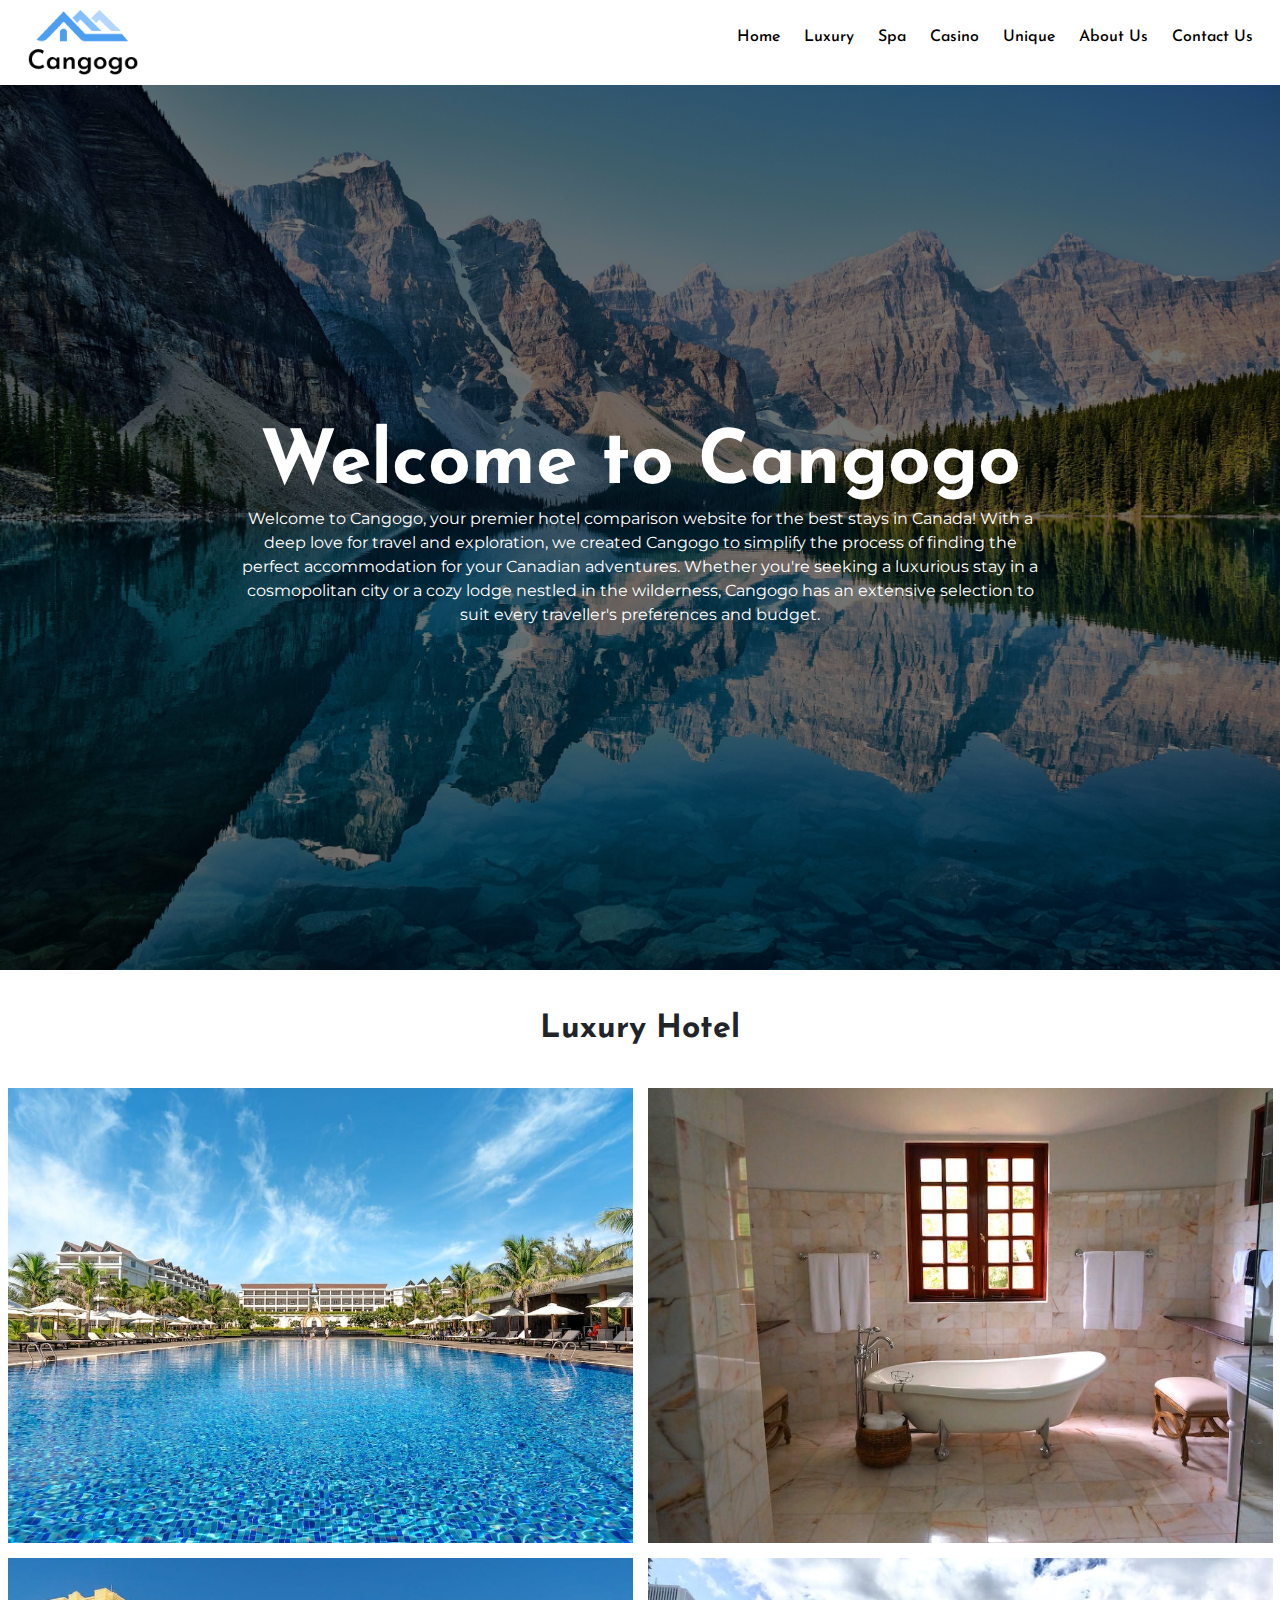
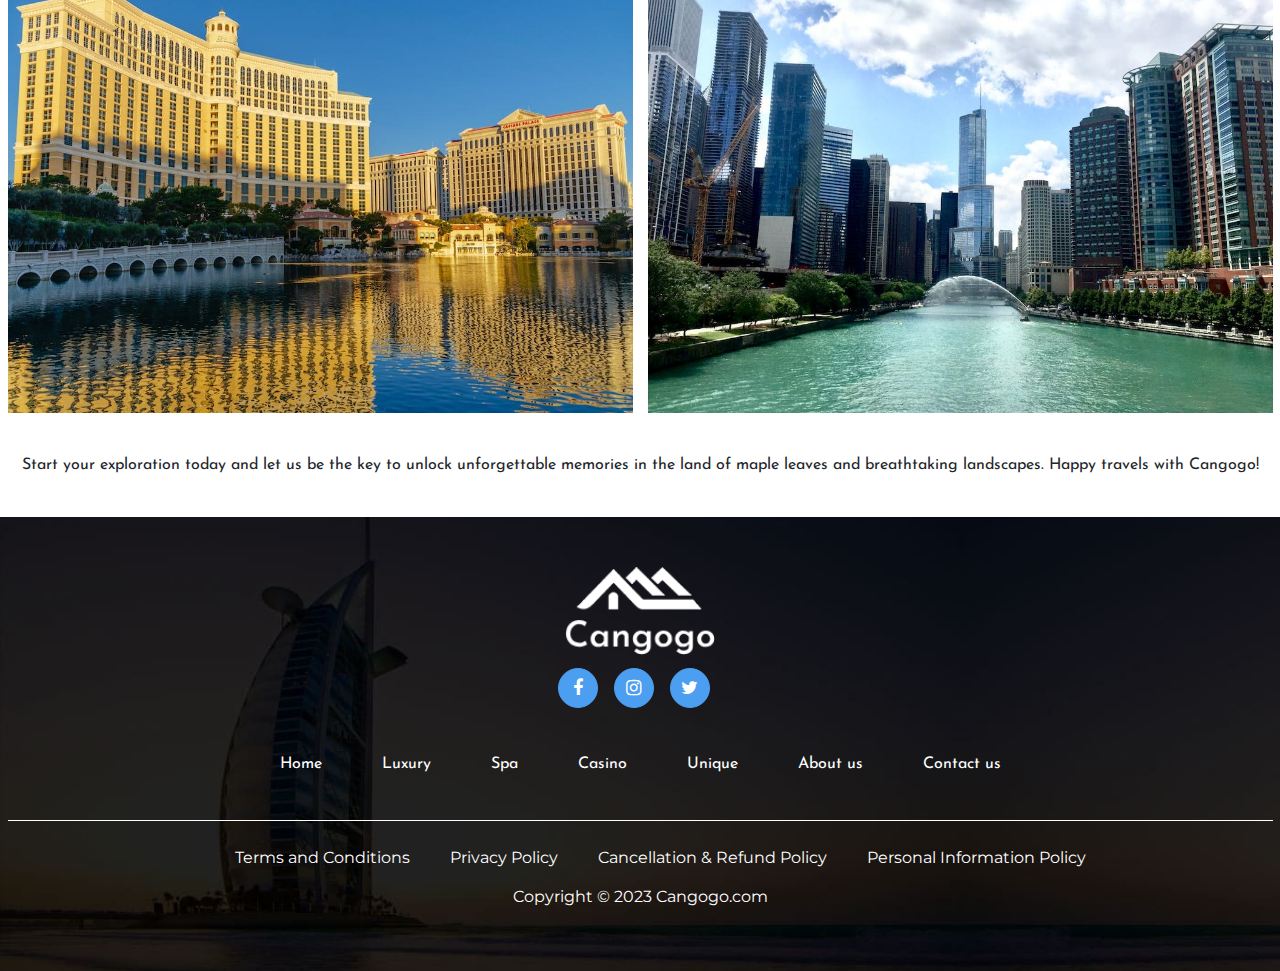
<file: index.html>
<!DOCTYPE html>
<html lang="en">

<head>
    <meta charset="UTF-8">
    <meta name="viewport" content="width=device-width, initial-scale=1.0">
    <meta name="robots" content="index, follow" />
    <title>Home</title>
    <link rel="icon" href="img/favicon.png" type="image/x-icon">
    <link rel="stylesheet" href="css/style.css">
    <link rel="stylesheet" href="css/bootstrap.css">
    <link rel="stylesheet" href="font-awsome/font-awesome-4.7.0/css/font-awesome.css">
</head>
<body id="home-page">
    <header class="site-header">
        <div class="container">
            <div class="header-wrapper">
                <div class="site-logo">
                    <a href="index.html"><img src="img/logo.png" alt="site-logo"></a>
                </div>
                <nav class="site-nav">
                    <ul>
                        <li><a href="index.html" class=" menu active">Home</a></li>
                        <li><a href="luxury-hotels.html">Luxury</a></li>
                        <li><a href="spa-hotels.html">Spa </a></li>
                        <li><a href="casino-hotels.html">Casino</a></li>
                        <li><a href="unique.html">Unique</a></li>
                        <li><a href="about.html" >About us</a></li>
                        <li><a href="contact-us.html">Contact Us </a></li>
                        <div class="closed-menu">
                            <span>×</span>
                        </div>
                    </ul>
                </nav>
                <div class="menu-toggle">
                    <div class="bar-1"></div>
                    <div class="bar-2"></div>
                    <div class="bar-3"></div>
                </div>
            </div>
        </div>
    </header>
    <section class="banner">
        <div class="container">
            <div class="bnr-text">
                <h1>Welcome to Cangogo</h1>
                <p>Welcome to Cangogo, your premier hotel comparison website for the best stays in Canada! With a deep
                    love for travel and exploration, we created Cangogo to simplify the process of finding the perfect
                    accommodation for your Canadian adventures. Whether you're seeking a luxurious stay in a
                    cosmopolitan city or a cozy lodge nestled in the
                    wilderness, Cangogo has an extensive selection to suit every traveller's preferences and budget.
                </p>
            </div>
        </div>
    </section>
    <section class="luxurious">
        <div class="container">
            <div class="pages-link">
                <h2>Luxury Hotel</h2>
					<!-- <script src="https://cpa.zenhotels.com/static/widget/scripts/207fe6445aac47c49a727998ea16f6ef.js" type="text/javascript" async></script> -->
                    <script src="js/hotel.js" type="text/javascript" async></script>
                <div class="row">
                    <div class="col-lg-6">
                        <div class="luxury-hotel">
                            <div class="content">
                                <a href="luxury-hotels.html">
                                    <div class="content-overlay"></div>
                                    <img class="content-image" src="img/Luxury.jpeg" alt="">
                                    <div class="content-details fadeIn-bottom">
                                        <h3 class="content-title">Luxury Hotel</h3>
                                    </div>
                                </a>
                            </div>
                        </div>
                    </div>
                    <div class="col-lg-6">
                        <div class="luxury-hotel seconds">
                            <div class="content">
                                <a href="spa-hotels.html">
                                    <div class="content-overlay"></div>
                                    <img class="content-image" src="img/spa.jpeg" alt="">
                                    <div class="content-details fadeIn-bottom">
                                        <h3 class="content-title">Spa Hotels
                                        </h3>
                                    </div>
                                </a>
                            </div>
                        </div>
                    </div>
                </div>
                <div class="second">
                    <div class="row">
                        <div class="col-lg-6">
                            <div class="luxury-hotel">
                                <div class="content">
                                    <a href="casino-hotels.html">
                                        <div class="content-overlay"></div>
                                        <img class="content-image" src="img/Casino-Hotels.jpeg" alt="">
                                        <div class="content-details fadeIn-bottom">
                                            <h3 class="content-title">Casino Hotels
                                            </h3>
                                        </div>
                                    </a>
                                </div>
                            </div>
                        </div>
                        <div class="col-lg-6">
                            <div class="luxury-hotel seconds">
                                <div class="content">
                                    <a href="unique.html">
                                        <div class="content-overlay"></div>
                                        <img class="content-image" src="img/Unique.jpeg" alt="">
                                        <div class="content-details fadeIn-bottom">
                                            <h3 class="content-title">Unique Stays
                                            </h3>
                                        </div>
                                    </a>
                                </div>
                            </div>
                        </div>
                    </div>
                </div>
            </div>
        </div>
    </section>
    <div class="dis-home">
        <div class="container">
            <p>Start your exploration today and let us be the key to unlock unforgettable memories in the land of maple
                leaves and breathtaking landscapes. Happy travels with Cangogo!
            </p>
        </div>
    </div>
    <footer>
        <div class="container">
            <div class="footer-inner">
                <div class="row">
                    <div class="col-md-12">
                        <div class="footer-logo">
                            <a href="index.html">
                                <img src="img/footer-logo.png" alt="">
                            </a>
                            <ul>
                                <a href="#"><i class="fa fa-facebook" aria-hidden="true"></i></a>
                                <a href="#"><i class="fa fa-instagram" aria-hidden="true"></i></a>
                                <a href="#"><i class="fa fa-twitter" aria-hidden="true"></i>
                                </a>
                            </ul>
                        </div>
                    </div>
                    <div class="col-md-12">
                        <div class="Useful_link">
                            <ul>
                                <li><a href="index.html">Home</a></li>
                                <li><a href="luxury-hotels.html">Luxury </a></li>
                                <li><a href="spa-hotels.html">Spa</a></li>
                                <li><a href="casino-hotels.html">Casino</a></li>
                                <li><a href="unique.html">Unique</a></li>
                                <li><a href="about.html">About us</a></li>
                                <li><a href="contact-us.html">Contact us</a></li>
                            </ul>
                        </div>
                    </div>
                </div>
            </div>
            <div class="copyright">
                <div class="row">
                    <div class="col-md-6">
                        <div class="copyrights">
                            <p>Copyright © 2023 Cangogo.com</p>
                        </div>
                    </div>
                    <div class="col-md-6">
                        <div class="policey">
                            <ul>
                                <li><a href="terms-and-conditions.html">Terms and Conditions</a></li>
                                <li><a href="privacy.html">Privacy Policy</a></li>
                                <li><a href="cancellation.html"> Cancellation & Refund Policy</a></li>
                                <li><a href="personal-Information-policy.html"> Personal Information Policy</a></li>

                            </ul>
                        </div>
                    </div>
                </div>
            </div>
        </div>
    </footer>
    <!-- footer section -->
    <script src="js/jquery.min.js"></script>
    <script src="js/custom.js"></script>
</body>
</html>
</file>
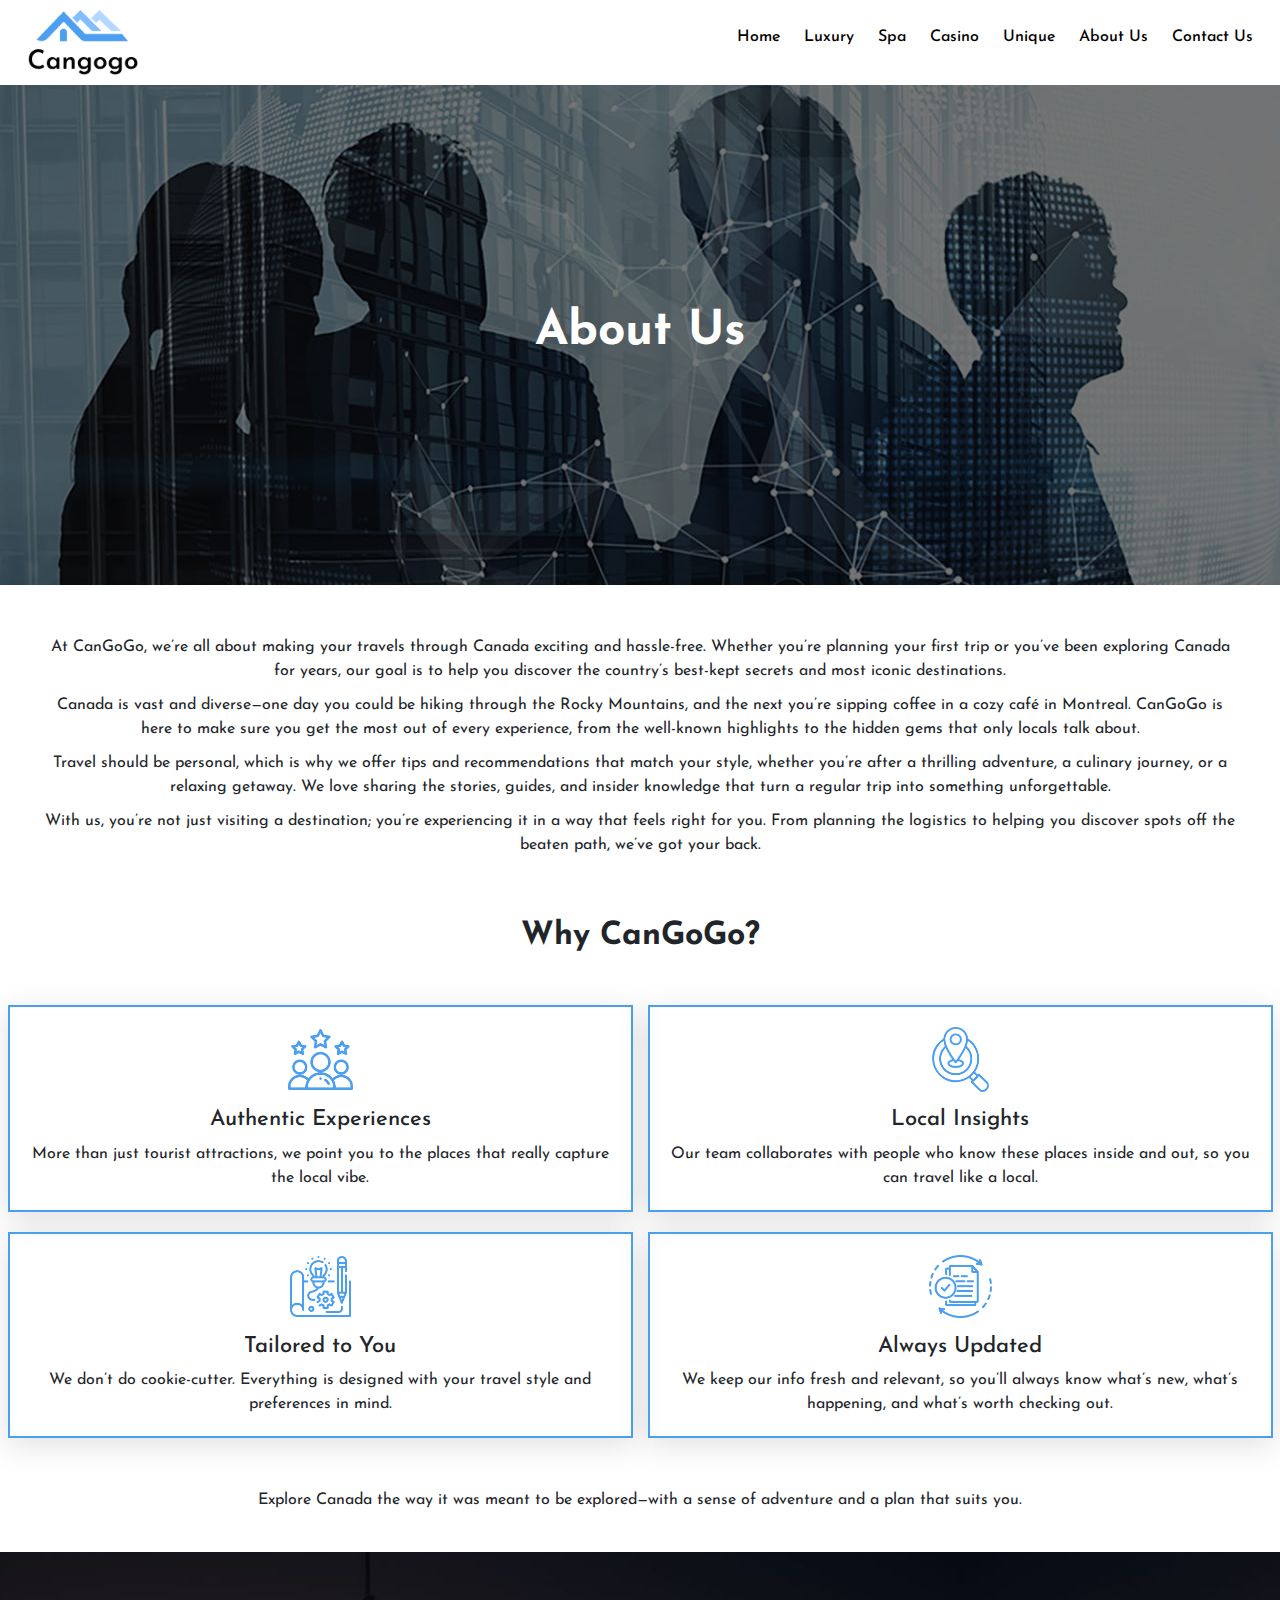
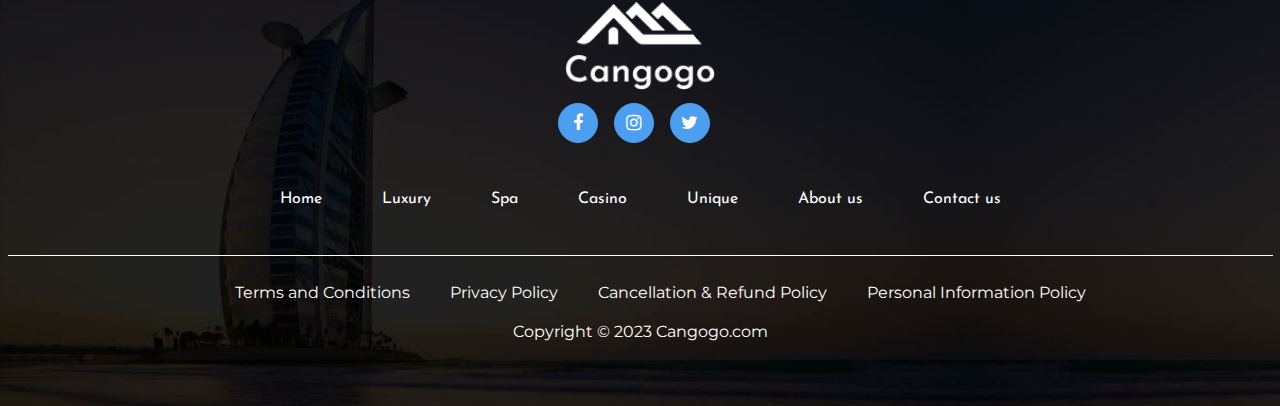
<file: about.html>
<!DOCTYPE html>
<html lang="en">

<head>
    <meta charset="UTF-8">
    <meta name="viewport" content="width=device-width, initial-scale=1.0">
    <meta name="robots" content="index, follow" />
    <title>About Us</title>
    <link rel="icon" href="img/favicon.png" type="image/x-icon">
    <link rel="stylesheet" href="css/style.css">
    <link rel="stylesheet" href="css/bootstrap.css">
     <link rel="stylesheet" href="font-awsome/font-awesome-4.7.0/css/font-awesome.css">
</head>

<body id="luxury">
    <header class="site-header">
        <div class="container">
            <div class="header-wrapper">
                <div class="site-logo">
                    <a href="index.html"><img src="img/logo.png" alt="site-logo"></a>
                </div>
                <nav class="site-nav">
                    <ul>
                        <li><a href="index.html" >Home</a></li>
                        <li><a href="luxury-hotels.html">Luxury</a></li>
                        <li><a href="spa-hotels.html">Spa </a></li>
                        <li><a href="casino-hotels.html">Casino</a></li>
                        <li><a href="unique.html">Unique</a></li>
                        <li><a href="about.html" class=" menu active">About us</a></li>
                        <li><a href="contact-us.html">Contact Us </a></li>
                        <div class="closed-menu">
                            <span>×</span>
                        </div>
                    </ul>
                </nav>
                <div class="menu-toggle">
                    <div class="bar-1"></div>
                    <div class="bar-2"></div>
                    <div class="bar-3"></div>
                </div>
            </div>
        </div>
    </header>
    <section class="banner luxury-hotels abt-bnr" >
        <div class="container">
            <div class="bnr-text hotel">
                <h1>About Us
                </h1>
            </div>
        </div>
    </section>
    <div class="banner-discri abt-disc">
        <div class="container">
            <div class="banner-discri-text">
                <p>
                    At CanGoGo, we’re all about making your travels through Canada exciting and hassle-free. Whether you’re planning your first trip or you’ve been exploring Canada for years, our goal is to help you discover the country’s best-kept secrets and most iconic destinations.
                </p>
                <p>
                    Canada is vast and diverse—one day you could be hiking through the Rocky Mountains, and the next you’re sipping coffee in a cozy café in Montreal. CanGoGo is here to make sure you get the most out of every experience, from the well-known highlights to the hidden gems that only locals talk about.
                </p>
                <p>
                    Travel should be personal, which is why we offer tips and recommendations that match your style, whether you’re after a thrilling adventure, a culinary journey, or a relaxing getaway. We love sharing the stories, guides, and insider knowledge that turn a regular trip into something unforgettable.
                </p>
                <p>
                    With us, you’re not just visiting a destination; you’re experiencing it in a way that feels right for you. From planning the logistics to helping you discover spots off the beaten path, we’ve got your back.
                </p>
            </div>
        </div>
    </div>
        <div class="why-choose">
            <div class="container">
                <div class="site-heading">
                    <h2>
                        Why CanGoGo?
                    </h2>
                </div>
                <div class="row">
                    <div class=" col-md-6">
                        <div class="choose-wrap">
                           <div class="choose-img">
                                <img src="img/rating.png" alt="">
                           </div>
                           <div class="choose-text">
                            <h4>
                                Authentic Experiences
                            </h4>
                            <p>
                                More than just tourist attractions, we point you to the places that really capture the local vibe.
                            </p>
                           </div>
                        </div>
                    </div>
                    <div class=" col-md-6">
                        <div class="choose-wrap">
                           <div class="choose-img">
                                <img src="img/seo.png" alt="">
                           </div>
                           <div class="choose-text">
                            <h4>
                                Local Insights
                            </h4>
                            <p>
                                Our team collaborates with people who know these places inside and out, so you can travel like a local.
                            </p>
                           </div>
                        </div>
                    </div>
                    <div class=" col-md-6">
                        <div class="choose-wrap">
                           <div class="choose-img">
                                <img src="img/prototype.png" alt="">
                           </div>
                           <div class="choose-text">
                            <h4>
                                Tailored to You
                            </h4>
                            <p>
                                We don’t do cookie-cutter. Everything is designed with your travel style and preferences in mind.
                            </p>
                           </div>
                        </div>
                    </div>
                    <div class=" col-md-6">
                        <div class="choose-wrap">
                           <div class="choose-img">
                                <img src="img/data-processing.png" alt="">
                           </div>
                           <div class="choose-text">
                            <h4>
                                Always Updated
                            </h4>
                            <p>
                                We keep our info fresh and relevant, so you’ll always know what’s new, what’s happening, and what’s worth checking out.
                            </p>
                           </div>
                        </div>
                    </div>
                </div>
                <div class="why-txt">
                    <p>
                        Explore Canada the way it was meant to be explored—with a sense of adventure and
                        a plan that suits you.
                    </p>
                </div>
            </div>
        </div>
    <footer>
        <div class="container">
            <div class="footer-inner">
                <div class="row">
                    <div class="col-md-12">
                        <div class="footer-logo">
                            <a href="index.html">
                                <img src="img/footer-logo.png" alt="">
                            </a>
                            <ul>
                                <a href="#"><i class="fa fa-facebook" aria-hidden="true"></i></a>
                                <a href="#"><i class="fa fa-instagram" aria-hidden="true"></i></a>
                                <a href="#"><i class="fa fa-twitter" aria-hidden="true"></i>
                                </a>
                            </ul>
                        </div>
                    </div>
                    <div class="col-md-12">
                        <div class="Useful_link">
                            <ul>
                                <li><a href="index.html">Home</a></li>
                                <li><a href="luxury-hotels.html">Luxury </a></li>
                                <li><a href="spa-hotels.html">Spa</a></li>
                                <li><a href="casino-hotels.html">Casino</a></li>
                                <li><a href="unique.html">Unique</a></li>
                                <li><a href="about.html">About us</a></li>
                                <li><a href="contact-us.html">Contact us</a></li>
                            </ul>
                        </div>
                    </div>
                </div>
            </div>
            <div class="copyright">
                <div class="row">
                    <div class="col-md-6">
                        <div class="copyrights">
                            <p>Copyright © 2023 Cangogo.com</p>
                        </div>
                    </div>
                    <div class="col-md-6">
                        <div class="policey">
                            <ul>
                                <li><a href="terms-and-conditions.html">Terms and Conditions</a></li>
                                <li><a href="privacy.html">Privacy Policy</a></li>
                                <li><a href="cancellation.html"> Cancellation & Refund Policy</a></li>
                                <li><a href="personal-Information-policy.html"> Personal Information Policy</a></li>
                            </ul>
                        </div>
                    </div>
                </div>
            </div>
        </div>
    </footer>
     <script src="js/jquery.min.js"></script>
    <script src="js/custom.js"></script>
</body>

</html>
</file>
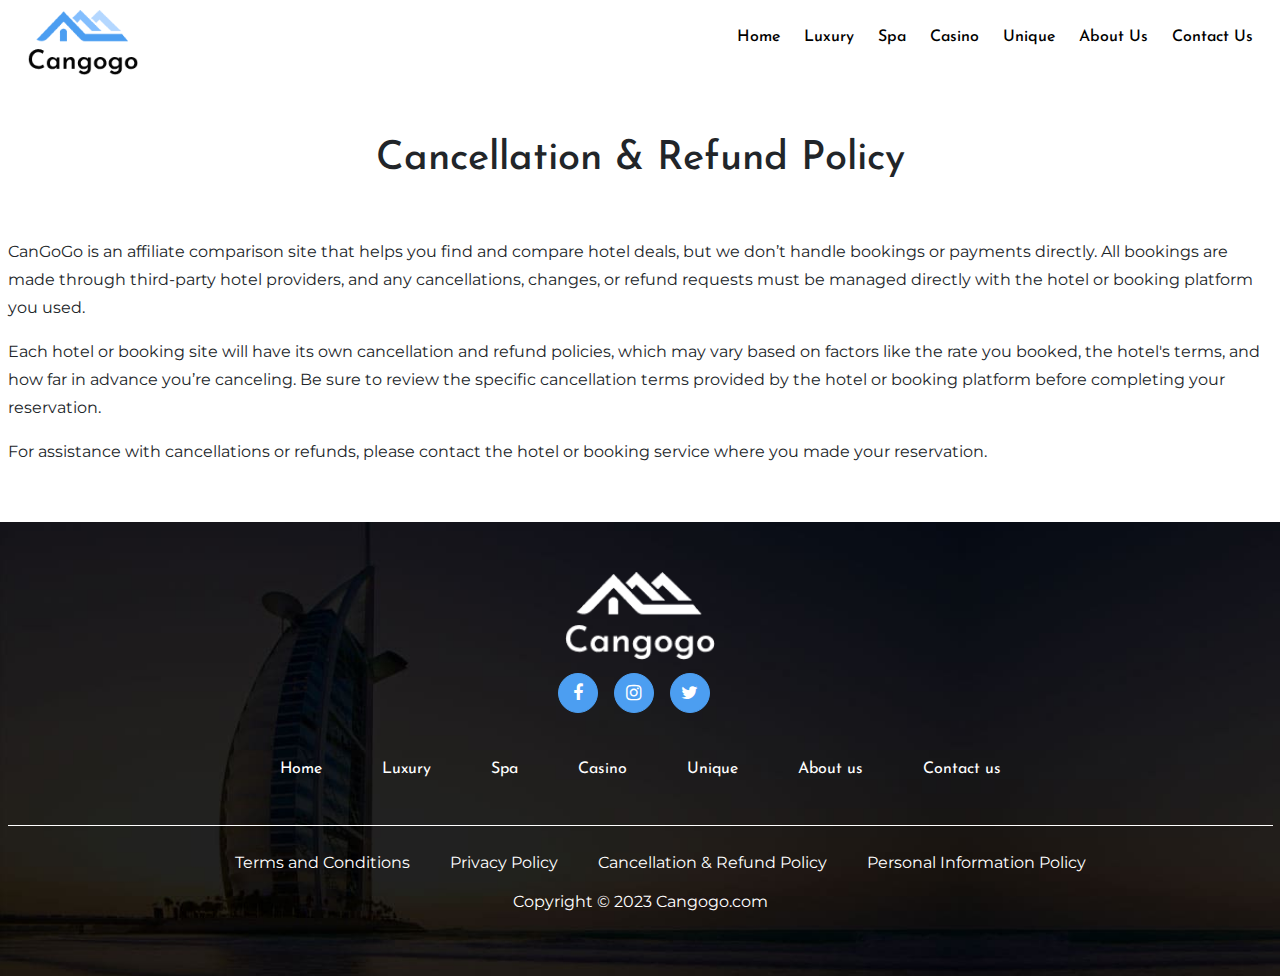
<file: cancellation.html>
<!DOCTYPE html>
<html lang="en">

<head>
    <meta charset="UTF-8">
    <meta name="viewport" content="width=device-width, initial-scale=1.0">
    <meta name="robots" content="index, follow" />
    <title>Cancellation & Refund Policy</title>
    <link rel="icon" href="img/favicon.png" type="image/x-icon">
    <link rel="stylesheet" href="css/style.css">
    <link rel="stylesheet" href="css/bootstrap.css">
    <link rel="stylesheet" href="font-awsome/font-awesome-4.7.0/css/font-awesome.css">
</head>
<body>
    <header class="site-header">
        <div class="container">
            <div class="header-wrapper">
                <div class="site-logo">
                    <a href="index.html"><img src="img/logo.png" alt="site-logo"></a>
                </div>
                <nav class="site-nav">
                    <ul>
                        <li><a href="index.html" class=" menu active">Home</a></li>
                        <li><a href="luxury-hotels.html">Luxury</a></li>
                        <li><a href="spa-hotels.html">Spa </a></li>
                        <li><a href="casino-hotels.html">Casino</a></li>
                        <li><a href="unique.html">Unique</a></li>
                        <li><a href="about.html" >About us</a></li>
                        <li><a href="contact-us.html">Contact Us </a></li>
                        <div class="closed-menu">
                            <span>×</span>
                        </div>
                    </ul>
                </nav>
                <div class="menu-toggle">
                    <div class="bar-1"></div>
                    <div class="bar-2"></div>
                    <div class="bar-3"></div>
                </div>
            </div>
        </div>
    </header>
    <section class="privacy">
        <div class="container">
            <div class="privacy-heading">
                <h1>Cancellation & Refund Policy</h1>
            </div>
        </div>
    </section>
    <section class="privacy-text">
        <div class="container">
          <div class="text-inner">
            <p>
                CanGoGo is an affiliate comparison site that helps you find and compare hotel deals, but we
don’t handle bookings or payments directly. All bookings are made through third-party hotel
providers, and any cancellations, changes, or refund requests must be managed directly with
the hotel or booking platform you used.
            </p>
            <p>
                Each hotel or booking site will have its own cancellation and refund policies, which may vary
based on factors like the rate you booked, the hotel's terms, and how far in advance you’re
canceling. Be sure to review the specific cancellation terms provided by the hotel or booking
platform before completing your reservation.
            </p>
            <p>
                For assistance with cancellations or refunds, please contact the hotel or booking service
where you made your reservation.
            </p>
          </div>
        </div>
    </section>
    <footer>
        <div class="container">
            <div class="footer-inner">
                <div class="row">
                    <div class="col-md-12">
                        <div class="footer-logo">
                            <a href="index.html">
                                <img src="img/footer-logo.png" alt="">
                            </a>
                            <ul>
                                <a href="#"><i class="fa fa-facebook" aria-hidden="true"></i></a>
                                <a href="#"><i class="fa fa-instagram" aria-hidden="true"></i></a>
                                <a href="#"><i class="fa fa-twitter" aria-hidden="true"></i>

                                </a>
                            </ul>
                        </div>
                    </div>
                    <div class="col-md-12">
                        <div class="Useful_link">
                            <ul>
                                <li><a href="index.html">Home</a></li>
                                <li><a href="luxury-hotels.html">Luxury </a></li>
                                <li><a href="spa-hotels.html">Spa</a></li>
                                <li><a href="casino-hotels.html">Casino</a></li>
                                <li><a href="unique.html">Unique</a></li>
                                <li><a href="about.html">About us</a></li>
                                <li><a href="contact-us.html">Contact us</a></li>
                            </ul>
                        </div>
                    </div>
                </div>
            </div>
            <div class="copyright">
                <div class="row">
                    <div class="col-md-6">
                        <div class="copyrights">
                            <p>Copyright © 2023 Cangogo.com</p>
                        </div>
                    </div>
                    <div class="col-md-6">
                        <div class="policey">
                            <ul>
                                <li><a href="terms-and-conditions.html">Terms and Conditions</a></li>
                                <li><a href="privacy.html">Privacy Policy</a></li>
                                <li><a href="cancellation.html"> Cancellation & Refund Policy</a></li>
                                <li><a href="personal-Information-policy.html"> Personal Information Policy</a></li>
                            </ul>
                        </div>
                    </div>
                </div>
            </div>
        </div>
    </footer>
    <script src="js/jquery.min.js"></script>
    <script src="js/custom.js"></script>
</body>
</html>
</file>
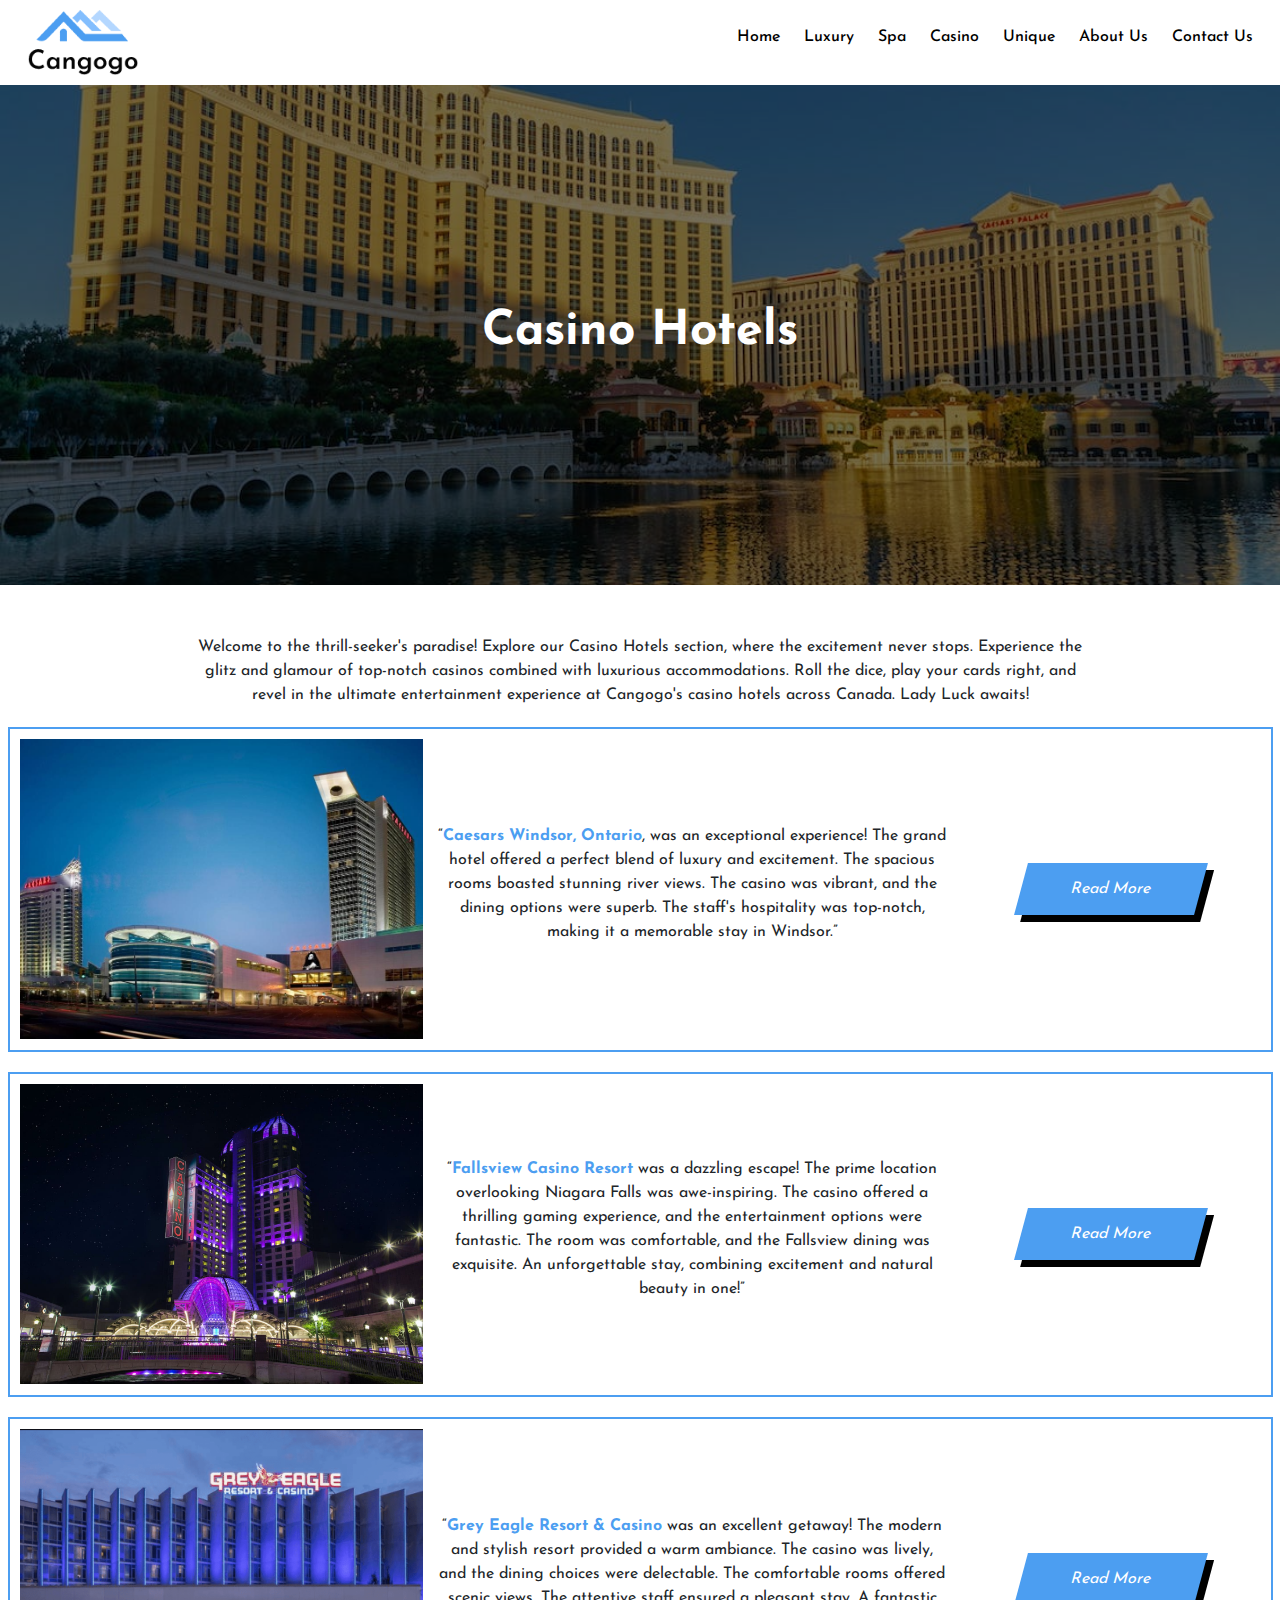
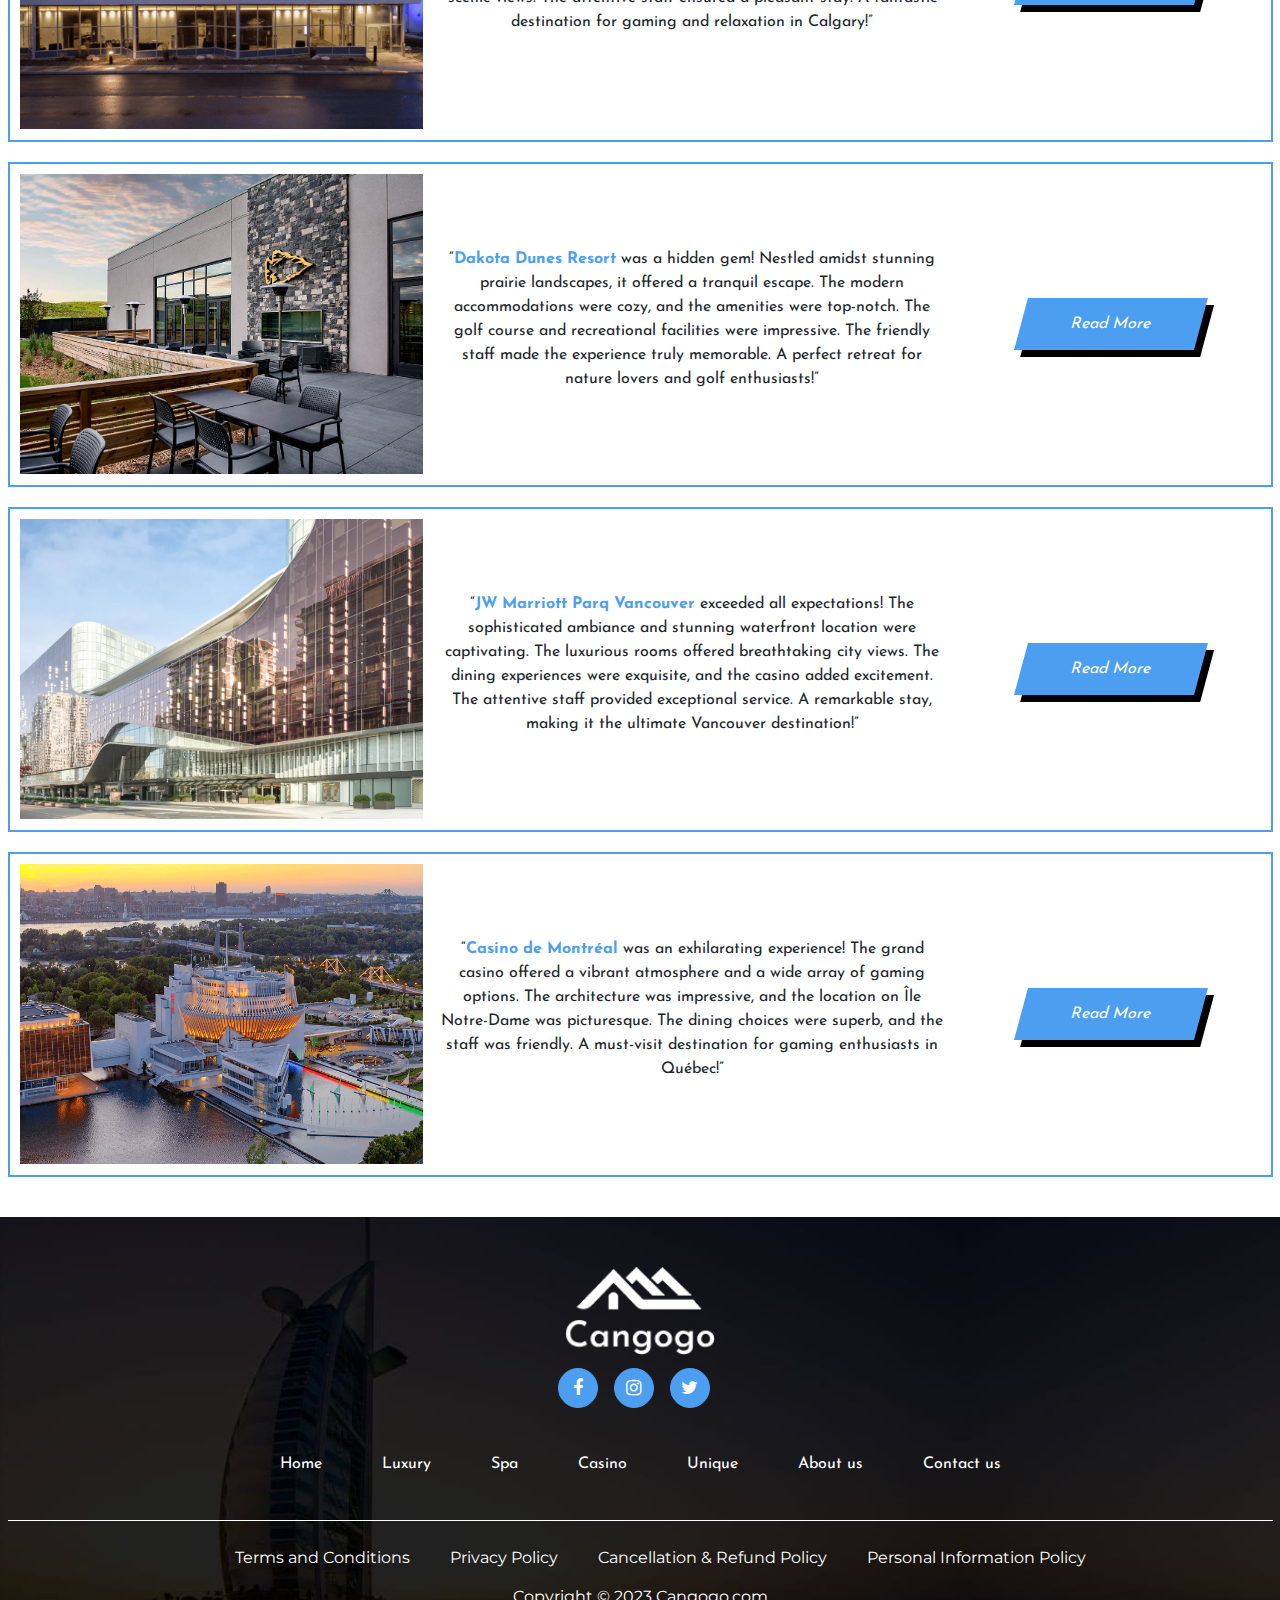
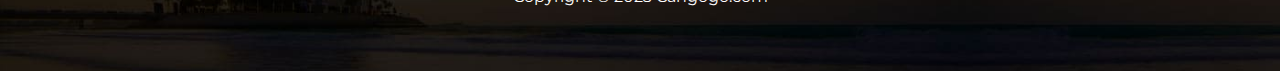
<file: casino-hotels.html>
<!DOCTYPE html>
<html lang="en">

<head>
    <meta charset="UTF-8">
    <meta name="viewport" content="width=device-width, initial-scale=1.0">
    <meta name="robots" content="index, follow" />
    <title>Casino Hotels</title>
    <link rel="icon" href="img/favicon.png" type="image/x-icon">
    <link rel="stylesheet" href="css/style.css">
    <link rel="stylesheet" href="css/bootstrap.css">
    <link rel="stylesheet" href="font-awsome/font-awesome-4.7.0/css/font-awesome.css">
</head>
<style>
    .beting_logo.tonybet {
        width: 100% !important;
    }
    @media(max-width:575px) {
        .start_line {
            box-shadow: none;
        }
        .desktop-view {
            display: block;
        }

        .mobile-view-design {
            display: none !important;
        }
    }
</style>

<body id="luxury">
    <header class="site-header">
        <div class="container">
            <div class="header-wrapper">
                <div class="site-logo">
                    <a href="index.html"><img src="img/logo.png" alt="site-logo"></a>
                </div>
                <nav class="site-nav">
                    <ul>
                        <li><a href="index.html" class=" menu active">Home</a></li>
                        <li><a href="luxury-hotels.html">Luxury</a></li>
                        <li><a href="spa-hotels.html">Spa </a></li>
                        <li><a href="casino-hotels.html">Casino</a></li>
                        <li><a href="unique.html">Unique</a></li>
                        <li><a href="about.html" >About us</a></li>
                        <li><a href="contact-us.html">Contact Us </a></li>
                        <div class="closed-menu">
                            <span>×</span>
                        </div>
                    </ul>
                </nav>
                <div class="menu-toggle">
                    <div class="bar-1"></div>
                    <div class="bar-2"></div>
                    <div class="bar-3"></div>
                </div>
            </div>
        </div>
    </header>
    <div class="desktop-view">
        <section class="banner luxury-hotels casino">
            <div class="container">
                <div class="bnr-text hotel">
                    <h1>Casino Hotels
                    </h1>
                </div>
            </div>
        </section>
        <div class="banner-discri">
            <div class="container">
                <div class="banner-discri-text">
                    <p>Welcome to the thrill-seeker's paradise! Explore our Casino Hotels section, where the excitement
                        never stops. Experience the glitz and glamour of top-notch casinos combined with luxurious
                        accommodations. Roll the dice, play your cards right, and revel in the ultimate entertainment
                        experience at Cangogo's casino hotels across Canada. Lady Luck awaits!
                    </p>
                </div>
            </div>
        </div>
        <div class="cards">
            <div class="container">
                <script src="https://cpa.zenhotels.com/static/widget/scripts/207fe6445aac47c49a727998ea16f6ef.js"
                    type="text/javascript" async></script>
                <div class="romaner-card-inner">
                    <div class="row">
                        <div class="col-lg-4">
                            <div class="author-img">
                                <div class="container1">
                                    <div class="content">
                                        <a href="https://www.caesars.com/caesars-windsor" target="_blank">
                                            <div class="content-overlay"></div>
                                            <img class="content-image" src="img/Caesars.jpg" alt="">
                                            <div class="content-details fadeIn-bottom">
                                                <h3 class="content-title">Caesars Windsor, Ontario
                                                </h3>
                                            </div>
                                        </a>
                                    </div>
                                </div>
                            </div>
                        </div>
                        <div class="col-lg-5">
                            <div class="author">
                                <p>“<span>Caesars Windsor, Ontario</span>, was an exceptional experience! The grand
                                    hotel
                                    offered a
                                    perfect blend of luxury and excitement. The spacious rooms boasted stunning river
                                    views.
                                    The casino was vibrant, and the dining options were superb. The staff's hospitality
                                    was
                                    top-notch, making it a memorable stay in Windsor.”
                                </p>
                            </div>
                        </div>
                        <div class="col-lg-3">
                            <div class="hotel-btn">
                                <a href="https://www.caesars.com/caesars-windsor" target="_blank">Read More</a>
                            </div>
                        </div>
                    </div>
                </div>
                <div class="romaner-card-inner main">
                    <div class="row">
                        <div class="col-lg-4">
                            <div class="author-img">
                                <div class="container1">
                                    <div class="content">
                                        <a href="https://www.zenhotels.com/rooms/marriott_niagara_falls_fallsview_hotel__spa/?cur=CAD&lang=en&partner_extra=None&partner_slug=138441.affiliate.4763&utm_campaign=en-en%2C+deeplink%2C+affiliate&utm_medium=api2&utm_source=138441.affiliate.4763&utm_term=None"
                                            target="_blank">
                                            <div class="content-overlay"></div>
                                            <img class="content-image" src="img/Fallsview-Casino.jpg" alt="">
                                            <div class="content-details fadeIn-bottom">
                                                <h3 class="content-title">Fallsview Casino Resort</h3>
                                            </div>
                                        </a>
                                    </div>
                                </div>
                            </div>
                        </div>
                        <div class="col-lg-5">
                            <div class="author">
                                <p>“<span>Fallsview Casino Resort</span> was a dazzling escape! The prime location
                                    overlooking Niagara
                                    Falls was awe-inspiring. The casino offered a thrilling gaming experience, and the
                                    entertainment options were fantastic. The room was comfortable, and the Fallsview
                                    dining
                                    was exquisite. An unforgettable stay, combining excitement and natural beauty in
                                    one!”
                                </p>
                            </div>
                        </div>
                        <div class="col-lg-3">
                            <div class="hotel-btn">
                                <a href="https://www.zenhotels.com/rooms/marriott_niagara_falls_fallsview_hotel__spa/?cur=CAD&lang=en&partner_extra=None&partner_slug=138441.affiliate.4763&utm_campaign=en-en%2C+deeplink%2C+affiliate&utm_medium=api2&utm_source=138441.affiliate.4763&utm_term=None"
                                    target="_blank">Read More</a>
                            </div>
                        </div>
                    </div>
                </div>
                <div class="romaner-card-inner main">
                    <div class="row">
                        <div class="col-lg-4">
                            <div class="author-img">
                                <div class="container1">
                                    <div class="content">
                                        <a href="https://www.zenhotels.com/rooms/grey_eagle_resort_and_casino/?cur=CAD&lang=en&partner_extra=None&partner_slug=138441.affiliate.4763&utm_campaign=en-en%2C+deeplink%2C+affiliate&utm_medium=api2&utm_source=138441.affiliate.4763&utm_term=None
" target="_blank">
                                            <div class="content-overlay"></div>
                                            <img class="content-image" src="img/Grey.png" alt="">
                                            <div class="content-details fadeIn-bottom">
                                                <h3 class="content-title">Grey Eagle Resort & Casino
                                                </h3>
                                            </div>
                                        </a>
                                    </div>
                                </div>
                            </div>
                        </div>
                        <div class="col-lg-5">
                            <div class="author">
                                <p>
                                    “<span>Grey Eagle Resort & Casino</span> was an excellent getaway! The modern and
                                    stylish resort
                                    provided a warm ambiance. The casino was lively, and the dining choices were
                                    delectable.
                                    The comfortable rooms offered scenic views. The attentive staff ensured a pleasant
                                    stay.
                                    A fantastic destination for gaming and relaxation in Calgary!”
                                </p>
                            </div>
                        </div>
                        <div class="col-lg-3">
                            <div class="hotel-btn">
                                <a href="https://www.zenhotels.com/rooms/grey_eagle_resort_and_casino/?cur=CAD&lang=en&partner_extra=None&partner_slug=138441.affiliate.4763&utm_campaign=en-en%2C+deeplink%2C+affiliate&utm_medium=api2&utm_source=138441.affiliate.4763&utm_term=None
" target="_blank">Read More</a>
                            </div>
                        </div>
                    </div>
                </div>
                <div class="romaner-card-inner main">
                    <div class="row">
                        <div class="col-lg-4">
                            <div class="author-img">
                                <div class="container1">
                                    <div class="content">
                                        <a href="https://www.zenhotels.com/rooms/dakota_dunes_resort/?cur=CAD&lang=en&partner_extra=None&partner_slug=138441.affiliate.4763&utm_campaign=en-en%2C+deeplink%2C+affiliate&utm_medium=api2&utm_source=138441.affiliate.4763&utm_term=None"
                                            target="_blank">
                                            <div class="content-overlay"></div>
                                            <img class="content-image" src="img/Dakota.jpg" alt="">
                                            <div class="content-details fadeIn-bottom">
                                                <h3 class="content-title">Dakota Dunes Resort
                                                </h3>
                                            </div>
                                        </a>
                                    </div>
                                </div>
                            </div>
                        </div>
                        <div class="col-lg-5">
                            <div class="author">
                                <p>
                                    “<span>Dakota Dunes Resort</span> was a hidden gem! Nestled amidst stunning prairie
                                    landscapes, it
                                    offered a tranquil escape. The modern accommodations were cozy, and the amenities
                                    were
                                    top-notch. The golf course and recreational facilities were impressive. The friendly
                                    staff made the experience truly memorable. A perfect retreat for nature lovers and
                                    golf
                                    enthusiasts!”
                                </p>
                            </div>
                        </div>
                        <div class="col-lg-3">
                            <div class="hotel-btn">
                                <a href="https://www.zenhotels.com/rooms/dakota_dunes_resort/?cur=CAD&lang=en&partner_extra=None&partner_slug=138441.affiliate.4763&utm_campaign=en-en%2C+deeplink%2C+affiliate&utm_medium=api2&utm_source=138441.affiliate.4763&utm_term=None
                            " target="_blank">Read More</a>
                            </div>
                        </div>
                    </div>
                </div>
                <div class="romaner-card-inner main">
                    <div class="row">
                        <div class="col-lg-4">
                            <div class="author-img">
                                <div class="container1">
                                    <div class="content">
                                        <a href="https://www.zenhotels.com/rooms/jw_marriott_parq_vancouver/?cur=CAD&lang=en&partner_extra=None&partner_slug=138441.affiliate.4763&utm_campaign=en-en%2C+deeplink%2C+affiliate&utm_medium=api2&utm_source=138441.affiliate.4763&utm_term=None
" target="_blank">
                                            <div class="content-overlay"></div>
                                            <img class="content-image" src="img/JW.webp" alt="">
                                            <div class="content-details fadeIn-bottom">
                                                <h3 class="content-title">JW Marriott Parq Vanucover
                                                </h3>
                                            </div>
                                        </a>
                                    </div>
                                </div>
                            </div>
                        </div>
                        <div class="col-lg-5">
                            <div class="author">
                                <p>
                                    “<span>JW Marriott Parq Vancouver</span> exceeded all expectations! The
                                    sophisticated
                                    ambiance and
                                    stunning waterfront location were captivating. The luxurious rooms offered
                                    breathtaking
                                    city views. The dining experiences were exquisite, and the casino added excitement.
                                    The
                                    attentive staff provided exceptional service. A remarkable stay, making it the
                                    ultimate
                                    Vancouver destination!”
                                </p>
                            </div>
                        </div>
                        <div class="col-lg-3">
                            <div class="hotel-btn">
                                <a href="https://www.zenhotels.com/rooms/jw_marriott_parq_vancouver/?cur=CAD&lang=en&partner_extra=None&partner_slug=138441.affiliate.4763&utm_campaign=en-en%2C+deeplink%2C+affiliate&utm_medium=api2&utm_source=138441.affiliate.4763&utm_term=None
" target="_blank">Read
                                    More</a>
                            </div>
                        </div>
                    </div>
                </div>
                <div class="romaner-card-inner main">
                    <div class="row">
                        <div class="col-lg-4">
                            <div class="author-img">
                                <div class="container1">
                                    <div class="content">
                                        <a href="https://casinos.lotoquebec.com/fr/montreal/accueil" target="_blank">
                                            <div class="content-overlay"></div>
                                            <img class="content-image" src="img/Casino-de.png" alt="">
                                            <div class="content-details fadeIn-bottom">
                                                <h3 class="content-title">Casino de Montréal, Québec</h3>
                                            </div>
                                        </a>
                                    </div>
                                </div>
                            </div>
                        </div>
                        <div class="col-lg-5">
                            <div class="author">
                                <p>
                                    “<span>Casino de Montréal</span> was an exhilarating experience! The grand casino
                                    offered a vibrant
                                    atmosphere and a wide array of gaming options. The architecture was impressive, and
                                    the
                                    location on Île Notre-Dame was picturesque. The dining choices were superb, and the
                                    staff was friendly. A must-visit destination for gaming enthusiasts in Québec!”
                                </p>
                            </div>
                        </div>
                        <div class="col-lg-3">
                            <div class="hotel-btn">
                                <a href="https://casinos.lotoquebec.com/fr/montreal/accueil" target="_blank">Read
                                    More</a>
                            </div>
                        </div>
                    </div>
                </div>
            </div>
        </div>
    </div>


    <!-- Mobile view design -->
    <div class="mobile-view-design">
        <section class="mobile-view">
            <div class="container">
                <h1 class="beste">Best Betting Sites Canada</h1>
                <!-- Betplays -->
                <div class="warapper one">
                    <a href="https://go.aff.betplays.com/2xpmbq7o?campaign_id=18624" target="_blank"></a>
                    <div class="main_box">
                        <div class="beting_logo">
                            <span>
                                <a href="https://go.aff.betplays.com/2xpmbq7o?campaign_id=18624" target="_blank"><img
                                        src="img/Betplays.png" alt="tony_tuf"></a>
                            </span>
                        </div>
                        <div class="one_o">
                            <span>

                                <h6 class="heading_main">
                                    Welcome Bonus</h6>
                                <p>$2000 Welcome Bonus + $200 in Free Bets</p>
                            </span>
                        </div>
                    </div>
                    <div class="start_line">
                        <div class="rate ">
                            <p class="rating-text">Comments <b>9.9</b></p>
                            <p></p>
                        </div>
                        <div class="rate notpad">
                            <p>Voice(795)</p>

                        </div>
                        <div class="main-rate-star">
                            <p class="rated-star"><i class="fa fa-star" aria-hidden="true"></i></p>
                            <p class="rated-star"><i class="fa fa-star" aria-hidden="true"></i></p>
                            <p class="rated-star"><i class="fa fa-star" aria-hidden="true"></i></p>
                            <p class="rated-star"><i class="fa fa-star" aria-hidden="true"></i></p>
                            <p class="rated-star"><i class="fa fa-star" aria-hidden="true"></i></p>
                        </div>
                    </div>
                    <div class="awesome">
                        <a href="https://go.aff.betplays.com/2xpmbq7o?campaign_id=18624" target="_blank"><span>sign
                                up</span></a>
                    </div>
                </div>
                <!-- Betplays -->
                <!-- 20bet -->
                <div class="warapper one">
                    <a href="https://promo.20bet.partners/redirect.aspx?pid=228308&bid=1971&lpid=570" target="_blank">
                        <div class="main_box">
                            <div class="beting_logo">
                                <span><img src="img/20bet.png" alt="20bet.png"></span>
                            </div>
                            <div class="one_o">
                                <span>
                                    <h6 class="heading_main">
                                        Welcome Bonus</h6>
                                    <p>100% up to $150
                                    </p>
                                </span>
                            </div>
                        </div>
                        <div class="start_line">
                            <div class="rate ">
                                <p class="rating-text">Comments <b>9.9</b></p>
                                <p></p>
                            </div>
                            <div class="rate notpad">
                                <p>Voice(795)</p>
                            </div>
                            <div class="main-rate-star">
                                <p class="rated-star"><i class="fa fa-star" aria-hidden="true"></i></p>
                                <p class="rated-star"><i class="fa fa-star" aria-hidden="true"></i></p>
                                <p class="rated-star"><i class="fa fa-star" aria-hidden="true"></i></p>
                                <p class="rated-star"><i class="fa fa-star" aria-hidden="true"></i></p>
                                <p class="rated-star"><i class="fa fa-star" aria-hidden="true"></i></p>
                            </div>
                        </div>
                        <div class="awesome">
                            <span>sign up</span>
                        </div>
                    </a>
                </div>
                <!-- 20bet -->
                <!-- Tonybet -->
                <div class="warapper one">
                    <a href="https://media.affiliatestonybet.com/redirect.aspx?pid=168514&bid=1986&lpid=971">
                        <div class="main_box">
                            <div class="beting_logo tonybet">
                                <span><img src="img/tony_tuf.png" alt="tony_tuf"></span>
                            </div>
                            <div class="one_o">
                                <span>
                                    <a
                                        href="https://media.affiliatestonybet.com/redirect.aspx?pid=168514&bid=1986&lpid=971">
                                        <h6 class="heading_main">
                                            Welcome Bonus</h6>
                                    </a>
                                    <p>$350 Bonus for new Customers
                                    </p>
                                </span>
                            </div>
                        </div>
                        <div class="start_line">
                            <div class="rate ">
                                <p class="rating-text">Comments <b>9.8</b></p>
                                <p></p>
                            </div>
                            <div class="rate notpad">
                                <p>Voice(795)</p>
                            </div>
                            <div class="main-rate-star">
                                <p class="rated-star"><i class="fa fa-star" aria-hidden="true"></i></p>
                                <p class="rated-star"><i class="fa fa-star" aria-hidden="true"></i></p>
                                <p class="rated-star"><i class="fa fa-star" aria-hidden="true"></i></p>
                                <p class="rated-star"><i class="fa fa-star" aria-hidden="true"></i></p>
                                <p class="rated-star"><i class="fa fa-star" aria-hidden="true"></i></p>
                            </div>
                        </div>
                        <div class="awesome">
                            <a href="https://media.affiliatestonybet.com/redirect.aspx?pid=168514&bid=1986&lpid=971"><span>sign
                                    up
                                </span>
                            </a>
                        </div>
                    </a>
                </div>
                <!-- Tonybet -->
                <!-- Casinia -->
                <div class="warapper one">
                    <a href="https://csn.servclick1move.com/?mid=72961_947725" target="_blank">
                        <div class="main_box">
                            <div class="beting_logo">
                                <span><img src="img/casinia.svg" alt="tony_tuf"></span>
                            </div>
                            <div class="one_o">
                                <span>
                                    <h6 class="heading_main">
                                        Welcome Bonus</h6>
                                    <p>100% up to C$150</p>
                                </span>
                            </div>
                        </div>
                        <div class="start_line">
                            <div class="rate ">
                                <p class="rating-text">Comments <b>9.8</b></p>
                                <p></p>
                            </div>
                            <div class="rate notpad">
                                <p>Voice(795)</p>

                            </div>
                            <div class="main-rate-star">
                                <p class="rated-star"><i class="fa fa-star" aria-hidden="true"></i></p>
                                <p class="rated-star"><i class="fa fa-star" aria-hidden="true"></i></p>
                                <p class="rated-star"><i class="fa fa-star" aria-hidden="true"></i></p>
                                <p class="rated-star"><i class="fa fa-star" aria-hidden="true"></i></p>
                                <p class="rated-star"><i class="fa fa-star" aria-hidden="true"></i></p>
                            </div>
                        </div>
                        <div class="awesome">
                            <span>sign up</span>
                        </div>
                    </a>
                </div>
                <!-- Casinia -->
                <!-- Bankonbet -->
                <div class="warapper one">
                    <a href="https://bnkw.servclick1move.com/?mid=110221_1081205" target="_blank">
                        <div class="main_box">
                            <div class="beting_logo">
                                <span><img src="img/bankonbet.svg" alt="bankonbet"></span>
                            </div>
                            <div class="one_o">
                                <span>
                                    <h6 class="heading_main">
                                        Welcome Bonus</h6>
                                    <p>$150 New Customer Bonus
                                    </p>
                                </span>
                            </div>
                        </div>
                        <div class="start_line">
                            <div class="rate ">
                                <p class="rating-text">Comments <b>9.7</b></p>
                                <p></p>
                            </div>
                            <div class="rate notpad">
                                <p>Voice(795)</p>

                            </div>
                            <div class="main-rate-star">
                                <p class="rated-star"><i class="fa fa-star" aria-hidden="true"></i></p>
                                <p class="rated-star"><i class="fa fa-star" aria-hidden="true"></i></p>
                                <p class="rated-star"><i class="fa fa-star" aria-hidden="true"></i></p>
                                <p class="rated-star"><i class="fa fa-star" aria-hidden="true"></i></p>
                                <p class="rated-star"><i class="fa fa-star" aria-hidden="true"></i></p>
                            </div>
                        </div>
                        <div class="awesome">
                            <span>sign up</span>
                        </div>
                    </a>
                </div>
                <!-- Bankonbet -->
                <!-- Cashed -->
                <div class="warapper one">
                    <a href="https://cshd.servclick1move.com/?mid=144521_1247629">
                        <div class="main_box">
                            <div class="beting_logo tonybet">
                                <span><img src="img/cashed.svg" alt="tony_tuf"></span>
                            </div>
                            <div class="one_o">
                                <span>
                                    <a href="https://cshd.servclick1move.com/?mid=144521_1247629">
                                        <h6 class="heading_main">
                                            Welcome Bonus</h6>
                                    </a>
                                    <p>100% up to $150</p>
                                </span>
                            </div>
                        </div>
                        <div class="start_line">
                            <div class="rate ">
                                <p class="rating-text">Comments <b>9.7</b></p>
                                <p></p>
                            </div>
                            <div class="rate notpad">
                                <p>Voice(795)</p>

                            </div>
                            <div class="main-rate-star">
                                <p class="rated-star"><i class="fa fa-star" aria-hidden="true"></i></p>
                                <p class="rated-star"><i class="fa fa-star" aria-hidden="true"></i></p>
                                <p class="rated-star"><i class="fa fa-star" aria-hidden="true"></i></p>
                                <p class="rated-star"><i class="fa fa-star" aria-hidden="true"></i></p>
                                <p class="rated-star"><i class="fa fa-star" aria-hidden="true"></i></p>
                            </div>
                        </div>
                        <div class="awesome">
                            <a href="https://cshd.servclick1move.com/?mid=144521_1247629"><span>sign
                                    up
                                </span></a>
                        </div>
                    </a>
                </div>
                <!-- Cashed -->
                <!-- Ivibet -->
                <div class="warapper one">
                    <a href="https://media.hellpartners.com/redirect.aspx?pid=19717&bid=1478&lpid=52">
                        <div class="main_box">
                            <div class="beting_logo tonybet">
                                <span><img src="img/ivibet.png" alt="tony_tuf"></span>
                            </div>
                            <div class="one_o">
                                <span>
                                    <a href="https://media.hellpartners.com/redirect.aspx?pid=19717&bid=1478&lpid=52">
                                        <h6 class="heading_main">
                                            Welcome Bonus</h6>
                                    </a>
                                    <p>Up to $230 Bonus</p>
                                </span>
                            </div>
                        </div>
                        <div class="start_line">
                            <div class="rate ">
                                <p class="rating-text">Comments <b>9.6</b></p>
                                <p></p>
                            </div>
                            <div class="rate notpad">
                                <p>Voice(795)</p>
                            </div>
                            <div class="main-rate-star">
                                <p class="rated-star"><i class="fa fa-star" aria-hidden="true"></i></p>
                                <p class="rated-star"><i class="fa fa-star" aria-hidden="true"></i></p>
                                <p class="rated-star"><i class="fa fa-star" aria-hidden="true"></i></p>
                                <p class="rated-star"><i class="fa fa-star" aria-hidden="true"></i></p>
                                <p class="rated-star"><i class="fa fa-star" aria-hidden="true"></i></p>
                            </div>
                        </div>
                        <div class="awesome">
                            <a href="https://media.hellpartners.com/redirect.aspx?pid=19717&bid=1478&lpid=52"><span>sign
                                    up
                                </span></a>
                        </div>
                    </a>
                </div>
                <!-- Ivibet -->
                 <!-- 888 -->
                <div class="warapper one">
                    <a href="https://ic.aff-handler.com/C/48132?sr=1837337">
                        <div class="main_box">
                            <div class="beting_logo tonybet">
                                <span><img src="img/888sport.png" alt="tony_tuf"></span>
                            </div>
                            <div class="one_o">
                                <span>
                                    <a href="https://ic.aff-handler.com/C/48132?sr=1837337">
                                        <h6 class="heading_main">
                                            Welcome Bonus</h6>
                                    </a>
                                    <p>100% up to $500</p>
                                </span>
                            </div>
                        </div>
                        <div class="start_line">
                            <div class="rate ">
                                <p class="rating-text">Comments <b>9.6</b></p>
                                <p></p>
                            </div>
                            <div class="rate notpad">
                                <p>Voice(795)</p>

                            </div>
                            <div class="main-rate-star">
                                <p class="rated-star"><i class="fa fa-star" aria-hidden="true"></i></p>
                                <p class="rated-star"><i class="fa fa-star" aria-hidden="true"></i></p>
                                <p class="rated-star"><i class="fa fa-star" aria-hidden="true"></i></p>
                                <p class="rated-star"><i class="fa fa-star" aria-hidden="true"></i></p>
                                <p class="rated-star"><i class="fa fa-star" aria-hidden="true"></i></p>
                            </div>
                        </div>
                        <div class="awesome">
                            <a href="https://ic.aff-handler.com/C/48132?sr=1837337"><span>sign
                                    up
                                </span></a>
                        </div>
                    </a>
                </div>
                <!-- 888 -->
                <h1 class="beste " style="margin-top: 70px;">Best Betting Casinos Canada</h1>
                    <!--legiano-->
                    <div class="warapper one">
                        <a href="https://lgno.servclick1move.com/?mid=110221_1341908" target="_blank"></a>
                        <div class="main_box">
                            <div class="beting_logo">
                                <span>
                                    <a href="https://lgno.servclick1move.com/?mid=110221_1341908" target="_blank"><img
                                            src="img/legiano.webp" alt="tony_tuf"></a>
                                </span>
                            </div>
                            <div class="one_o">
                                <span>
                                    <h6 class="heading_main">
                                        Welcome Bonus</h6>
                                    <p>$750  + 250 Free spins </p>
                                </span>
                            </div>
                        </div>
                        <div class="start_line">
                            <div class="rate ">
                                <p class="rating-text">Comments <b>9.9</b></p>
                                <p></p>
                            </div>
                            <div class="rate notpad">
                                <p>Voice(795)</p>
                            </div>
                            <div class="main-rate-star">
                                <p class="rated-star"><i class="fa fa-star" aria-hidden="true"></i></p>
                                <p class="rated-star"><i class="fa fa-star" aria-hidden="true"></i></p>
                                <p class="rated-star"><i class="fa fa-star" aria-hidden="true"></i></p>
                                <p class="rated-star"><i class="fa fa-star" aria-hidden="true"></i></p>
                                <p class="rated-star"><i class="fa fa-star" aria-hidden="true"></i></p>
                            </div>
                        </div>
                        <div class="awesome">
                            <a href="https://lgno.servclick1move.com/?mid=110221_1341908" target="_blank"><span>sign
                                    up</span></a>
                        </div>
                    </div>
                    <!-- legiano-->
     <!-- Cashed -->
     <div class="warapper one">
        <a href="https://cshd.servclick1move.com/?mid=144521_1338479" target="_blank"></a>
        <div class="main_box">
            <div class="beting_logo">
                <span>
                    <a href="https://cshd.servclick1move.com/?mid=144521_1338479" target="_blank"><img
                            src="img/cashed.svg" alt="tony_tuf"></a>
                </span>
            </div>
            <div class="one_o">
                <span>
                    <h6 class="heading_main">
                        Welcome Bonus</h6>
                    <p>$750 + 250 Free Spins</p>
                </span>
            </div>
        </div>
        <div class="start_line">
            <div class="rate ">
                <p class="rating-text">Comments <b>9.8</b></p>
                <p></p>
            </div>
            <div class="rate notpad">
                <p>Voice(795)</p>
            </div>
            <div class="main-rate-star">
                <p class="rated-star"><i class="fa fa-star" aria-hidden="true"></i></p>
                <p class="rated-star"><i class="fa fa-star" aria-hidden="true"></i></p>
                <p class="rated-star"><i class="fa fa-star" aria-hidden="true"></i></p>
                <p class="rated-star"><i class="fa fa-star" aria-hidden="true"></i></p>
                <p class="rated-star"><i class="fa fa-star" aria-hidden="true"></i></p>
            </div>
        </div>
        <div class="awesome">
            <a href="https://cshd.servclick1move.com/?mid=144521_1338479" target="_blank"><span>sign
                    up</span></a>
        </div>

    </div>
    <!-- Cashed -->
                <!-- Woo -->
                <div class="warapper one">
                    <a href="https://media.toxtren.com/redirect.aspx?pid=281516&bid=1964&lpid=180" target="_blank"></a>
                    <div class="main_box">
                        <div class="beting_logo">
                            <span>
                                <a href="https://media.toxtren.com/redirect.aspx?pid=281516&bid=1964&lpid=180"
                                    target="_blank"><img src="img/woocasino.png" alt="tony_tuf"></a>
                            </span>
                        </div>
                        <div class="one_o">
                            <span>
                                <h6 class="heading_main">
                                    Welcome Bonus</h6>
                                <p>$1500 Bonus + 200 FS </p>
                            </span>
                        </div>
                    </div>
                    <div class="start_line">
                        <div class="rate ">
                            <p class="rating-text">Comments <b>9.7</b></p>
                            <p></p>
                        </div>
                        <div class="rate notpad">
                            <p>Voice(795)</p>
                        </div>
                        <div class="main-rate-star">
                            <p class="rated-star"><i class="fa fa-star" aria-hidden="true"></i></p>
                            <p class="rated-star"><i class="fa fa-star" aria-hidden="true"></i></p>
                            <p class="rated-star"><i class="fa fa-star" aria-hidden="true"></i></p>
                            <p class="rated-star"><i class="fa fa-star" aria-hidden="true"></i></p>
                            <p class="rated-star"><i class="fa fa-star" aria-hidden="true"></i></p>
                        </div>
                    </div>
                    <div class="awesome">
                        <a href="https://media.toxtren.com/redirect.aspx?pid=281516&bid=1964&lpid=180"
                            target="_blank"><span>sign
                                up</span></a>
                    </div>

                </div>
                <!-- Woo -->
                <div class="text_auality">
                    <p>Our expert reviews cut through the clutter, offering crucial insights into each site's features,
                        bonuses, and overall user experience. From sportsbooks with the latest odds on hockey and
                        football to casinos featuring a diverse array of games, Cangogo equips you with the knowledge
                        needed to make informed decisions.
                    </p>
                    <p>Navigating the dynamic landscape of online gambling can be daunting, but with Cangogo, you can
                        confidently navigate the choices and embark on an exhilarating betting journey. Whether you're
                        in pursuit of the best odds, exclusive promotions, or a high-energy poker room, trust Cangogo to
                        lead you to the premier online betting experiences in Canada. Your next significant win is just
                        a click away!</p>
                </div>
            </div>
        </section>
    </div>
    <!-- footer section -->
    <footer>
        <div class="container">
            <div class="footer-inner">
                <div class="row">
                    <div class="col-md-12">
                        <div class="footer-logo">
                            <a href="index.html">
                                <img src="img/footer-logo.png" alt="">
                            </a>
                            <ul>
                                <a href="#"><i class="fa fa-facebook" aria-hidden="true"></i></a>
                                <a href="#"><i class="fa fa-instagram" aria-hidden="true"></i></a>
                                <a href="#"><i class="fa fa-twitter" aria-hidden="true"></i>
                                </a>
                            </ul>
                        </div>
                    </div>
                    <div class="col-md-12">
                        <div class="Useful_link">
                            <ul>
                                <li><a href="index.html">Home</a></li>
                                <li><a href="luxury-hotels.html">Luxury </a></li>
                                <li><a href="spa-hotels.html">Spa</a></li>
                                <li><a href="casino-hotels.html">Casino</a></li>
                                <li><a href="unique.html">Unique</a></li>
                                <li><a href="about.html">About us</a></li>
                                <li><a href="contact-us.html">Contact us</a></li>
                            </ul>
                        </div>
                    </div>
                </div>
            </div>
            <div class="copyright">
                <div class="row">
                    <div class="col-md-6">
                        <div class="copyrights">
                            <p>Copyright © 2023 Cangogo.com</p>
                        </div>
                    </div>
                    <div class="col-md-6">
                        <div class="policey">
                            <ul>
                                <li><a href="terms-and-conditions.html">Terms and Conditions</a></li>
                                <li><a href="privacy.html">Privacy Policy</a></li>
                                <li><a href="cancellation.html"> Cancellation & Refund Policy</a></li>
                                <li><a href="personal-Information-policy.html"> Personal Information Policy</a></li>
                            </ul>
                        </div>
                    </div>
                </div>
            </div>
        </div>
    </footer>
    <!-- footer section -->
    <script src="js/jquery.min.js"></script>
    <script src="js/custom.js"></script>
</body>

</html>
</file>
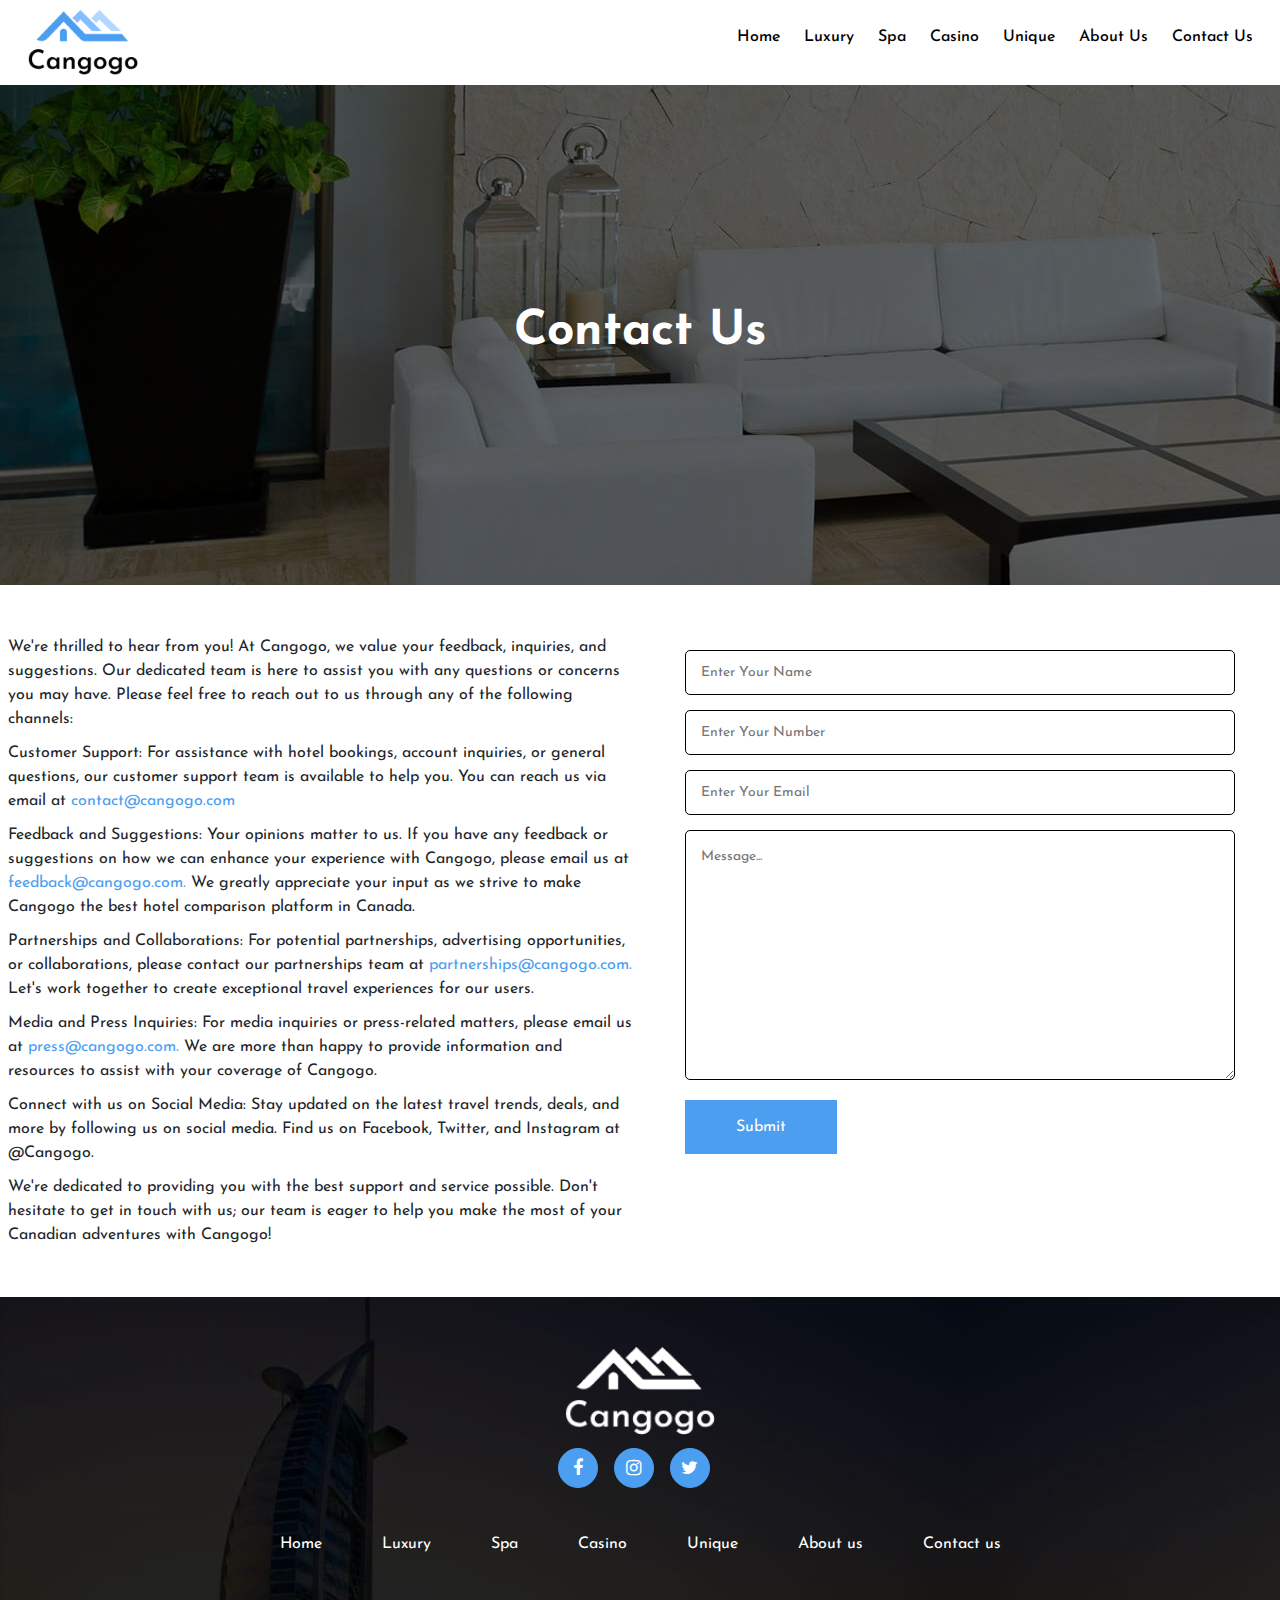
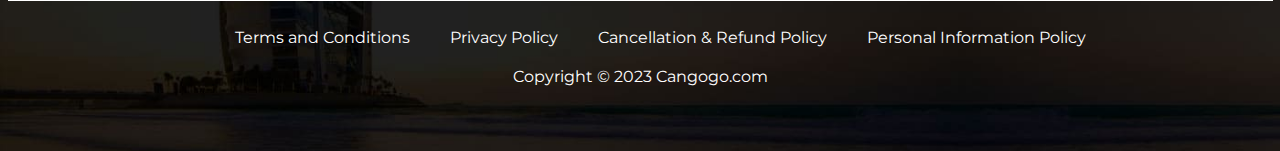
<file: contact-us.html>
<!DOCTYPE html>
<html lang="en">

<head>
    <meta charset="UTF-8">
    <meta name="viewport" content="width=device-width, initial-scale=1.0">
    <meta name="robots" content="index, follow" />
    <title>Contact Us</title>
    <link rel="icon" href="img/favicon.png" type="image/x-icon">
    <link rel="stylesheet" href="css/style.css">
    <link rel="stylesheet" href="css/bootstrap.css">
    <link rel="stylesheet" href="font-awsome/font-awesome-4.7.0/css/font-awesome.css">
</head>

<body id="luxury">
    <header class="site-header">
        <div class="container">
            <div class="header-wrapper">
                <div class="site-logo">
                    <a href="index.html"><img src="img/logo.png" alt="site-logo"></a>
                </div>
                <nav class="site-nav">
                    <ul>
                        <li><a href="index.html" class=" menu active">Home</a></li>
                        <li><a href="luxury-hotels.html">Luxury</a></li>
                        <li><a href="spa-hotels.html">Spa </a></li>
                        <li><a href="casino-hotels.html">Casino</a></li>
                        <li><a href="unique.html">Unique</a></li>
                        <li><a href="about.html" >About us</a></li>
                        <li><a href="contact-us.html">Contact Us </a></li>
                        <div class="closed-menu">
                            <span>×</span>
                        </div>
                    </ul>
                </nav>
                <div class="menu-toggle">
                    <div class="bar-1"></div>
                    <div class="bar-2"></div>
                    <div class="bar-3"></div>
                </div>
            </div>
        </div>
    </header>
    <section class="banner luxury-hotels contact">
        <div class="container">
            <div class="bnr-text hotel">
                <h1>Contact Us
                </h1>
            </div>
        </div>
    </section>
    <div class="banner-discri contact-main">
        <div class="container">
           <div class="row">
            <div class="col-md-6">
                <div class="banner-discri-text">
                    <p>We're thrilled to hear from you! At Cangogo, we value your feedback, inquiries, and suggestions. Our
                        dedicated team is here to assist you with any questions or concerns you may have. Please feel free
                        to reach out to us through any of the following channels:
                    </p>
                    <p>Customer Support: For assistance with hotel bookings, account inquiries, or general questions, our
                        customer support team is available to help you. You can reach us via email at <a
                            href="mailto:contact@cangogo.com">contact@cangogo.com</a>
                    </p>
                    <p>Feedback and Suggestions: Your opinions matter to us. If you have any feedback or suggestions on how
                        we can enhance your experience with Cangogo, please email us at <a
                            href="mailto:feedback@cangogo.com.">feedback@cangogo.com.</a> We greatly
                        appreciate your input as we strive to make Cangogo the best hotel comparison platform in Canada.
                    </p>
                    <p>Partnerships and Collaborations: For potential partnerships, advertising opportunities, or
                        collaborations, please contact our partnerships team at <a
                            href="mailto: partnerships@cangogo.com.">partnerships@cangogo.com.</a> Let's work
                        together to create exceptional travel experiences for our users.
                    </p>
                    <p>Media and Press Inquiries: For media inquiries or press-related matters, please email us at
                        <a href="mailto: press@cangogo.com."> press@cangogo.com.</a> We are more than happy to provide
                        information and resources to
                        assist with your
                        coverage of Cangogo.
                    </p>
                    <p>Connect with us on Social Media: Stay updated on the latest travel trends, deals, and more by
                        following us on social media. Find us on Facebook, Twitter, and Instagram at @Cangogo.
                    </p>
                    <p>We're dedicated to providing you with the best support and service possible. Don't hesitate to get in
                        touch with us; our team is eager to help you make the most of your Canadian adventures with Cangogo!
                    </p>
                </div>
            </div>
            <div class="col-md-6">
                <div class="contact-form">
                    <form >
                        <div class="form-group">
                            <input type="text" placeholder="Enter Your Name">
                        </div>
                        <div class="form-group">
                            <input type="text" placeholder="Enter Your Number">
                        </div>
                        <div class="form-group">
                            <input type="email" placeholder="Enter Your Email" >
                        </div>
                        <div class="form-group">
                            <textarea placeholder="Message..."></textarea>
                        </div>
                        <button>Submit</button>
                    </form>
                </div>
            </div>  
           </div>
        </div>
    </div>
    <footer>
        <div class="container">
            <div class="footer-inner">
                <div class="row">
                    <div class="col-md-12">
                        <div class="footer-logo">
                            <a href="index.html">
                                <img src="img/footer-logo.png" alt="">
                            </a>
                            <ul>
                                <a href="#"><i class="fa fa-facebook" aria-hidden="true"></i></a>
                                <a href="#"><i class="fa fa-instagram" aria-hidden="true"></i></a>
                                <a href="#"><i class="fa fa-twitter" aria-hidden="true"></i>
                                </a>
                            </ul>
                        </div>
                    </div>
                    <div class="col-md-12">
                        <div class="Useful_link">
                            <ul>
                                <li><a href="index.html">Home</a></li>
                                <li><a href="luxury-hotels.html">Luxury </a></li>
                                <li><a href="spa-hotels.html">Spa</a></li>
                                <li><a href="casino-hotels.html">Casino</a></li>
                                <li><a href="unique.html">Unique</a></li>
                                <li><a href="about.html">About us</a></li>
                                <li><a href="contact-us.html">Contact us</a></li>
                            </ul>
                        </div>
                    </div>
                </div>
            </div>
            <div class="copyright">
                <div class="row">
                    <div class="col-md-6">
                        <div class="copyrights">
                            <p>Copyright © 2023 Cangogo.com</p>
                        </div>
                    </div>
                    <div class="col-md-6">
                        <div class="policey">
                            <ul>
                                <li><a href="terms-and-conditions.html">Terms and Conditions</a></li>
                                <li><a href="privacy.html">Privacy Policy</a></li>
                                <li><a href="cancellation.html"> Cancellation & Refund Policy</a></li>
                                <li><a href="personal-Information-policy.html"> Personal Information Policy</a></li>
                            </ul>
                        </div>
                    </div>
                </div>
            </div>
        </div>
    </footer>
    <!-- footer section -->
    <script src="js/jquery.min.js"></script>
    <script src="js/custom.js"></script>
</body>
</html>
</file>
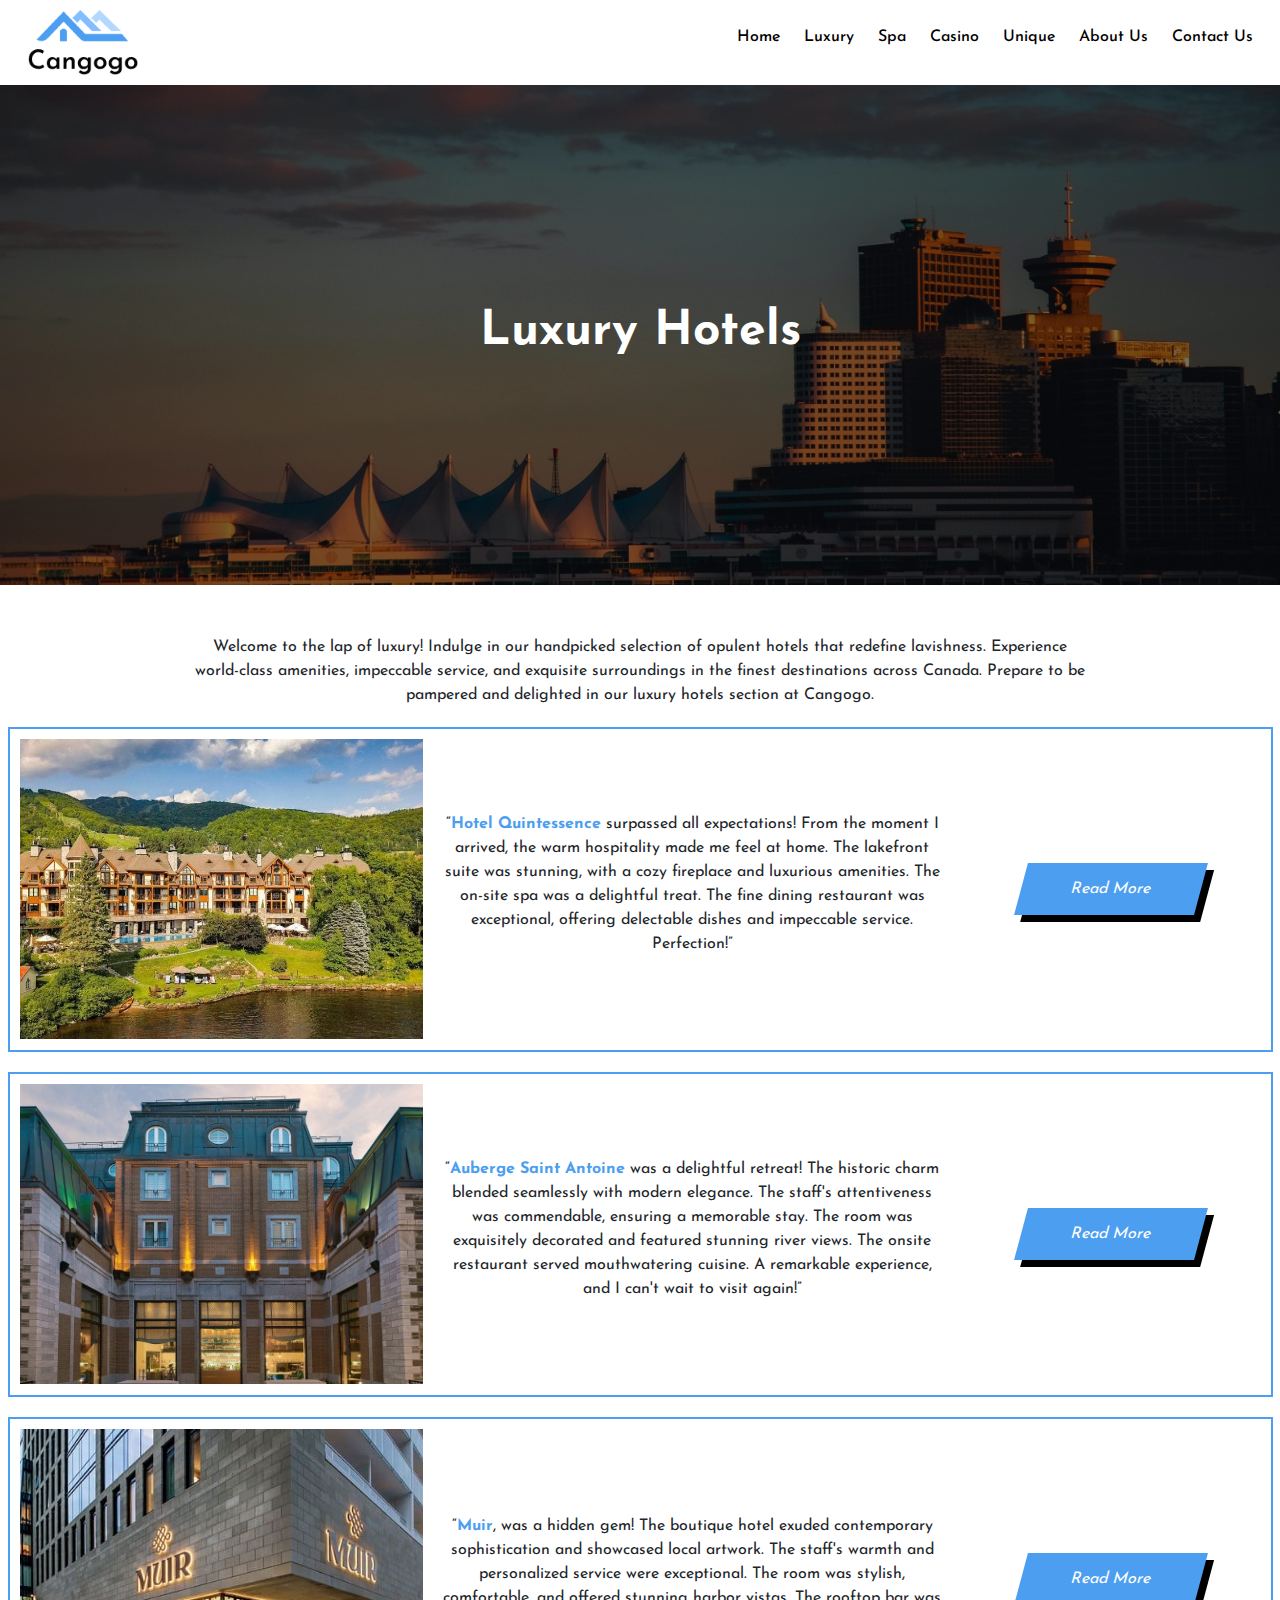
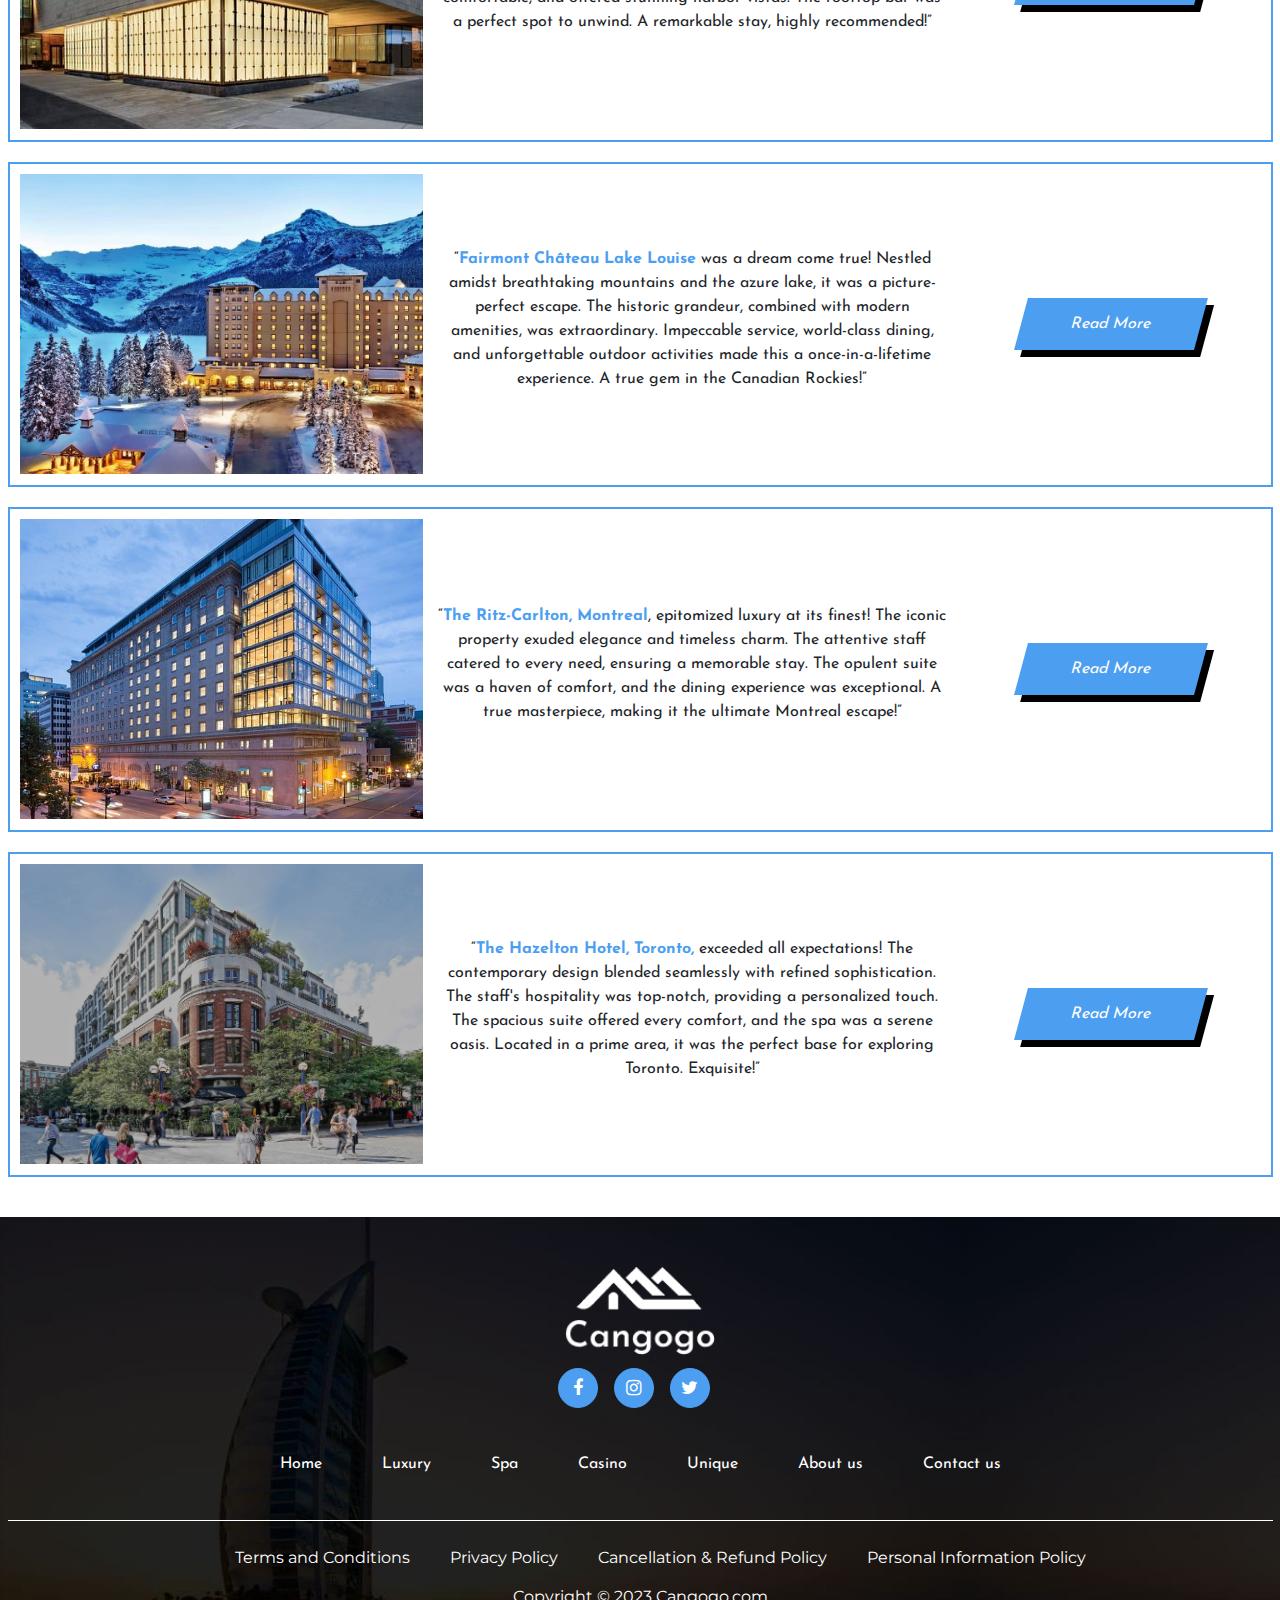
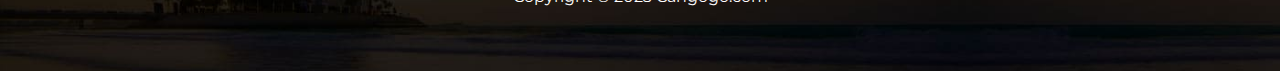
<file: luxury-hotels.html>
<!DOCTYPE html>
<html lang="en">

<head>
    <meta charset="UTF-8">
    <meta name="viewport" content="width=device-width, initial-scale=1.0">
    <meta name="robots" content="index, follow" />
    <title>Luxury Hotels</title>
    <link rel="icon" href="img/favicon.png" type="image/x-icon">
    <link rel="stylesheet" href="css/style.css">
    <link rel="stylesheet" href="css/bootstrap.css">
    <link rel="stylesheet" href="font-awsome/font-awesome-4.7.0/css/font-awesome.css">
</head>

<body id="luxury">
    <header class="site-header">
        <div class="container">
            <div class="header-wrapper">
                <div class="site-logo">
                    <a href="index.html"><img src="img/logo.png" alt="site-logo"></a>
                </div>
                <nav class="site-nav">
                    <ul>
                        <li><a href="index.html" class=" menu active">Home</a></li>
                        <li><a href="luxury-hotels.html">Luxury</a></li>
                        <li><a href="spa-hotels.html">Spa </a></li>
                        <li><a href="casino-hotels.html">Casino</a></li>
                        <li><a href="unique.html">Unique</a></li>
                        <li><a href="about.html" >About us</a></li>
                        <li><a href="contact-us.html">Contact Us </a></li>
                        <div class="closed-menu">
                            <span>×</span>
                        </div>
                    </ul>
                </nav>
                <div class="menu-toggle">
                    <div class="bar-1"></div>
                    <div class="bar-2"></div>
                    <div class="bar-3"></div>
                </div>
            </div>
        </div>
    </header>
    <section class="banner luxury-hotels">
        <div class="container">
            <div class="bnr-text hotel">
                <h1>Luxury Hotels
                </h1>
            </div>
        </div>
    </section>
    <div class="banner-discri">
        <div class="container">
            <div class="banner-discri-text">
                <p>Welcome to the lap of luxury! Indulge in our handpicked selection of opulent hotels that redefine
                    lavishness. Experience world-class amenities, impeccable service, and exquisite surroundings in the
                    finest destinations across Canada. Prepare to be pampered and delighted in our luxury hotels section
                    at Cangogo.
                </p>
            </div>
        </div>
    </div>
    <div class="cards">
        <div class="container">
            <script src="js/hotel.js" type="text/javascript" async></script>
            <div class="romaner-card-inner">
                <div class="row">
                    <div class="col-lg-4">
                        <div class="author-img">
                            <div class="container1">
                                <div class="content">
                                    <a href="https://www.zenhotels.com/rooms/hotel_quintessence/?cur=CAD&lang=en&partner_extra=None&partner_slug=138441.affiliate.4763&utm_campaign=en-en%2C+deeplink%2C+affiliate&utm_medium=api2&utm_source=138441.affiliate.4763&utm_term=None"
                                        target="_blank">
                                        <div class="content-overlay"></div>
                                        <img class="content-image" src="img/Hotel-Quintessence.jpg" alt="">
                                        <div class="content-details fadeIn-bottom">
                                            <h3 class="content-title">Hotel Quintessence
                                            </h3>
                                        </div>
                                    </a>
                                </div>
                            </div>
                        </div>
                    </div>
                    <div class="col-lg-5">
                        <div class="author">
                            <p>“<span>Hotel Quintessence</span> surpassed all expectations! From the moment I arrived,
                                the warm
                                hospitality made me feel at home. The lakefront suite was stunning, with a cozy
                                fireplace and luxurious amenities. The on-site spa was a delightful treat. The fine
                                dining restaurant was exceptional, offering delectable dishes and impeccable service.
                                Perfection!”
                            </p>
                        </div>
                    </div>
                    <div class="col-lg-3">
                        <div class="hotel-btn">
                            <a href="https://www.zenhotels.com/rooms/hotel_quintessence/?cur=CAD&lang=en&partner_extra=None&partner_slug=138441.affiliate.4763&utm_campaign=en-en%2C+deeplink%2C+affiliate&utm_medium=api2&utm_source=138441.affiliate.4763&utm_term=None"
                                target="_blank">Read
                                More</a>
                        </div>
                    </div>
                </div>
            </div>
            <div class="romaner-card-inner main">
                <div class="row">
                    <div class="col-lg-4">
                        <div class="author-img">
                            <div class="container1">
                                <div class="content">
                                    <a href="https://www.zenhotels.com/rooms/auberge_stantoine_by_relais__chateaux/?cur=CAD&lang=en&partner_extra=None&partner_slug=138441.affiliate.4763&utm_campaign=en-en%2C+deeplink%2C+affiliate&utm_medium=api2&utm_source=138441.affiliate.4763&utm_term=None"
                                        target="_blank">
                                        <div class="content-overlay"></div>
                                        <img class="content-image" src="img/Auberge-Saint-Antoine.jpg" alt="">
                                        <div class="content-details fadeIn-bottom">
                                            <h3 class="content-title">Auberge Saint Antoine
                                            </h3>
                                        </div>
                                    </a>
                                </div>
                            </div>
                        </div>
                    </div>
                    <div class="col-lg-5">
                        <div class="author">
                            <p>“<span>Auberge Saint Antoine</span> was a delightful retreat! The historic charm blended
                                seamlessly
                                with modern elegance. The staff's attentiveness was commendable, ensuring a memorable
                                stay. The room was exquisitely decorated and featured stunning river views. The onsite
                                restaurant served mouthwatering cuisine. A remarkable experience, and I can't wait to
                                visit again!”
                            </p>
                        </div>
                    </div>
                    <div class="col-lg-3">
                        <div class="hotel-btn">
                            <a href="https://www.zenhotels.com/rooms/auberge_stantoine_by_relais__chateaux/?cur=CAD&lang=en&partner_extra=None&partner_slug=138441.affiliate.4763&utm_campaign=en-en%2C+deeplink%2C+affiliate&utm_medium=api2&utm_source=138441.affiliate.4763&utm_term=None"
                                target="_blank">Read More</a>
                        </div>
                    </div>
                </div>
            </div>
            <div class="romaner-card-inner main">
                <div class="row">
                    <div class="col-lg-4">
                        <div class="author-img">
                            <div class="container1">
                                <div class="content">
                                    <a href="https://www.zenhotels.com/rooms/muir_autograph_collection/?cur=CAD&lang=en&partner_extra=None&partner_slug=138441.affiliate.4763&utm_campaign=en-en%2C+deeplink%2C+affiliate&utm_medium=api2&utm_source=138441.affiliate.4763&utm_term=None"
                                        target="_blank">
                                        <div class="content-overlay"></div>
                                        <img class="content-image" src="img/Muir.jpg" alt="">
                                        <div class="content-details fadeIn-bottom">
                                            <h3 class="content-title">Muir, Autograph Collection, Halifax
                                            </h3>
                                        </div>
                                    </a>
                                </div>
                            </div>
                        </div>
                    </div>
                    <div class="col-lg-5">
                        <div class="author">
                            <p>
                                “<span>Muir</span>, was a hidden gem! The boutique hotel exuded contemporary
                                sophistication and
                                showcased local artwork. The staff's warmth and personalized service were exceptional.
                                The room was stylish, comfortable, and offered stunning harbor vistas. The rooftop bar
                                was a perfect spot to unwind. A remarkable stay, highly recommended!”

                            </p>
                        </div>
                    </div>
                    <div class="col-lg-3">
                        <div class="hotel-btn">
                            <a href="https://www.zenhotels.com/rooms/muir_autograph_collection/?cur=CAD&lang=en&partner_extra=None&partner_slug=138441.affiliate.4763&utm_campaign=en-en%2C+deeplink%2C+affiliate&utm_medium=api2&utm_source=138441.affiliate.4763&utm_term=None"
                                target="_blank">Read More</a>
                        </div>
                    </div>
                </div>

            </div>
            <div class="romaner-card-inner main">
                <div class="row">
                    <div class="col-lg-4">
                        <div class="author-img">
                            <div class="container1">
                                <div class="content">
                                    <a href="https://www.zenhotels.com/rooms/fairmont_le_chateau_frontenac/?cur=CAD&lang=en&partner_extra=None&partner_slug=138441.affiliate.4763&utm_campaign=en-en%2C+deeplink%2C+affiliate&utm_medium=api2&utm_source=138441.affiliate.4763&utm_term=None"
                                        target="_blank">
                                        <div class="content-overlay"></div>
                                        <img class="content-image" src="img/Fairmont.jpg" alt="">
                                        <div class="content-details fadeIn-bottom">
                                            <h3 class="content-title">Fairmont Château Lake Louise
                                            </h3>
                                        </div>
                                    </a>
                                </div>
                            </div>
                        </div>
                    </div>
                    <div class="col-lg-5">
                        <div class="author">
                            <p>“<span>Fairmont Château Lake Louise</span> was a dream come true! Nestled amidst
                                breathtaking
                                mountains and the azure lake, it was a picture-perfect escape. The historic grandeur,
                                combined with modern amenities, was extraordinary. Impeccable service, world-class
                                dining, and unforgettable outdoor activities made this a once-in-a-lifetime experience.
                                A true gem in the Canadian Rockies!”
                            </p>
                        </div>
                    </div>
                    <div class="col-lg-3">
                        <div class="hotel-btn">
                            <a href="https://www.zenhotels.com/rooms/fairmont_le_chateau_frontenac/?cur=CAD&lang=en&partner_extra=None&partner_slug=138441.affiliate.4763&utm_campaign=en-en%2C+deeplink%2C+affiliate&utm_medium=api2&utm_source=138441.affiliate.4763&utm_term=None"
                                target="_blank">Read More</a>
                        </div>
                    </div>
                </div>
            </div>
            <div class="romaner-card-inner main">
                <div class="row">
                    <div class="col-lg-4">
                        <div class="author-img">
                            <div class="container1">
                                <div class="content">
                                    <a href="https://www.zenhotels.com/rooms/ritzcarlton_montreal/?cur=CAD&lang=en&partner_extra=None&partner_slug=138441.affiliate.4763&utm_campaign=en-en%2C+deeplink%2C+affiliate&utm_medium=api2&utm_source=138441.affiliate.4763&utm_term=None"
                                        target="_blank">
                                        <div class="content-overlay"></div>
                                        <img class="content-image" src="img/The-Ritz.jpg" alt="">
                                        <div class="content-details fadeIn-bottom">
                                            <h3 class="content-title">The-Ritz-Carlton, Montreal
                                            </h3>
                                        </div>
                                    </a>
                                </div>
                            </div>
                        </div>
                    </div>
                    <div class="col-lg-5">
                        <div class="author">
                            <p>
                                “<span>The Ritz-Carlton, Montreal</span>, epitomized luxury at its finest! The iconic
                                property exuded
                                elegance and timeless charm. The attentive staff catered to every need, ensuring a
                                memorable stay. The opulent suite was a haven of comfort, and the dining experience was
                                exceptional. A true masterpiece, making it the ultimate Montreal escape!”
                            </p>
                        </div>
                    </div>
                    <div class="col-lg-3">
                        <div class="hotel-btn">
                            <a href="https://www.zenhotels.com/rooms/ritzcarlton_montreal/?cur=CAD&lang=en&partner_extra=None&partner_slug=138441.affiliate.4763&utm_campaign=en-en%2C+deeplink%2C+affiliate&utm_medium=api2&utm_source=138441.affiliate.4763&utm_term=None"
                                target="_blank">Read More</a>
                        </div>
                    </div>
                </div>
            </div>
            <div class="romaner-card-inner main">
                <div class="row">
                    <div class="col-lg-4">
                        <div class="author-img">
                            <div class="container1">
                                <div class="content">
                                    <a href="https://www.zenhotels.com/rooms/the_hazelton_hotel_toronto/?cur=CAD&lang=en&partner_extra=None&partner_slug=138441.affiliate.4763&utm_campaign=en-en%2C+deeplink%2C+affiliate&utm_medium=api2&utm_source=138441.affiliate.4763&utm_term=None"
                                        target="_blank">
                                        <div class="content-overlay"></div>
                                        <img class="content-image" src="img/The-Hazelto.jpg" alt="">
                                        <div class="content-details fadeIn-bottom">
                                            <h3 class="content-title">The Hazelton Hotel, Toronto
                                            </h3>
                                        </div>
                                    </a>
                                </div>
                            </div>
                        </div>
                    </div>
                    <div class="col-lg-5">
                        <div class="author">
                            <p>“<span>The Hazelton Hotel, Toronto,</span> exceeded all expectations! The contemporary
                                design blended
                                seamlessly with refined sophistication. The staff's hospitality was top-notch, providing
                                a personalized touch. The spacious suite offered every comfort, and the spa was a serene
                                oasis. Located in a prime area, it was the perfect base for exploring Toronto.
                                Exquisite!”
                            </p>
                        </div>
                    </div>
                    <div class="col-lg-3">
                        <div class="hotel-btn">
                            <a href="https://www.zenhotels.com/rooms/the_hazelton_hotel_toronto/?cur=CAD&lang=en&partner_extra=None&partner_slug=138441.affiliate.4763&utm_campaign=en-en%2C+deeplink%2C+affiliate&utm_medium=api2&utm_source=138441.affiliate.4763&utm_term=None"
                                target="_blank">Read More</a>
                        </div>
                    </div>
                </div>

            </div>
        </div>
    </div>
    <footer>
        <div class="container">
            <div class="footer-inner">
                <div class="row">
                    <div class="col-md-12">
                        <div class="footer-logo">
                            <a href="index.html">
                                <img src="img/footer-logo.png" alt="">
                            </a>
                            <ul>
                                <a href="#"><i class="fa fa-facebook" aria-hidden="true"></i></a>
                                <a href="#"><i class="fa fa-instagram" aria-hidden="true"></i></a>
                                <a href="#"><i class="fa fa-twitter" aria-hidden="true"></i>

                                </a>
                            </ul>
                        </div>
                    </div>
                    <div class="col-md-12">
                        <div class="Useful_link">
                            <ul>
                                <li><a href="index.html">Home</a></li>
                                <li><a href="luxury-hotels.html">Luxury </a></li>
                                <li><a href="spa-hotels.html">Spa</a></li>
                                <li><a href="casino-hotels.html">Casino</a></li>
                                <li><a href="unique.html">Unique</a></li>
                                <li><a href="about.html">About us</a></li>
                                <li><a href="contact-us.html">Contact us</a></li>
                            </ul>
                        </div>
                    </div>
                </div>
            </div>
            <div class="copyright">
                <div class="row">
                    <div class="col-md-6">
                        <div class="copyrights">
                            <p>Copyright © 2023 Cangogo.com</p>
                        </div>
                    </div>
                    <div class="col-md-6">
                        <div class="policey">
                            <ul>
                                <li><a href="terms-and-conditions.html">Terms and Conditions</a></li>
                                <li><a href="privacy.html">Privacy Policy</a></li>
                                <li><a href="cancellation.html"> Cancellation & Refund Policy</a></li>
                                <li><a href="personal-Information-policy.html"> Personal Information Policy</a></li>
                            </ul>
                        </div>
                    </div>
                </div>
            </div>
        </div>
    </footer>
    <script src="js/jquery.min.js"></script>
    <script src="js/custom.js"></script>
</body>
</html>
</file>
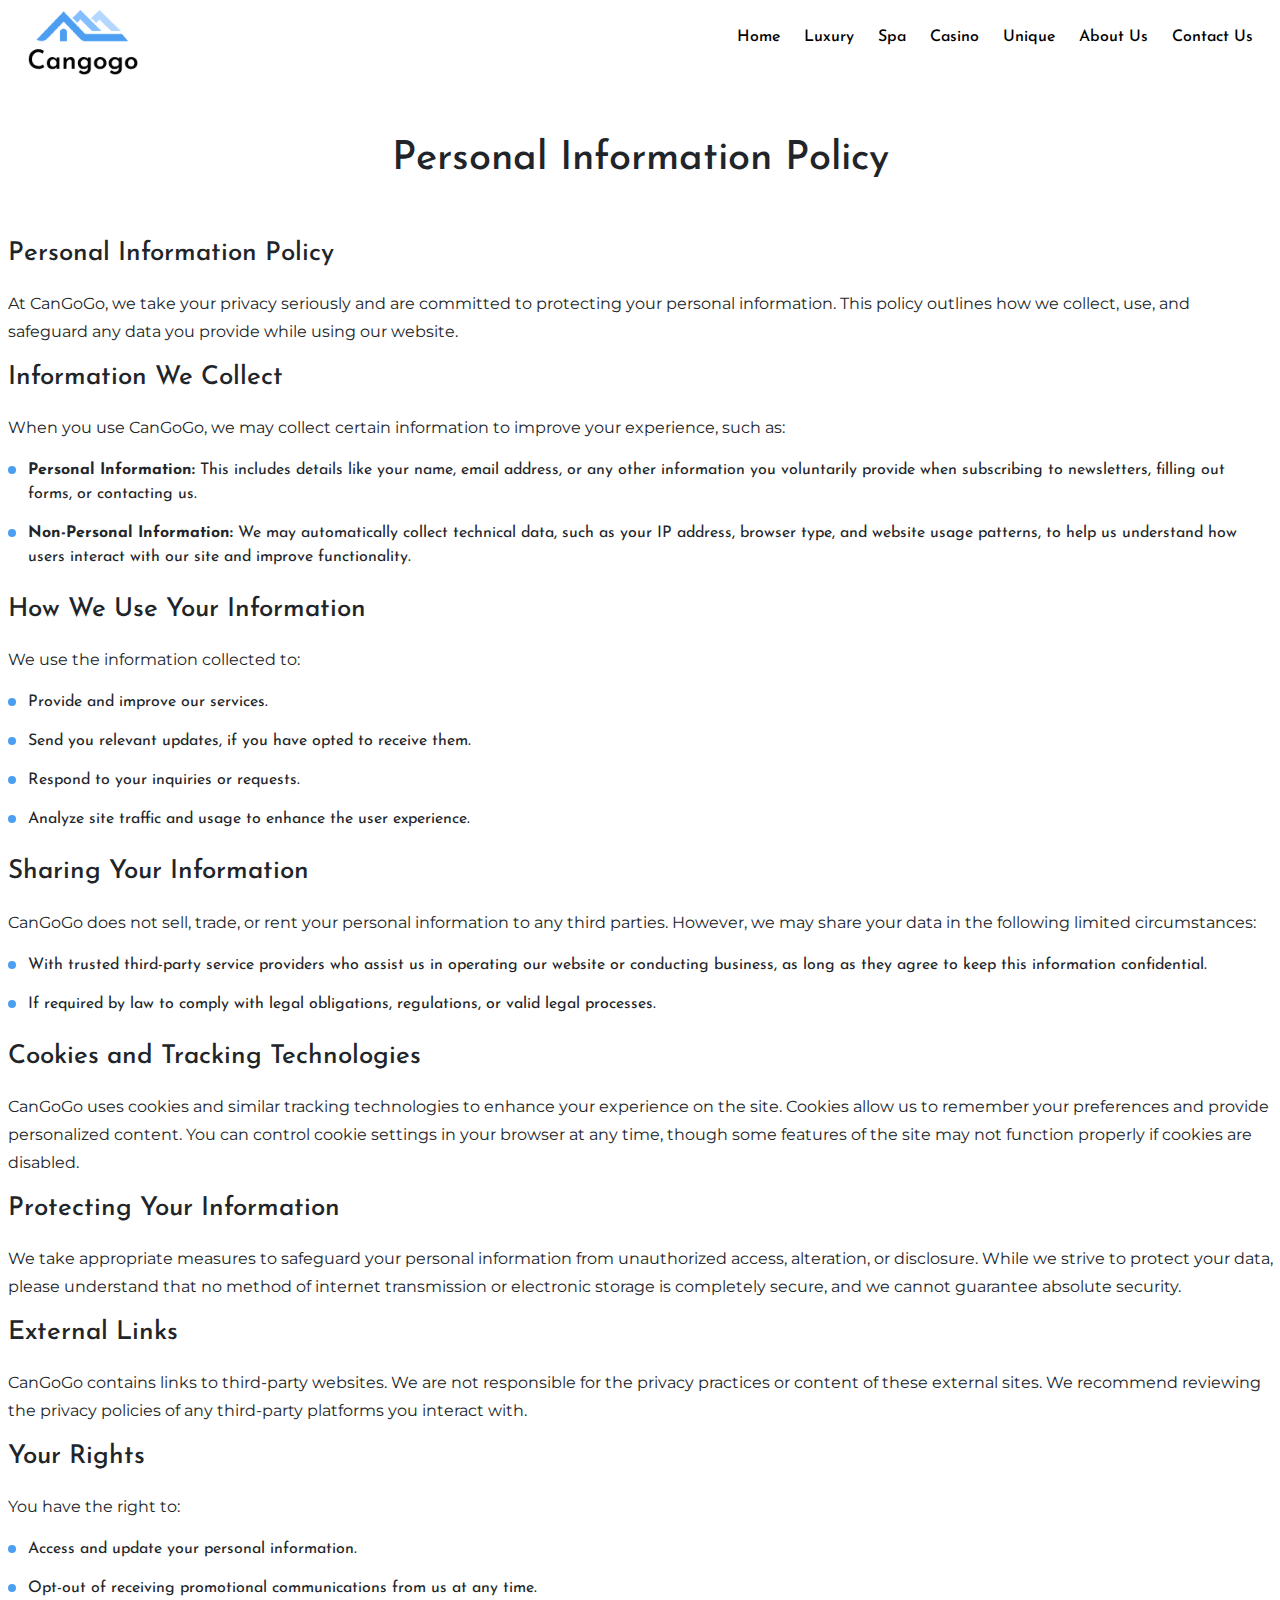
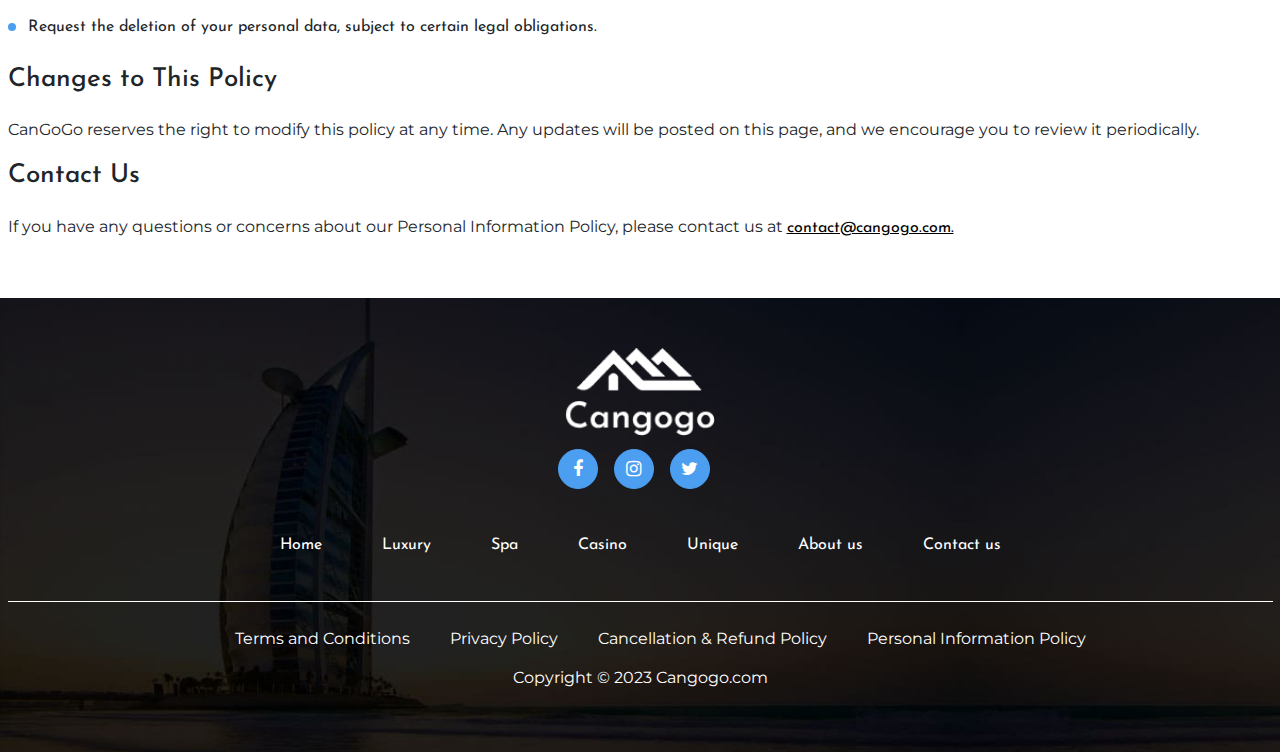
<file: personal-Information-policy.html>
<!DOCTYPE html>
<html lang="en">

<head>
    <meta charset="UTF-8">
    <meta name="viewport" content="width=device-width, initial-scale=1.0">
    <meta name="robots" content="index, follow" />
    <title>Personal Information Policy</title>
    <link rel="icon" href="img/favicon.png" type="image/x-icon">
    <link rel="stylesheet" href="css/style.css">
    <link rel="stylesheet" href="css/bootstrap.css">
    <link rel="stylesheet" href="font-awsome/font-awesome-4.7.0/css/font-awesome.css">
</head>
<body>
    <header class="site-header">
        <div class="container">
            <div class="header-wrapper">
                <div class="site-logo">
                    <a href="index.html"><img src="img/logo.png" alt="site-logo"></a>
                </div>
                <nav class="site-nav">
                    <ul>
                        <li><a href="index.html" class=" menu active">Home</a></li>
                        <li><a href="luxury-hotels.html">Luxury</a></li>
                        <li><a href="spa-hotels.html">Spa </a></li>
                        <li><a href="casino-hotels.html">Casino</a></li>
                        <li><a href="unique.html">Unique</a></li>
                        <li><a href="about.html" >About us</a></li>
                        <li><a href="contact-us.html">Contact Us </a></li>
                        <div class="closed-menu">
                            <span>×</span>
                        </div>
                    </ul>
                </nav>
                <div class="menu-toggle">
                    <div class="bar-1"></div>
                    <div class="bar-2"></div>
                    <div class="bar-3"></div>
                </div>
            </div>
        </div>
    </header>
    <section class="privacy">
        <div class="container">
            <div class="privacy-heading">
                <h1>Personal Information Policy</h1>
            </div>
        </div>
    </section>
    <section class="privacy-text">
        <div class="container">
            <div class="text-inner">
                <h5>
                    Personal Information Policy
                </h5>
                <p>
                    At CanGoGo, we take your privacy seriously and are committed to protecting your personal
information. This policy outlines how we collect, use, and safeguard any data you provide
while using our website.
                </p>
                <h5>
                    Information We Collect
                </h5>
                <p>
                    When you use CanGoGo, we may collect certain information to improve your experience,
such as:
                </p>
               <ul>
                <li>
                    <strong>
                        Personal Information:
                    </strong>
                    This includes details like your name, email address, or any
other information you voluntarily provide when subscribing to newsletters, filling out
forms, or contacting us.
                </li>
                <li>
                    <strong>
                        Non-Personal Information:
                    </strong>
                    We may automatically collect technical data, such as
your IP address, browser type, and website usage patterns, to help us understand how
users interact with our site and improve functionality.
                </li>
               </ul>
               <h5>
                How We Use Your Information
               </h5>
               <p>
                We use the information collected to:
               </p>
               <ul>
                <li>
                    Provide and improve our services.
                </li>
                <li>
                    Send you relevant updates, if you have opted to receive them.
                </li>
                <li>
                    Respond to your inquiries or requests.
                </li>
                <li>
                    Analyze site traffic and usage to enhance the user experience.
                </li>
               </ul>
               <h5>
                Sharing Your Information
               </h5>
               <p>
                CanGoGo does not sell, trade, or rent your personal information to any third parties.
However, we may share your data in the following limited circumstances:
               </p>
               <ul>
                <li>
                    With trusted third-party service providers who assist us in operating our website or
conducting business, as long as they agree to keep this information confidential.
                </li>
                <li>
                    If required by law to comply with legal obligations, regulations, or valid legal
processes.
                </li>
               </ul>
               <h5>
                Cookies and Tracking Technologies
               </h5>
               <p>
                CanGoGo uses cookies and similar tracking technologies to enhance your experience on the
site. Cookies allow us to remember your preferences and provide personalized content. You
can control cookie settings in your browser at any time, though some features of the site may
not function properly if cookies are disabled.
               </p>
               <h5>
                Protecting Your Information
               </h5>
               <p>
                We take appropriate measures to safeguard your personal information from unauthorized
access, alteration, or disclosure. While we strive to protect your data, please understand that
no method of internet transmission or electronic storage is completely secure, and we cannot
guarantee absolute security.
               </p>
               <h5>
                External Links
               </h5>
               <p>
                CanGoGo contains links to third-party websites. We are not responsible for the privacy
practices or content of these external sites. We recommend reviewing the privacy policies of
any third-party platforms you interact with.
               </p>
               <h5>
                Your Rights
               </h5>
               <p>
                You have the right to:
               </p>
               <ul>
                <li>
                    Access and update your personal information.
                </li>
                <li>
                    Opt-out of receiving promotional communications from us at any time.
                </li>
                <li>
                    Request the deletion of your personal data, subject to certain legal obligations.
                </li>
               </ul>
               <h5>
                Changes to This Policy
               </h5>
               <p>
                CanGoGo reserves the right to modify this policy at any time. Any updates will be posted on
this page, and we encourage you to review it periodically.
               </p>
               <h5>
                Contact Us
               </h5>
               <p>
                If you have any questions or concerns about our Personal Information Policy, please contact
us at <a href="mailto:contact@cangogo.com">contact@cangogo.com.</a>
               </p>
            </div>
        </div>
    </section>
    <footer>
        <div class="container">
            <div class="footer-inner">
                <div class="row">
                    <div class="col-md-12">
                        <div class="footer-logo">
                            <a href="index.html">
                                <img src="img/footer-logo.png" alt="">
                            </a>
                            <ul>
                                <a href="#"><i class="fa fa-facebook" aria-hidden="true"></i></a>
                                <a href="#"><i class="fa fa-instagram" aria-hidden="true"></i></a>
                                <a href="#"><i class="fa fa-twitter" aria-hidden="true"></i>
                                </a>
                            </ul>
                        </div>
                    </div>
                    <div class="col-md-12">
                        <div class="Useful_link">
                            <ul>
                                <li><a href="index.html">Home</a></li>
                                <li><a href="luxury-hotels.html">Luxury </a></li>
                                <li><a href="spa-hotels.html">Spa</a></li>
                                <li><a href="casino-hotels.html">Casino</a></li>
                                <li><a href="unique.html">Unique</a></li>
                                <li><a href="about.html">About us</a></li>
                                <li><a href="contact-us.html">Contact us</a></li>
                            </ul>
                        </div>
                    </div>
                </div>
            </div>
            <div class="copyright">
                <div class="row">
                    <div class="col-md-6">
                        <div class="copyrights">
                            <p>Copyright © 2023 Cangogo.com</p>
                        </div>
                    </div>
                    <div class="col-md-6">
                        <div class="policey">
                            <ul>
                                <li><a href="terms-and-conditions.html">Terms and Conditions</a></li>
                                <li><a href="privacy.html">Privacy Policy</a></li>
                                <li><a href="cancellation.html"> Cancellation & Refund Policy</a></li>
                                <li><a href="personal-Information-policy.html"> Personal Information Policy</a></li>
                            </ul>
                        </div>
                    </div>
                </div>
            </div>
        </div>
    </footer>
    <script src="js/jquery.min.js"></script>
    <script src="js/custom.js"></script>
</body>
</html>
</file>
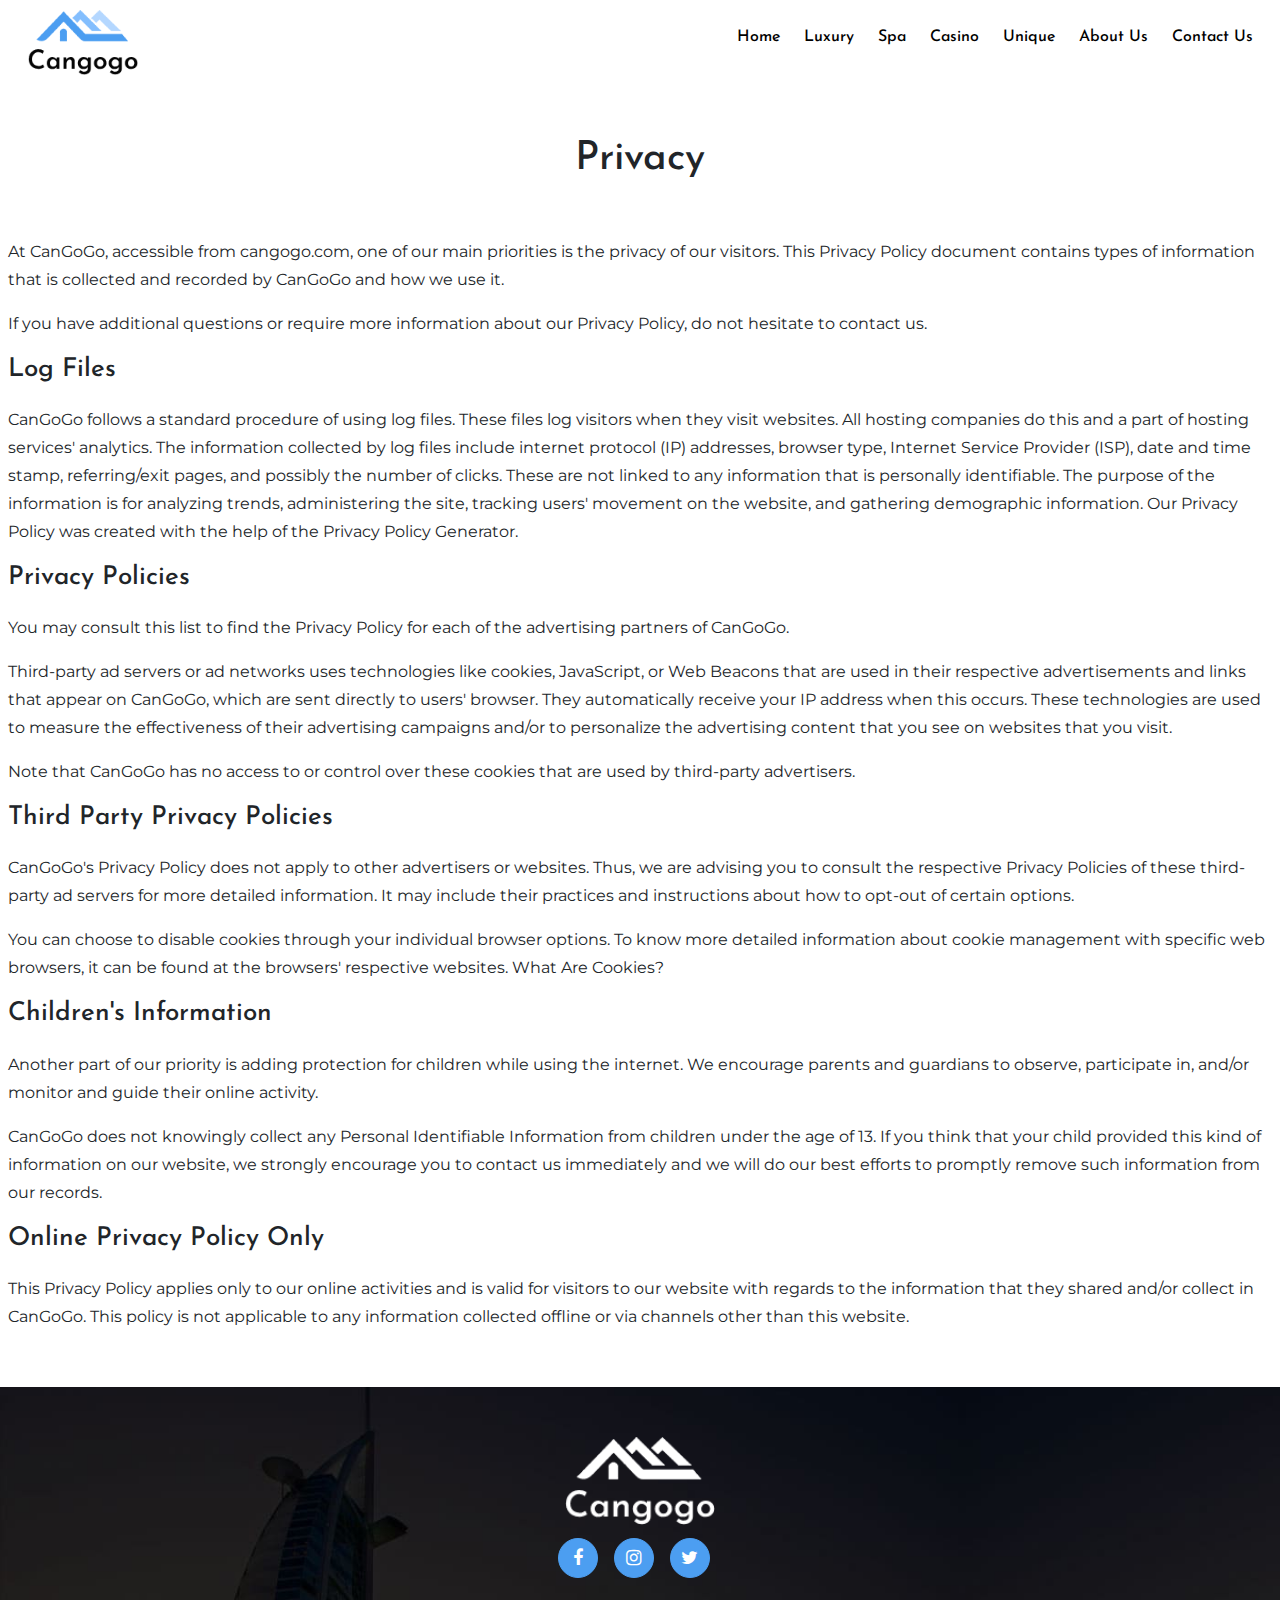
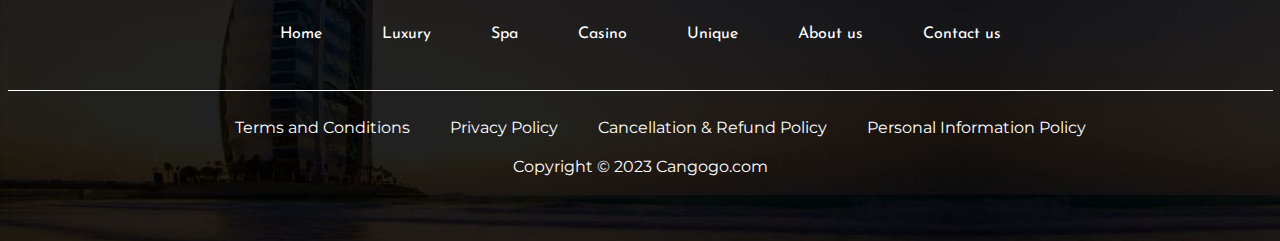
<file: privacy.html>
<!DOCTYPE html>
<html lang="en">

<head>
    <meta charset="UTF-8">
    <meta name="viewport" content="width=device-width, initial-scale=1.0">
    <meta name="robots" content="index, follow" />
    <title>Privacy</title>
    <link rel="icon" href="img/favicon.png" type="image/x-icon">
    <link rel="stylesheet" href="css/style.css">
    <link rel="stylesheet" href="css/bootstrap.css">
    <link rel="stylesheet" href="font-awsome/font-awesome-4.7.0/css/font-awesome.css">
</head>
<body>
    <header class="site-header">
        <div class="container">
            <div class="header-wrapper">
                <div class="site-logo">
                    <a href="index.html"><img src="img/logo.png" alt="site-logo"></a>
                </div>
                <nav class="site-nav">
                    <ul>
                        <li><a href="index.html" class=" menu active">Home</a></li>
                        <li><a href="luxury-hotels.html">Luxury</a></li>
                        <li><a href="spa-hotels.html">Spa </a></li>
                        <li><a href="casino-hotels.html">Casino</a></li>
                        <li><a href="unique.html">Unique</a></li>
                        <li><a href="about.html" >About us</a></li>
                        <li><a href="contact-us.html">Contact Us </a></li>
                        <div class="closed-menu">
                            <span>×</span>
                        </div>
                    </ul>
                </nav>
                <div class="menu-toggle">
                    <div class="bar-1"></div>
                    <div class="bar-2"></div>
                    <div class="bar-3"></div>
                </div>
            </div>
        </div>
    </header>
    <section class="privacy">
        <div class="container">
            <div class="privacy-heading">
                <h1>Privacy</h1>
            </div>
        </div>
    </section>
    <section class="privacy-text">
        <div class="container">
             <div class="text-inner">
                <p>At CanGoGo, accessible from cangogo.com, one of our main priorities is the privacy of our visitors.
                    This Privacy Policy document contains types of information that is collected and recorded by CanGoGo
                    and how we use it.
                </p>
                <p>If you have additional questions or require more information about our Privacy Policy, do not
                    hesitate to contact us.
                </p>
                <h5>Log Files
                </h5>
                <p>CanGoGo follows a standard procedure of using log files. These files log visitors when they visit
                    websites. All hosting companies do this and a part of hosting services' analytics. The information
                    collected by log files include internet protocol (IP) addresses, browser type, Internet Service
                    Provider (ISP), date and time stamp, referring/exit pages, and possibly the number of clicks. These
                    are not linked to any information that is personally identifiable. The purpose of the information is
                    for analyzing trends, administering the site, tracking users' movement on the website, and gathering
                    demographic information. Our Privacy Policy was created with the help of the Privacy Policy
                    Generator.
                </p>
                <h5>Privacy Policies
                </h5>
                <p>You may consult this list to find the Privacy Policy for each of the advertising partners of CanGoGo.
                </p>
                <p>Third-party ad servers or ad networks uses technologies like cookies, JavaScript, or Web Beacons that
                    are used in their respective advertisements and links that appear on CanGoGo, which are sent
                    directly to users' browser. They automatically receive your IP address when this occurs. These
                    technologies are used to measure the effectiveness of their advertising campaigns and/or to
                    personalize the advertising content that you see on websites that you visit.
                </p>
                <p>Note that CanGoGo has no access to or control over these cookies that are used by third-party
                    advertisers.
                </p>
                <h5>Third Party Privacy Policies
                </h5>
                <p>CanGoGo's Privacy Policy does not apply to other advertisers or websites. Thus, we are advising you
                    to consult the respective Privacy Policies of these third-party ad servers for more detailed
                    information. It may include their practices and instructions about how to opt-out of certain
                    options.
                </p>
                <p>You can choose to disable cookies through your individual browser options. To know more detailed
                    information about cookie management with specific web browsers, it can be found at the browsers'
                    respective websites. What Are Cookies?
                </p>
                <h5>Children's Information</h5>
                <p>Another part of our priority is adding protection for children while using the internet. We encourage
                    parents and guardians to observe, participate in, and/or monitor and guide their online activity.
                </p>
                <p>CanGoGo does not knowingly collect any Personal Identifiable Information from children under the age
                    of 13. If you think that your child provided this kind of information on our website, we strongly
                    encourage you to contact us immediately and we will do our best efforts to promptly remove such
                    information from our records.
                </p>
                <h5>Online Privacy Policy Only
                </h5>
                <p>This Privacy Policy applies only to our online activities and is valid for visitors to our website
                    with regards to the information that they shared and/or collect in CanGoGo. This policy is not
                    applicable to any information collected offline or via channels other than this website.
                </p>
            </div> 
        </div>
    </section>
    <footer>
        <div class="container">
            <div class="footer-inner">
                <div class="row">
                    <div class="col-md-12">
                        <div class="footer-logo">
                            <a href="index.html">
                                <img src="img/footer-logo.png" alt="">
                            </a>
                            <ul>
                                <a href="#"><i class="fa fa-facebook" aria-hidden="true"></i></a>
                                <a href="#"><i class="fa fa-instagram" aria-hidden="true"></i></a>
                                <a href="#"><i class="fa fa-twitter" aria-hidden="true"></i>
                                </a>
                            </ul>
                        </div>
                    </div>
                    <div class="col-md-12">
                        <div class="Useful_link">
                            <ul>
                                <li><a href="index.html">Home</a></li>
                                <li><a href="luxury-hotels.html">Luxury </a></li>
                                <li><a href="spa-hotels.html">Spa</a></li>
                                <li><a href="casino-hotels.html">Casino</a></li>
                                <li><a href="unique.html">Unique</a></li>
                                <li><a href="about.html">About us</a></li>
                                <li><a href="contact-us.html">Contact us</a></li>
                            </ul>
                        </div>
                    </div>
                </div>
            </div>
            <div class="copyright">
                <div class="row">
                    <div class="col-md-6">
                        <div class="copyrights">
                            <p>Copyright © 2023 Cangogo.com</p>
                        </div>
                    </div>
                    <div class="col-md-6">
                        <div class="policey">
                            <ul>
                                <li><a href="terms-and-conditions.html">Terms and Conditions</a></li>
                                <li><a href="privacy.html">Privacy Policy</a></li>
                                <li><a href="cancellation.html"> Cancellation & Refund Policy</a></li>
                                <li><a href="personal-Information-policy.html"> Personal Information Policy</a></li>
                            </ul>
                        </div>
                    </div>
                </div>
            </div>
        </div>
    </footer>
    <script src="js/jquery.min.js"></script>
    <script src="js/custom.js"></script>
</body>
</html>
</file>
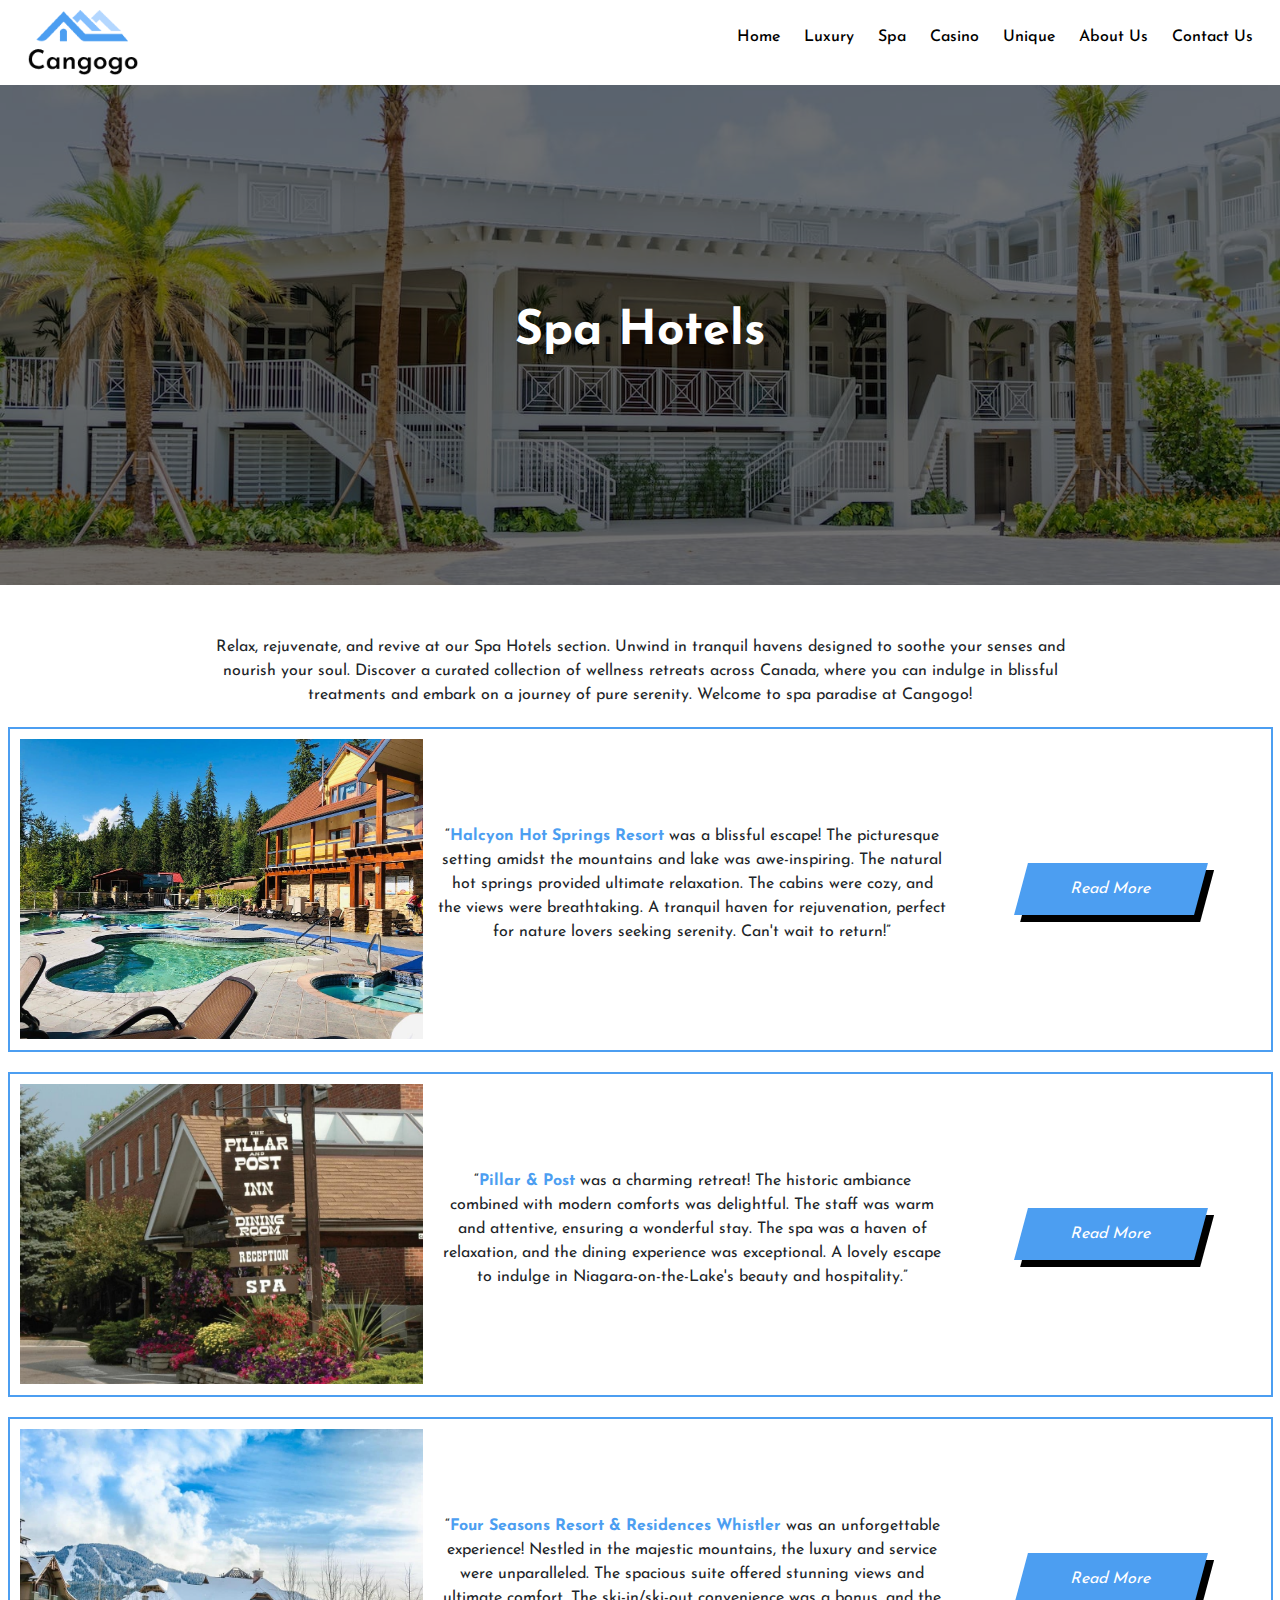
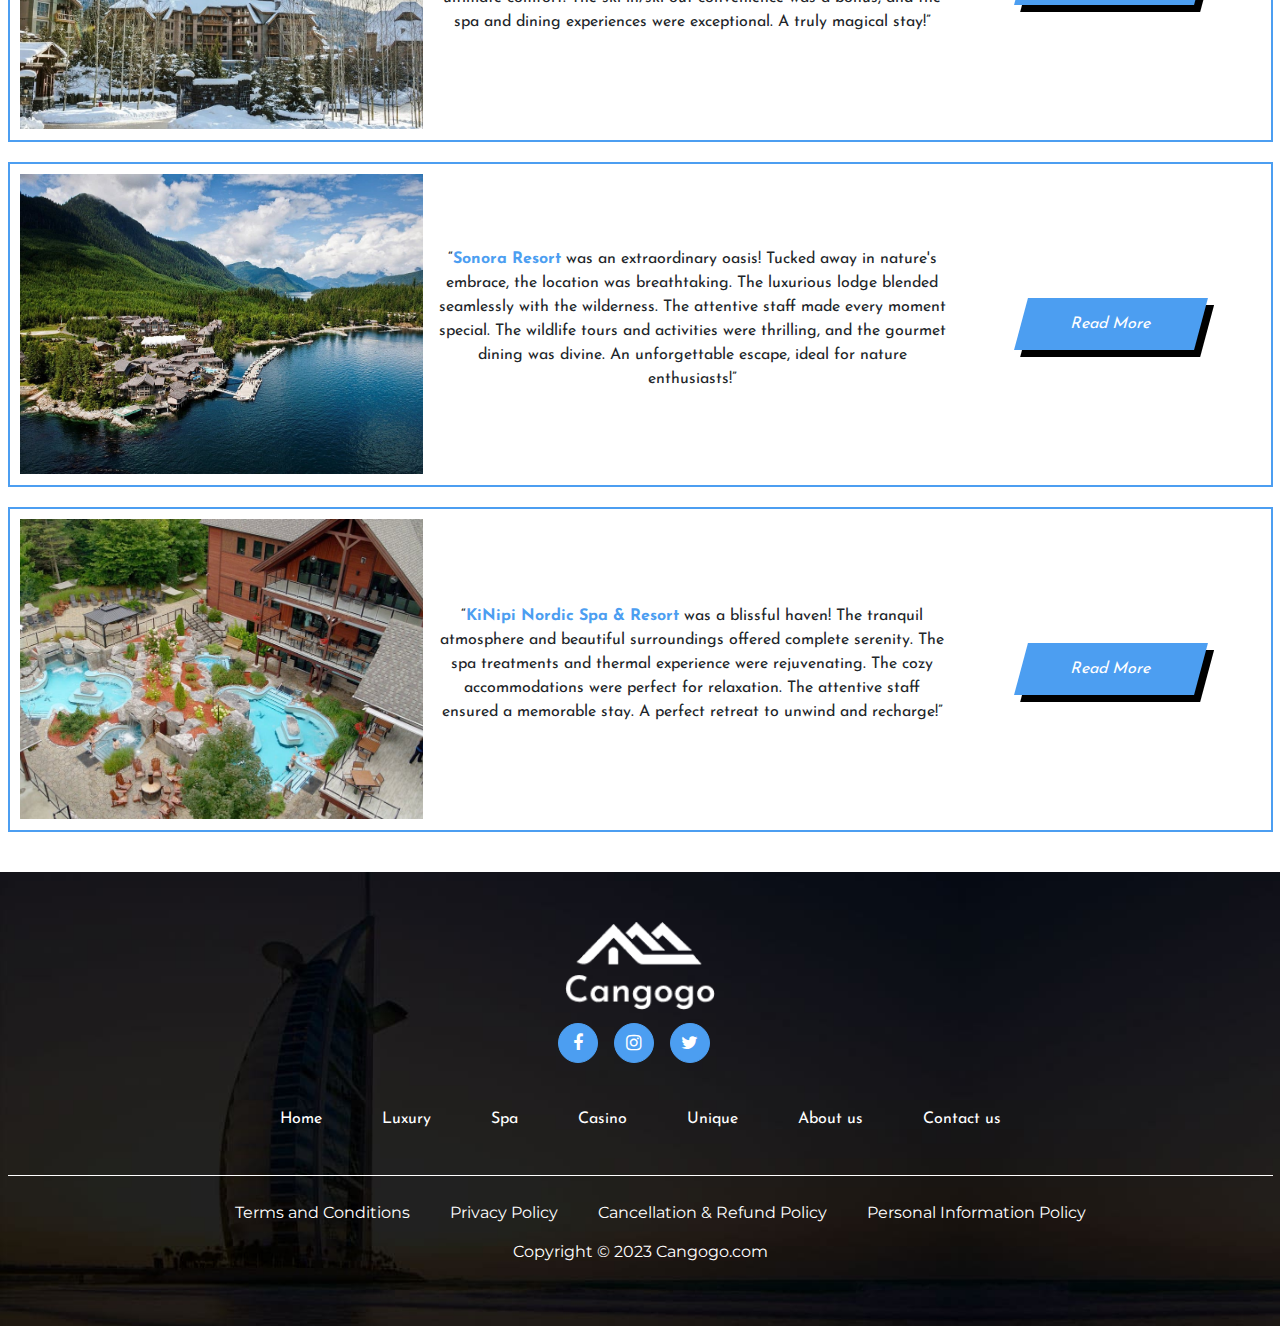
<file: spa-hotels.html>
<!DOCTYPE html>
<html lang="en">

<head>
    <meta charset="UTF-8">
    <meta name="viewport" content="width=device-width, initial-scale=1.0">
    <meta name="robots" content="index, follow" />
    <title>Spa Hotels</title>
    <link rel="icon" href="img/favicon.png" type="image/x-icon">
    <link rel="stylesheet" href="css/style.css">
    <link rel="stylesheet" href="css/bootstrap.css">
    <link rel="stylesheet" href="font-awsome/font-awesome-4.7.0/css/font-awesome.css">
</head>
<body id="luxury">
    <header class="site-header">
        <div class="container">
            <div class="header-wrapper">
                <div class="site-logo">
                    <a href="index.html"><img src="img/logo.png" alt="site-logo"></a>
                </div>
                <nav class="site-nav">
                    <ul>
                        <li><a href="index.html" class=" menu active">Home</a></li>
                        <li><a href="luxury-hotels.html">Luxury</a></li>
                        <li><a href="spa-hotels.html">Spa </a></li>
                        <li><a href="casino-hotels.html">Casino</a></li>
                        <li><a href="unique.html">Unique</a></li>
                        <li><a href="about.html" >About us</a></li>
                        <li><a href="contact-us.html">Contact Us </a></li>
                        <div class="closed-menu">
                            <span>×</span>
                        </div>
                    </ul>
                </nav>
                <div class="menu-toggle">
                    <div class="bar-1"></div>
                    <div class="bar-2"></div>
                    <div class="bar-3"></div>
                </div>
            </div>
        </div>
    </header>
    <section class="banner luxury-hotels spa">
        <div class="container">
            <div class="bnr-text hotel">
                <h1>Spa Hotels
                </h1>
            </div>
        </div>
    </section>
    <div class="banner-discri">
        <div class="container">
            <div class="banner-discri-text">
                <p>Relax, rejuvenate, and revive at our Spa Hotels section. Unwind in tranquil havens designed to soothe
                    your senses and nourish your soul. Discover a curated collection of wellness retreats across Canada,
                    where you can indulge in blissful treatments and embark on a journey of pure serenity. Welcome to
                    spa paradise at Cangogo!
                </p>
            </div>
        </div>
    </div>
    <div class="cards">
        <div class="container">
            <script src="js/hotel.js" type="text/javascript" async></script>
            <div class="romaner-card-inner">
                <div class="row">
                    <div class="col-lg-4">
                        <div class="author-img">
                            <div class="container1">
                                <div class="content">
                                    <a href="https://www.zenhotels.com/rooms/halcyon_hot_springs_village_and_spa/?cur=CAD&lang=en&partner_extra=None&partner_slug=138441.affiliate.4763&utm_campaign=en-en%2C+deeplink%2C+affiliate&utm_medium=api2&utm_source=138441.affiliate.4763&utm_term=None
" target="_blank">
                                        <div class="content-overlay"></div>
                                        <img class="content-image" src="img/Halcyon.jpg" alt="">
                                        <div class="content-details fadeIn-bottom">
                                            <h3 class="content-title">Halcyon Hot-Springs Resort</h3>
                                        </div>
                                    </a>
                                </div>
                            </div>
                        </div>
                    </div>
                    <div class="col-lg-5">
                        <div class="author">
                            <p>“<span>Halcyon Hot Springs Resort</span> was a blissful escape! The picturesque setting
                                amidst the
                                mountains and lake was awe-inspiring. The natural hot springs provided ultimate
                                relaxation. The cabins were cozy, and the views were breathtaking. A tranquil haven for
                                rejuvenation, perfect for nature lovers seeking serenity. Can't wait to return!”
                            </p>
                        </div>
                    </div>
                    <div class="col-lg-3">
                        <div class="hotel-btn">
                            <a href="https://www.zenhotels.com/rooms/halcyon_hot_springs_village_and_spa/?cur=CAD&lang=en&partner_extra=None&partner_slug=138441.affiliate.4763&utm_campaign=en-en%2C+deeplink%2C+affiliate&utm_medium=api2&utm_source=138441.affiliate.4763&utm_term=None
" target="_blank">Read More</a>
                        </div>
                    </div>
                </div>
            </div>
            <div class="romaner-card-inner main">
                <div class="row">
                    <div class="col-lg-4">
                        <div class="author-img">
                            <div class="container1">
                                <div class="content">
                                    <a href="https://www.zenhotels.com/rooms/pillar_and_post/?cur=CAD&lang=en&partner_extra=None&partner_slug=138441.affiliate.4763&utm_campaign=en-en%2C+deeplink%2C+affiliate&utm_medium=api2&utm_source=138441.affiliate.4763&utm_term=None
" target="_blank">
                                        <div class="content-overlay"></div>
                                        <img class="content-image" src="img/Pillar-Post.jpg" alt="">
                                        <div class="content-details fadeIn-bottom">
                                            <h3 class="content-title">Pillar & Post </h3>
                                        </div>
                                    </a>
                                </div>
                            </div>
                        </div>
                    </div>
                    <div class="col-lg-5">
                        <div class="author">
                            <p>“<span>Pillar & Post</span> was a charming retreat! The historic ambiance combined with
                                modern
                                comforts was delightful. The staff was warm and attentive, ensuring a wonderful stay.
                                The spa was a haven of relaxation, and the dining experience was exceptional. A lovely
                                escape to indulge in Niagara-on-the-Lake's beauty and hospitality.”

                            </p>
                        </div>
                    </div>
                    <div class="col-lg-3">
                        <div class="hotel-btn">
                            <a href="https://www.zenhotels.com/rooms/pillar_and_post/?cur=CAD&lang=en&partner_extra=None&partner_slug=138441.affiliate.4763&utm_campaign=en-en%2C+deeplink%2C+affiliate&utm_medium=api2&utm_source=138441.affiliate.4763&utm_term=None
" target="_blank">Read More</a>
                        </div>
                    </div>
                </div>
            </div>
            <div class="romaner-card-inner main">
                <div class="row">
                    <div class="col-lg-4">
                        <div class="author-img">
                            <div class="container1">
                                <div class="content">
                                    <a href="https://www.zenhotels.com/rooms/four_seasons_resort_whistler/?cur=CAD&lang=en&partner_extra=None&partner_slug=138441.affiliate.4763&utm_campaign=en-en%2C+deeplink%2C+affiliate&utm_medium=api2&utm_source=138441.affiliate.4763&utm_term=None
" target="_blank">
                                        <div class="content-overlay"></div>
                                        <img class="content-image" src="img/Four.jpg" alt="">
                                        <div class="content-details fadeIn-bottom">
                                            <h3 class="content-title">Four Seasons Resort & Residences Whistler
                                            </h3>
                                        </div>
                                    </a>
                                </div>
                            </div>
                        </div>
                    </div>
                    <div class="col-lg-5">
                        <div class="author">
                            <p>
                                “<span>Four Seasons Resort & Residences Whistler</span> was an unforgettable experience!
                                Nestled in
                                the majestic mountains, the luxury and service were unparalleled. The spacious suite
                                offered stunning views and ultimate comfort. The ski-in/ski-out convenience was a bonus,
                                and the spa and dining experiences were exceptional. A truly magical stay!”
                            </p>
                        </div>
                    </div>
                    <div class="col-lg-3">
                        <div class="hotel-btn">
                            <a href="https://www.zenhotels.com/rooms/four_seasons_resort_whistler/?cur=CAD&lang=en&partner_extra=None&partner_slug=138441.affiliate.4763&utm_campaign=en-en%2C+deeplink%2C+affiliate&utm_medium=api2&utm_source=138441.affiliate.4763&utm_term=None
" target="_blank">Read More</a>
                        </div>
                    </div>
                </div>
            </div>
            <div class="romaner-card-inner main">
                <div class="row">
                    <div class="col-lg-4">
                        <div class="author-img">
                            <div class="container1">
                                <div class="content">
                                    <a href="https://www.zenhotels.com/rooms/sonora_resort_2/?cur=CAD&lang=en&partner_extra=None&partner_slug=138441.affiliate.4763&utm_campaign=en-en%2C+deeplink%2C+affiliate&utm_medium=api2&utm_source=138441.affiliate.4763&utm_term=None
" target="_blank">
                                        <div class="content-overlay"></div>
                                        <img class="content-image" src="img/sonora-resort.jpg" alt="">
                                        <div class="content-details fadeIn-bottom">
                                            <h3 class="content-title">Sonora Resort</h3>
                                        </div>
                                    </a>
                                </div>
                            </div>
                        </div>
                    </div>
                    <div class="col-lg-5">
                        <div class="author">
                            <p>
                                “<span>Sonora Resort</span> was an extraordinary oasis! Tucked away in nature's embrace,
                                the location
                                was breathtaking. The luxurious lodge blended seamlessly with the wilderness. The
                                attentive staff made every moment special. The wildlife tours and activities were
                                thrilling, and the gourmet dining was divine. An unforgettable escape, ideal for nature
                                enthusiasts!”
                            </p>
                        </div>
                    </div>
                    <div class="col-lg-3">
                        <div class="hotel-btn">
                            <a href="https://www.zenhotels.com/rooms/sonora_resort_2/?cur=CAD&lang=en&partner_extra=None&partner_slug=138441.affiliate.4763&utm_campaign=en-en%2C+deeplink%2C+affiliate&utm_medium=api2&utm_source=138441.affiliate.4763&utm_term=None
" target="_blank">Read More</a>
                        </div>
                    </div>
                </div>
            </div>
            <div class="romaner-card-inner main">
                <div class="row">
                    <div class="col-lg-4">
                        <div class="author-img">
                            <div class="container1">
                                <div class="content">
                                    <a href="https://www.zenhotels.com/rooms/kinipi_spa_nordique_et_hebergement/?cur=CAD&lang=en&partner_extra=None&partner_slug=138441.affiliate.4763&utm_campaign=en-en%2C+deeplink%2C+affiliate&utm_medium=api2&utm_source=138441.affiliate.4763&utm_term=None"
                                        target="_blank">
                                        <div class="content-overlay"></div>
                                        <img class="content-image" src="img/KiNipi.jpg" alt="">
                                        <div class="content-details fadeIn-bottom">
                                            <h3 class="content-title">KiNipi Nordic Spa & Resort
                                            </h3>
                                        </div>
                                    </a>
                                </div>
                            </div>
                        </div>
                    </div>
                    <div class="col-lg-5">
                        <div class="author">
                            <p>
                                “<span>KiNipi Nordic Spa & Resort</span> was a blissful haven! The tranquil atmosphere
                                and beautiful
                                surroundings offered complete serenity. The spa treatments and thermal experience were
                                rejuvenating. The cozy accommodations were perfect for relaxation. The attentive staff
                                ensured a memorable stay. A perfect retreat to unwind and recharge!”
                            </p>
                        </div>
                    </div>
                    <div class="col-lg-3">
                        <div class="hotel-btn">
                            <a href="https://www.zenhotels.com/rooms/kinipi_spa_nordique_et_hebergement/?cur=CAD&lang=en&partner_extra=None&partner_slug=138441.affiliate.4763&utm_campaign=en-en%2C+deeplink%2C+affiliate&utm_medium=api2&utm_source=138441.affiliate.4763&utm_term=None"
                                target="_blank">Read More</a>
                        </div>
                    </div>
                </div>
            </div>
        </div>
    </div>
    <footer>
        <div class="container">
            <div class="footer-inner">
                <div class="row">
                    <div class="col-md-12">
                        <div class="footer-logo">
                            <a href="index.html">
                                <img src="img/footer-logo.png" alt="">
                            </a>
                            <ul>
                                <a href="#"><i class="fa fa-facebook" aria-hidden="true"></i></a>
                                <a href="#"><i class="fa fa-instagram" aria-hidden="true"></i></a>
                                <a href="#"><i class="fa fa-twitter" aria-hidden="true"></i>
                                </a>
                            </ul>
                        </div>
                    </div>
                    <div class="col-md-12">
                        <div class="Useful_link">
                            <ul>
                                <li><a href="index.html">Home</a></li>
                                <li><a href="luxury-hotels.html">Luxury </a></li>
                                <li><a href="spa-hotels.html">Spa</a></li>
                                <li><a href="casino-hotels.html">Casino</a></li>
                                <li><a href="unique.html">Unique</a></li>
                                <li><a href="about.html">About us</a></li>
                                <li><a href="contact-us.html">Contact us</a></li>
                            </ul>
                        </div>
                    </div>
                </div>
            </div>
            <div class="copyright">
                <div class="row">
                    <div class="col-md-6">
                        <div class="copyrights">
                            <p>Copyright © 2023 Cangogo.com</p>
                        </div>
                    </div>
                    <div class="col-md-6">
                        <div class="policey">
                            <ul>
                                <li><a href="terms-and-conditions.html">Terms and Conditions</a></li>
                                <li><a href="privacy.html">Privacy Policy</a></li>
                                <li><a href="cancellation.html"> Cancellation & Refund Policy</a></li>
                                <li><a href="personal-Information-policy.html"> Personal Information Policy</a></li>
                            </ul>
                        </div>
                    </div>
                </div>
            </div>
        </div>
    </footer>
    <script src="js/jquery.min.js"></script>
    <script src="js/custom.js"></script>
</body>
</html>
</file>
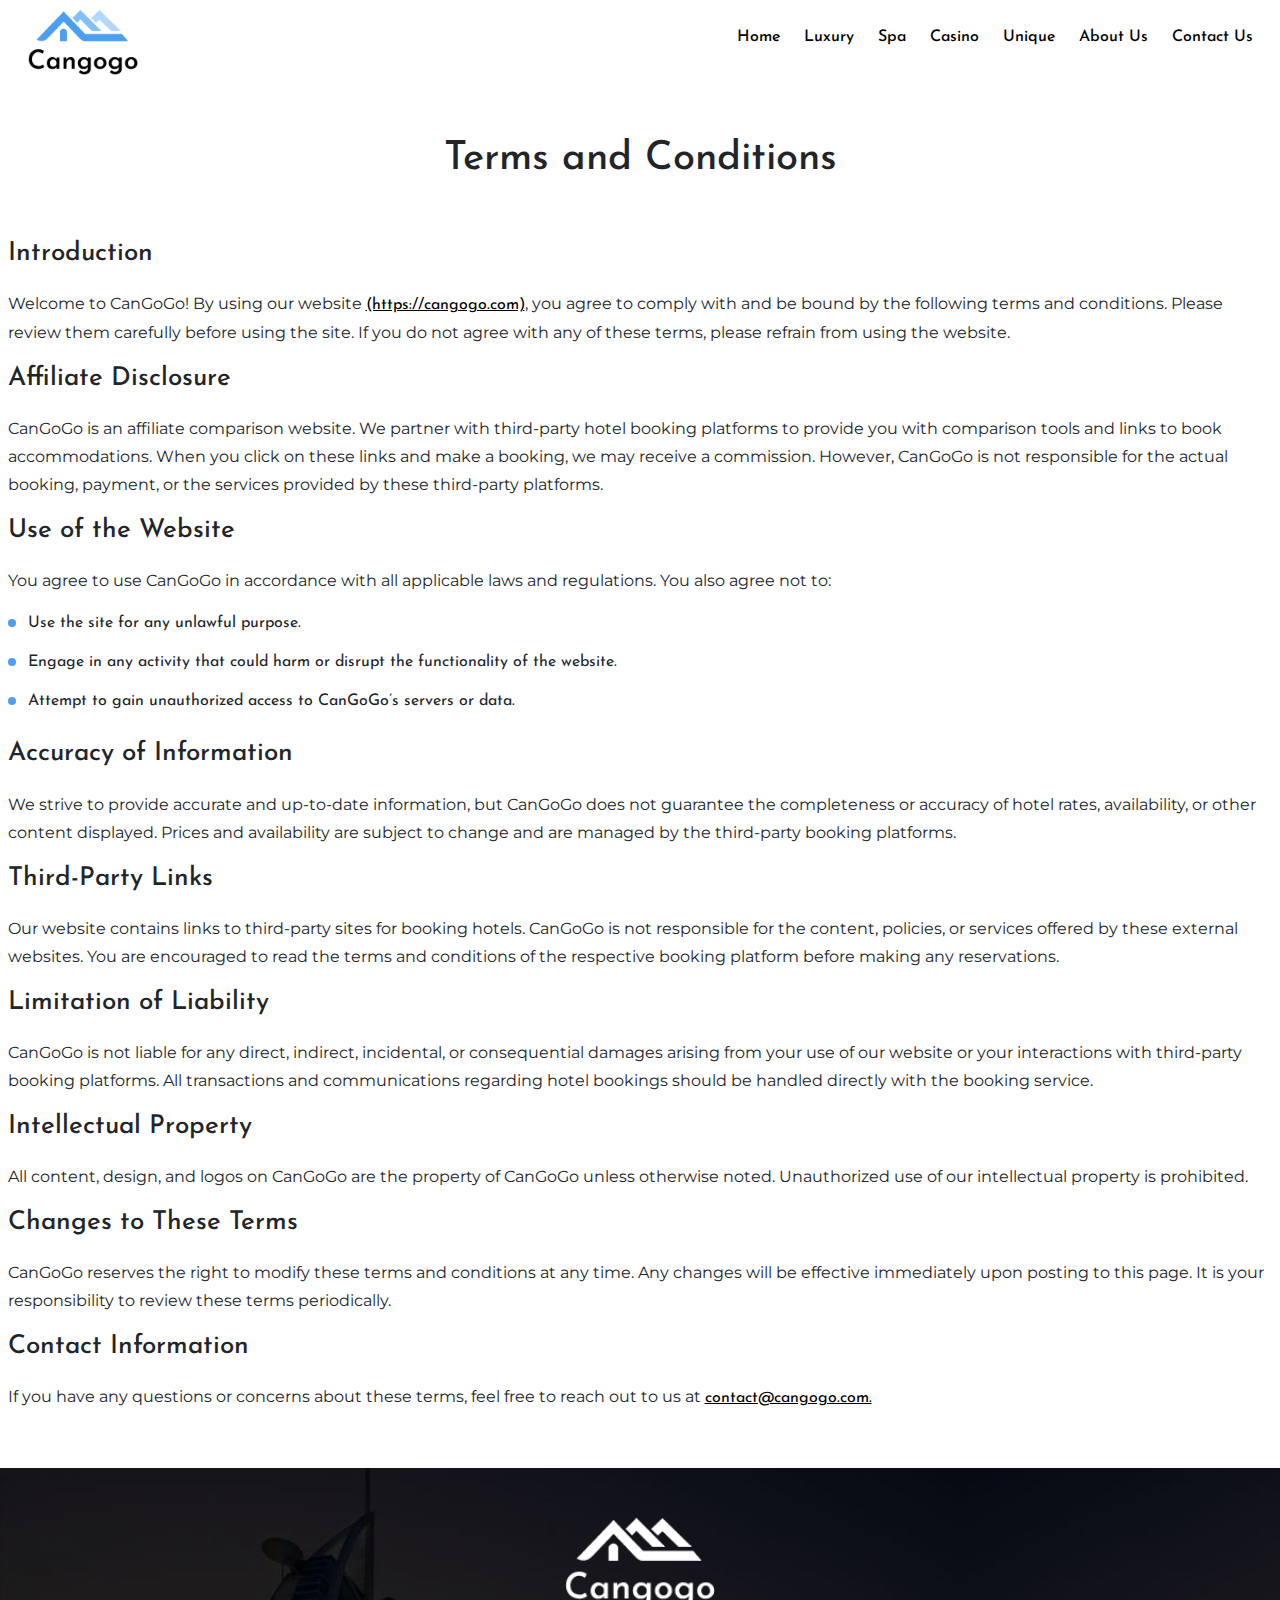
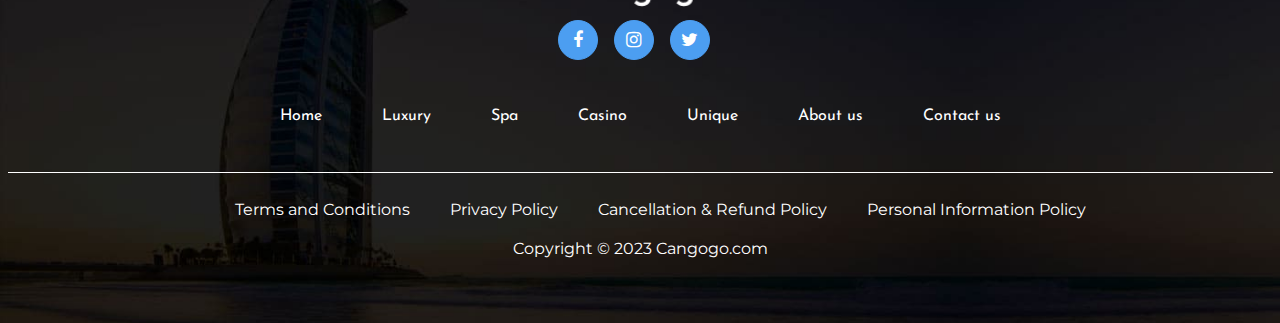
<file: terms-and-conditions.html>
<!DOCTYPE html>
<html lang="en">

<head>
    <meta charset="UTF-8">
    <meta name="viewport" content="width=device-width, initial-scale=1.0">
    <meta name="robots" content="index, follow" />
    <title>Terms and Conditions</title>
    <link rel="icon" href="img/favicon.png" type="image/x-icon">
    <link rel="stylesheet" href="css/style.css">
    <link rel="stylesheet" href="css/bootstrap.css">
    <link rel="stylesheet" href="font-awsome/font-awesome-4.7.0/css/font-awesome.css">
</head>
<body>
    <header class="site-header">
        <div class="container">
            <div class="header-wrapper">
                <div class="site-logo">
                    <a href="index.html"><img src="img/logo.png" alt="site-logo"></a>
                </div>
                <nav class="site-nav">
                    <ul>
                        <li><a href="index.html" class=" menu active">Home</a></li>
                        <li><a href="luxury-hotels.html">Luxury</a></li>
                        <li><a href="spa-hotels.html">Spa </a></li>
                        <li><a href="casino-hotels.html">Casino</a></li>
                        <li><a href="unique.html">Unique</a></li>
                        <li><a href="about.html" >About us</a></li>
                        <li><a href="contact-us.html">Contact Us </a></li>
                        <div class="closed-menu">
                            <span>×</span>
                        </div>
                    </ul>
                </nav>
                <div class="menu-toggle">
                    <div class="bar-1"></div>
                    <div class="bar-2"></div>
                    <div class="bar-3"></div>
                </div>
            </div>
        </div>
    </header>
    <section class="privacy">
        <div class="container">
            <div class="privacy-heading">
                <h1>Terms and Conditions</h1>
            </div>
        </div>
    </section>
    <section class="privacy-text">
        <div class="container">
            <div class="text-inner">
                <h5>
                    Introduction
                </h5>
                <p>
                    Welcome to CanGoGo! By using our website <a href="https://cangogo.com">(https://cangogo.com)</a>, you agree to comply
with and be bound by the following terms and conditions. Please review them carefully
before using the site. If you do not agree with any of these terms, please refrain from using
the website.
                </p>
                <h5>
                    Affiliate Disclosure
                </h5>
                <p>
                    CanGoGo is an affiliate comparison website. We partner with third-party hotel booking
platforms to provide you with comparison tools and links to book accommodations. When
you click on these links and make a booking, we may receive a commission. However,
CanGoGo is not responsible for the actual booking, payment, or the services provided by
these third-party platforms.
                </p>
                <h5>
                    Use of the Website
                </h5>
                <p>
                    You agree to use CanGoGo in accordance with all applicable laws and regulations. You also
agree not to:
                </p>
                <ul>
                    <li>
                        Use the site for any unlawful purpose.
                    </li>
                    <li>
                        Engage in any activity that could harm or disrupt the functionality of the website.
                    </li>
                    <li>
                        Attempt to gain unauthorized access to CanGoGo’s servers or data.
                    </li>
                </ul>
                <h5>
                    Accuracy of Information
                </h5>
                <p>
                    We strive to provide accurate and up-to-date information, but CanGoGo does not guarantee
the completeness or accuracy of hotel rates, availability, or other content displayed. Prices
and availability are subject to change and are managed by the third-party booking platforms.
                </p>
                <h5>
                    Third-Party Links
                </h5>
                <p>
                    Our website contains links to third-party sites for booking hotels. CanGoGo is not responsible
for the content, policies, or services offered by these external websites. You are encouraged
to read the terms and conditions of the respective booking platform before making any
reservations.
                </p>
                <h5>
                    Limitation of Liability
                </h5>
                <p>
                    CanGoGo is not liable for any direct, indirect, incidental, or consequential damages arising
from your use of our website or your interactions with third-party booking platforms. All
transactions and communications regarding hotel bookings should be handled directly with
the booking service.
                </p>
                <h5>
                    Intellectual Property
                </h5>
                <p>
                    All content, design, and logos on CanGoGo are the property of CanGoGo unless otherwise
noted. Unauthorized use of our intellectual property is prohibited.
                </p>
                <h5>
                    Changes to These Terms
                </h5>
                <p>
                    CanGoGo reserves the right to modify these terms and conditions at any time. Any changes
will be effective immediately upon posting to this page. It is your responsibility to review
these terms periodically.
                </p>
                <h5>
                    Contact Information
                </h5>
                <p>
                    If you have any questions or concerns about these terms, feel free to reach out to us
at <a href="mailto:contact@cangogo.com">contact@cangogo.com.</a>
                </p>
            </div>
        
        </div>
    </section>
    <footer>
        <div class="container">
            <div class="footer-inner">
                <div class="row">
                    <div class="col-md-12">
                        <div class="footer-logo">
                            <a href="index.html">
                                <img src="img/footer-logo.png" alt="">
                            </a>
                            <ul>
                                <a href="#"><i class="fa fa-facebook" aria-hidden="true"></i></a>
                                <a href="#"><i class="fa fa-instagram" aria-hidden="true"></i></a>
                                <a href="#"><i class="fa fa-twitter" aria-hidden="true"></i>
                                </a>
                            </ul>
                        </div>
                    </div>
                    <div class="col-md-12">
                        <div class="Useful_link">
                            <ul>
                                <li><a href="index.html">Home</a></li>
                                <li><a href="luxury-hotels.html">Luxury </a></li>
                                <li><a href="spa-hotels.html">Spa</a></li>
                                <li><a href="casino-hotels.html">Casino</a></li>
                                <li><a href="unique.html">Unique</a></li>
                                <li><a href="about.html">About us</a></li>
                                <li><a href="contact-us.html">Contact us</a></li>
                            </ul>
                        </div>
                    </div>
                </div>
            </div>
            <div class="copyright">
                <div class="row">
                    <div class="col-md-6">
                        <div class="copyrights">
                            <p>Copyright © 2023 Cangogo.com</p>
                        </div>
                    </div>
                    <div class="col-md-6">
                        <div class="policey">
                            <ul>
                                <li><a href="terms-and-conditions.html">Terms and Conditions</a></li>
                                <li><a href="privacy.html">Privacy Policy</a></li>
                                <li><a href="cancellation.html"> Cancellation & Refund Policy</a></li>
                                <li><a href="personal-Information-policy.html"> Personal Information Policy</a></li>
                            </ul>
                        </div>
                    </div>
                </div>
            </div>
        </div>
    </footer>
    <script src="js/jquery.min.js"></script>
    <script src="js/custom.js"></script>
</body>
</html>
</file>
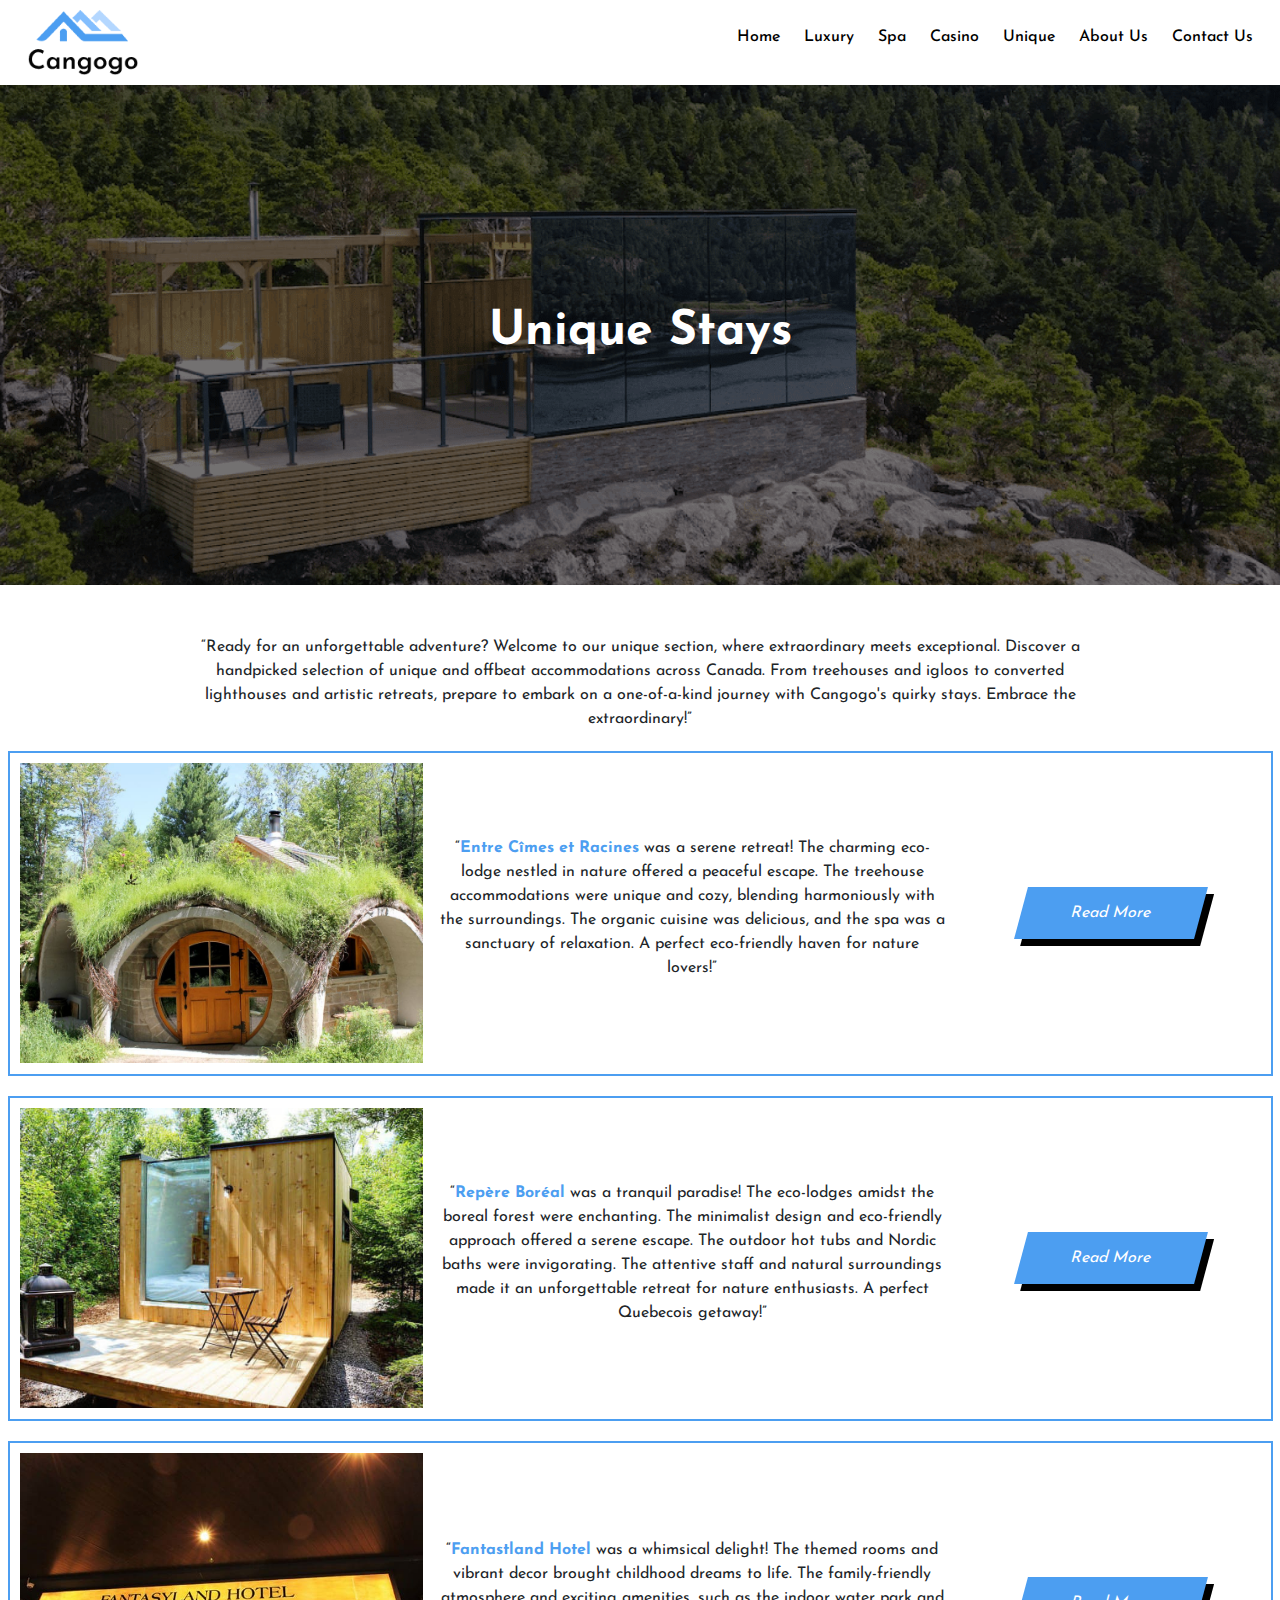
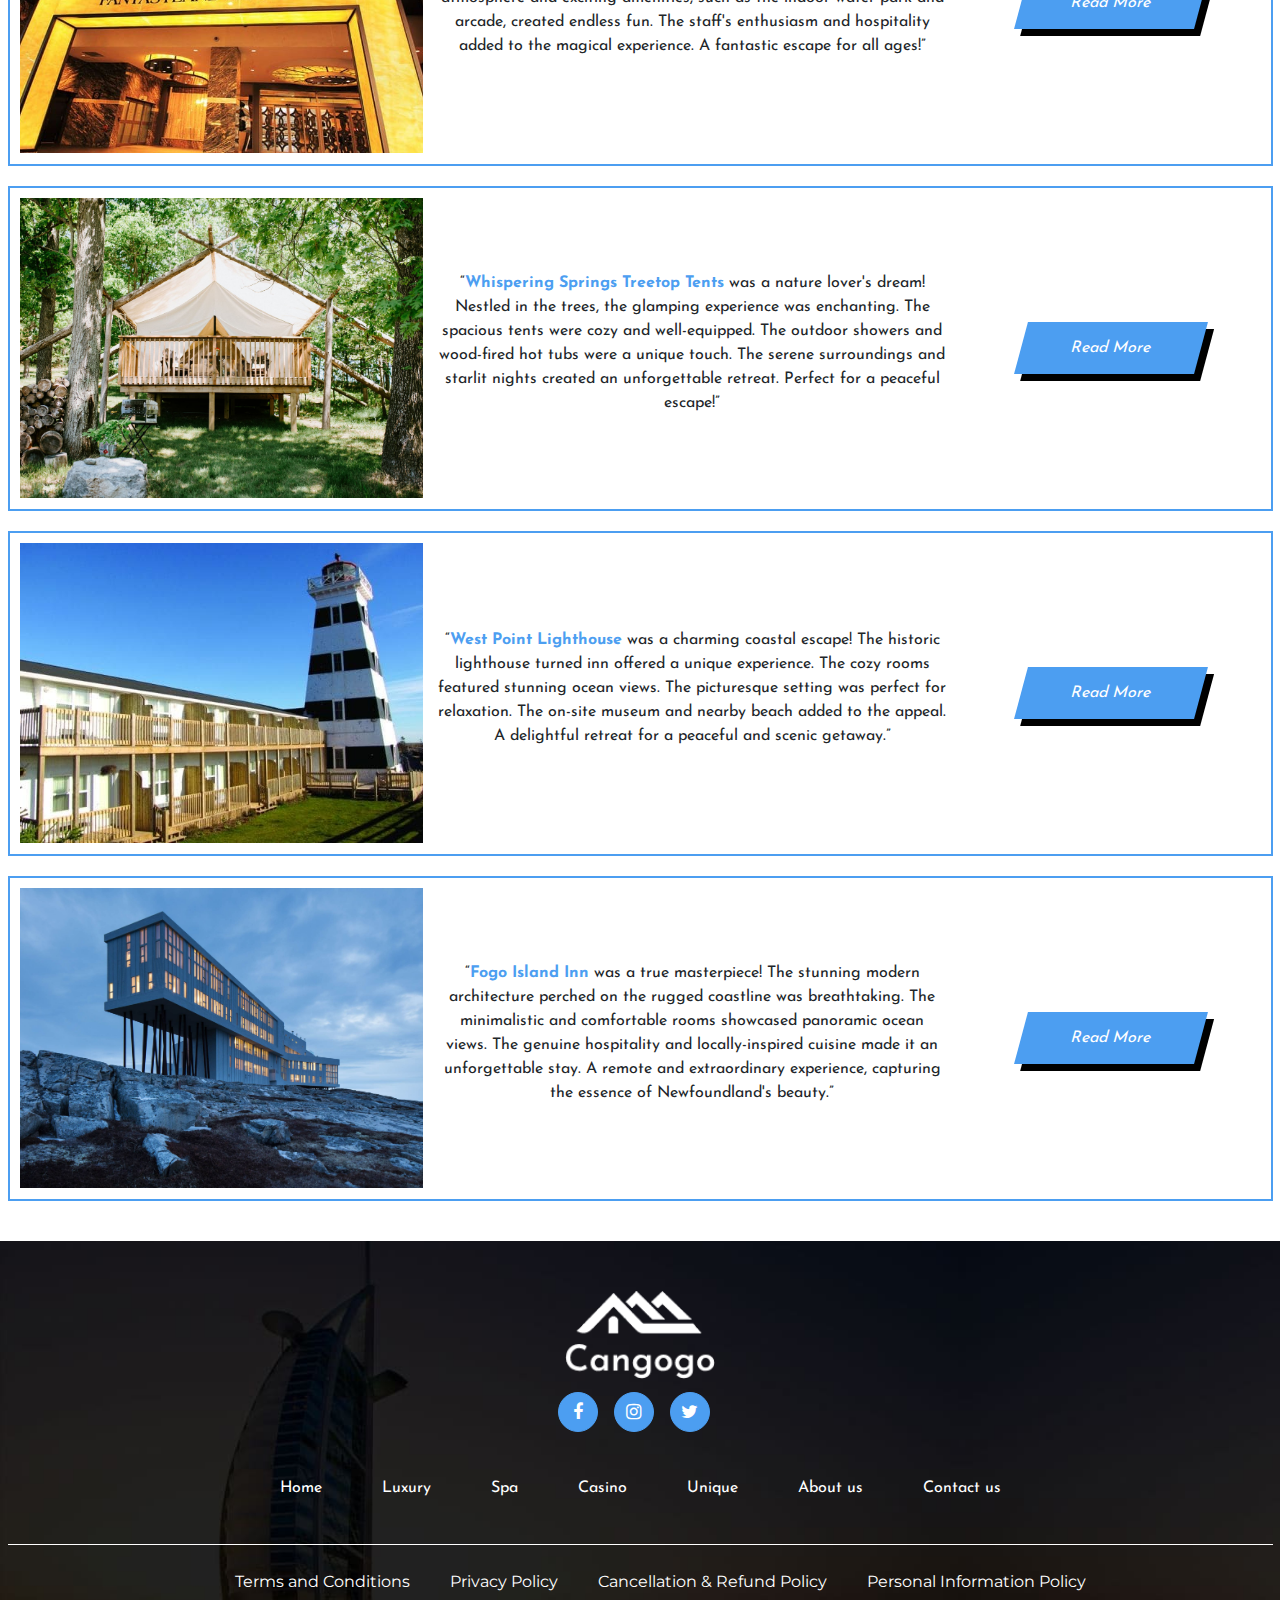
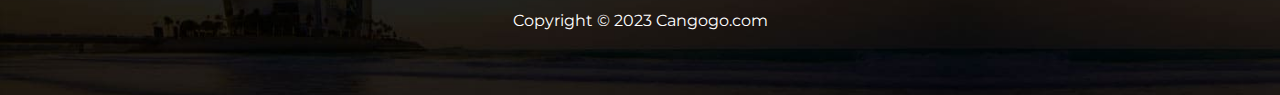
<file: unique.html>
<!DOCTYPE html>
<html lang="en">

<head>
    <meta charset="UTF-8">
    <meta name="viewport" content="width=device-width, initial-scale=1.0">
    <meta name="robots" content="index, follow" />
    <title>Unique
    </title>
    <link rel="icon" href="img/favicon.png" type="image/x-icon">
    <link rel="stylesheet" href="css/style.css">
    <link rel="stylesheet" href="css/bootstrap.css">
    <link rel="stylesheet" href="font-awsome/font-awesome-4.7.0/css/font-awesome.css">
</head>
<body id="luxury">
    <header class="site-header">
        <div class="container">
            <div class="header-wrapper">
                <div class="site-logo">
                    <a href="index.html"><img src="img/logo.png" alt="site-logo"></a>
                </div>
                <nav class="site-nav">
                    <ul>
                        <li><a href="index.html" class=" menu active">Home</a></li>
                        <li><a href="luxury-hotels.html">Luxury</a></li>
                        <li><a href="spa-hotels.html">Spa </a></li>
                        <li><a href="casino-hotels.html">Casino</a></li>
                        <li><a href="unique.html">Unique</a></li>
                        <li><a href="about.html" >About us</a></li>
                        <li><a href="contact-us.html">Contact Us </a></li>
                        <div class="closed-menu">
                            <span>×</span>
                        </div>
                    </ul>
                </nav>
                <div class="menu-toggle">
                    <div class="bar-1"></div>
                    <div class="bar-2"></div>
                    <div class="bar-3"></div>
                </div>
            </div>
        </div>
    </header>
    <section class="banner luxury-hotels unique">
        <div class="container">
            <div class="bnr-text hotel">
                <h1>Unique Stays
                </h1>
            </div>
        </div>
    </section>
    <div class="banner-discri">
        <div class="container">
            <div class="banner-discri-text">
                <p>“Ready for an unforgettable adventure? Welcome to our unique section, where extraordinary meets
                    exceptional. Discover a handpicked selection of unique and offbeat accommodations across Canada.
                    From treehouses and igloos to converted lighthouses and artistic retreats, prepare to embark on a
                    one-of-a-kind journey with Cangogo's quirky stays. Embrace the extraordinary!”
                </p>
            </div>
        </div>
    </div>
    <div class="cards">
        <div class="container">
            <script src="js/hotel.js" type="text/javascript" async></script>
            <div class="romaner-card-inner">
                <div class="row">
                    <div class="col-lg-4">
                        <div class="author-img">
                            <div class="container1">
                                <div class="content">
                                    <a href="https://entrecimesetracines.com/en/our-forest-estate/
                                    " target="_blank">
                                        <div class="content-overlay"></div>
                                        <img class="content-image" src="img/Entre-Cîmes.jpg" alt="">
                                        <div class="content-details fadeIn-bottom">
                                            <h3 class="content-title">Entre Cîmes et Racines
                                            </h3>
                                        </div>
                                    </a>
                                </div>
                            </div>
                        </div>
                    </div>
                    <div class="col-lg-5">
                        <div class="author">
                            <p>“<span>Entre Cîmes et Racines</span> was a serene retreat! The charming eco-lodge nestled
                                in nature
                                offered a peaceful escape. The treehouse accommodations were unique and cozy, blending
                                harmoniously with the surroundings. The organic cuisine was delicious, and the spa was a
                                sanctuary of relaxation. A perfect eco-friendly haven for nature lovers!”
                            </p>
                        </div>
                    </div>
                    <div class="col-lg-3">
                        <div class="hotel-btn">
                            <a href="https://entrecimesetracines.com/en/our-forest-estate/
                            " target="_blank">Read More</a>
                        </div>
                    </div>
                </div>
            </div>
            <div class="romaner-card-inner main">
                <div class="row">
                    <div class="col-lg-4">
                        <div class="author-img">
                            <div class="container1">
                                <div class="content">
                                    <a href="https://www.zenhotels.com/rooms/le_repere/?cur=CAD&lang=en&partner_extra=None&partner_slug=138441.affiliate.4763&utm_campaign=en-en%2C+deeplink%2C+affiliate&utm_medium=api2&utm_source=138441.affiliate.4763&utm_term=None
" target="_blank">
                                        <div class="content-overlay"></div>
                                        <img class="content-image" src="img/3-repere-boreal-charlevoix_28896.jpg"
                                            alt="">
                                        <div class="content-details fadeIn-bottom">
                                            <h3 class="content-title">Repére Boréal
                                            </h3>
                                        </div>
                                    </a>
                                </div>
                            </div>
                        </div>
                    </div>
                    <div class="col-lg-5">
                        <div class="author">
                            <p>“<span>Repère Boréal</span> was a tranquil paradise! The eco-lodges amidst the boreal
                                forest were
                                enchanting. The minimalist design and eco-friendly approach offered a serene escape. The
                                outdoor hot tubs and Nordic baths were invigorating. The attentive staff and natural
                                surroundings made it an unforgettable retreat for nature enthusiasts. A perfect
                                Quebecois getaway!”
                            </p>
                        </div>
                    </div>
                    <div class="col-lg-3">
                        <div class="hotel-btn">
                            <a href="https://www.zenhotels.com/rooms/le_repere/?cur=CAD&lang=en&partner_extra=None&partner_slug=138441.affiliate.4763&utm_campaign=en-en%2C+deeplink%2C+affiliate&utm_medium=api2&utm_source=138441.affiliate.4763&utm_term=None
" target="_blank">Read More</a>
                        </div>
                    </div>
                </div>
            </div>
            <div class="romaner-card-inner main">
                <div class="row">
                    <div class="col-lg-4">
                        <div class="author-img">
                            <div class="container1">
                                <div class="content">
                                    <a href="https://flh.ca" target="_blank">
                                        <div class="content-overlay"></div>
                                        <img class="content-image" src="img/Fantastland-Hotel.jpg" alt="">
                                        <div class="content-details fadeIn-bottom">
                                            <h3 class="content-title">Fantastland Hotel
                                            </h3>
                                        </div>
                                    </a>
                                </div>
                            </div>
                        </div>
                    </div>
                    <div class="col-lg-5">
                        <div class="author">
                            <p>
                                “<span>Fantastland Hotel</span> was a whimsical delight! The themed rooms and vibrant
                                decor brought
                                childhood dreams to life. The family-friendly atmosphere and exciting amenities, such as
                                the indoor water park and arcade, created endless fun. The staff's enthusiasm and
                                hospitality added to the magical experience. A fantastic escape for all ages!”
                            </p>
                        </div>
                    </div>
                    <div class="col-lg-3">
                        <div class="hotel-btn">
                            <a href="https://flh.ca">Read More</a>
                        </div>
                    </div>
                </div>
            </div>
            <div class="romaner-card-inner main">
                <div class="row">
                    <div class="col-lg-4">
                        <div class="author-img">
                            <div class="container1">
                                <div class="content">
                                    <a href="https://www.whisperingsprings.ca/bell-tents/" target="_blank">
                                        <div class="content-overlay"></div>
                                        <img class="content-image" src="img/Whispering.jpg" alt="">
                                        <div class="content-details fadeIn-bottom">
                                            <h3 class="content-title">Whispering Springs Treetop Tents
                                            </h3>
                                        </div>
                                    </a>
                                </div>
                            </div>
                        </div>
                    </div>
                    <div class="col-lg-5">
                        <div class="author">
                            <p>“<span>Whispering Springs Treetop Tents</span> was a nature lover's dream! Nestled in the
                                trees, the
                                glamping experience was enchanting. The spacious tents were cozy and well-equipped. The
                                outdoor showers and wood-fired hot tubs were a unique touch. The serene surroundings and
                                starlit nights created an unforgettable retreat. Perfect for a peaceful escape!”
                            </p>
                        </div>
                    </div>
                    <div class="col-lg-3">
                        <div class="hotel-btn">
                            <a href="https://www.whisperingsprings.ca/bell-tents/" target="_blank">Read More</a>
                        </div>
                    </div>
                </div>
            </div>
            <div class="romaner-card-inner main">
                <div class="row">
                    <div class="col-lg-4">
                        <div class="author-img">
                            <div class="container1">
                                <div class="content">
                                    <a href="https://westpointlighthouse.ca" target="_blank">
                                        <div class="content-overlay"></div>
                                        <img class="content-image" src="img/West.jpg" alt="">
                                        <div class="content-details fadeIn-bottom">
                                            <h3 class="content-title">West Point Lighthouse</h3>
                                        </div>
                                    </a>
                                </div>
                            </div>
                        </div>
                    </div>
                    <div class="col-lg-5">
                        <div class="author">
                            <p>
                                “<span>West Point Lighthouse</span> was a charming coastal escape! The historic
                                lighthouse turned inn
                                offered a unique experience. The cozy rooms featured stunning ocean views. The
                                picturesque setting was perfect for relaxation. The on-site museum and nearby beach
                                added to the appeal. A delightful retreat for a peaceful and scenic getaway.”
                            </p>
                        </div>
                    </div>
                    <div class="col-lg-3">
                        <div class="hotel-btn">
                            <a href="https://westpointlighthouse.ca" target="_blank">Read More</a>
                        </div>
                    </div>
                </div>
            </div>
            <div class="romaner-card-inner main">
                <div class="row">
                    <div class="col-lg-4">
                        <div class="author-img">
                            <div class="container1">
                                <div class="content">
                                    <a href="https://www.zenhotels.com/rooms/fogo_island_inn/?cur=CAD&lang=en&partner_extra=None&partner_slug=138441.affiliate.4763&utm_campaign=en-en%2C+deeplink%2C+affiliate&utm_medium=api2&utm_source=138441.affiliate.4763&utm_term=None" target="_blank">
                                        <div class="content-overlay"></div>
                                        <img class="content-image" src="img/Fogo.jpg" alt="">
                                        <div class="content-details fadeIn-bottom">
                                            <h3 class="content-title">Fogo Island Inn
                                            </h3>
                                        </div>
                                    </a>
                                </div>
                            </div>
                        </div>
                    </div>
                    <div class="col-lg-5">
                        <div class="author">
                            <p>“<span>Fogo Island Inn</span> was a true masterpiece! The stunning modern architecture
                                perched on the
                                rugged coastline was breathtaking. The minimalistic and comfortable rooms showcased
                                panoramic ocean views. The genuine hospitality and locally-inspired cuisine made it an
                                unforgettable stay. A remote and extraordinary experience, capturing the essence of
                                Newfoundland's beauty.”
                            </p>
                        </div>
                    </div>
                    <div class="col-lg-3">
                        <div class="hotel-btn">
                            <a href="https://www.zenhotels.com/rooms/fogo_island_inn/?cur=CAD&lang=en&partner_extra=None&partner_slug=138441.affiliate.4763&utm_campaign=en-en%2C+deeplink%2C+affiliate&utm_medium=api2&utm_source=138441.affiliate.4763&utm_term=None" target="_blank">Read More</a>
                        </div>
                    </div>
                </div>
            </div>
        </div>
    </div>
    <footer>
        <div class="container">
            <div class="footer-inner">
                <div class="row">
                    <div class="col-md-12">
                        <div class="footer-logo">
                            <a href="index.html">
                                <img src="img/footer-logo.png" alt="">
                            </a>
                            <ul>
                                <a href="#"><i class="fa fa-facebook" aria-hidden="true"></i></a>
                                <a href="#"><i class="fa fa-instagram" aria-hidden="true"></i></a>
                                <a href="#"><i class="fa fa-twitter" aria-hidden="true"></i>
                                </a>
                            </ul>
                        </div>
                    </div>
                    <div class="col-md-12">
                        <div class="Useful_link">
                            <ul>
                                <li><a href="index.html">Home</a></li>
                                <li><a href="luxury-hotels.html">Luxury </a></li>
                                <li><a href="spa-hotels.html">Spa</a></li>
                                <li><a href="casino-hotels.html">Casino</a></li>
                                <li><a href="unique.html">Unique</a></li>
                                <li><a href="about.html">About us</a></li>
                                <li><a href="contact-us.html">Contact us</a></li>
                            </ul>
                        </div>
                    </div>
                </div>
            </div>
            <div class="copyright">
                <div class="row">
                    <div class="col-md-6">
                        <div class="copyrights">
                            <p>Copyright © 2023 Cangogo.com</p>
                        </div>
                    </div>
                    <div class="col-md-6">
                        <div class="policey">
                            <ul>
                                <li><a href="terms-and-conditions.html">Terms and Conditions</a></li>
                                <li><a href="privacy.html">Privacy Policy</a></li>
                                <li><a href="cancellation.html"> Cancellation & Refund Policy</a></li>
                                <li><a href="personal-Information-policy.html"> Personal Information Policy</a></li>
                            </ul>
                        </div>
                    </div>
                </div>
            </div>
        </div>
    </footer>
    <script src="js/jquery.min.js"></script>
    <script src="js/custom.js"></script>
</body>
</html>
</file>
<file: css/style.css>
/*global start*/
@import url("https://fonts.googleapis.com/css2?family=Josefin+Sans:ital,wght@0,100..700;1,100..700&family=Montserrat:ital,wght@0,100..900;1,100..900&display=swap");
* {
  box-sizing: border-box;
  font-family: "Josefin Sans", sans-serif;
}

a {
  text-decoration: none;
}

body {
  margin: 0;
  padding: 0;
  overflow-x: hidden;
  font-size: 1.6rem;
}

ul {
  margin: 0;
  padding: 0;
  list-style-type: none;
  padding: 0 !important;
}

img {
  width: 100%;
}

a {
  text-decoration: none !important;
  color: inherit;
}

a:focus {
  color: inherit;
}

html {
  font-size: 62.5%;
}

.container {
  max-width: 1400px !important;
  width: 100%;
  margin: 0 auto;
}

.site-header {
  padding: 10px 0;
  background: transparent;
  width: 100%;
  z-index: 9999999;
  transition: all 0.5s linear;
  top: 0;
}
.site-header .header-wrapper {
  display: flex;
  flex-wrap: wrap;
  justify-content: space-between;
  align-items: center;
  padding: 0 20px;
}
.site-header .site-logo img {
  max-width: 110px;
}
.site-header .site-nav ul {
  display: flex;
  flex-wrap: wrap;
}
.site-header .site-nav li a {
  text-transform: capitalize;
  color: #000;
  font-weight: 500;
  padding: 10px 0 10px 24px;
  font-size: 16px;
  display: inline-block;
  position: relative;
  z-index: 999;
  font-family: "Josefin Sans", sans-serif;
}
.site-header .site-nav li a:hover {
  color: #4c9ef1;
}
.site-header .closed-menu {
  display: none;
}
.site-header .menu-toggle {
  display: none;
}
.site-header .menu-toggle .bar-1,
.site-header .bar-2,
.site-header .bar-3 {
  width: 2.5rem;
  height: 2px;
  background-color: #4c9ef1;
  margin: 0.6rem 0;
  transition: all 0.3s linear;
  display: block;
}

.banner {
  background: url(../img/baner-img.jpg) no-repeat;
  background-size: cover;
  height: 885px;
  object-fit: cover;
  display: flex;
  justify-content: center;
  align-items: center;
  position: relative;
  background-position: center;
  z-index: 99;
  padding: 100px 0;
}
.banner:after {
  content: "";
  background: rgba(0, 0, 0, 0.54);
  position: absolute;
  width: 100%;
  height: 100%;
  z-index: -9;
}
.banner .bnr-text {
  text-align: center;
}
.banner .bnr-text h1 {
  font-size: 75px;
  color: white;
  font-family: "Josefin Sans", sans-serif;
  font-weight: 700;
  line-height: 1;
}
@media (max-width: 991px) {
  .banner .bnr-text h1 {
    font-size: 46px;
  }
}
.banner .bnr-text p {
  font-size: 16px;
  color: white;
  text-align: center;
  font-family: "Montserrat", sans-serif;
  width: 100%;
  max-width: 800px;
  margin: 0 auto;
}
@media (max-width: 767px) {
  .banner .bnr-text p {
    font-size: 15px;
  }
}

.dis-home p {
  font-size: 16px;
  text-align: center;
}

section.luxurious {
  padding: 40px 0;
}
section.luxurious .pages-link h2 {
  text-align: center;
  font-size: 32px;
  font-weight: 700;
  margin-bottom: 40px;
}
section.luxurious .second {
  margin-top: 15px;
}

#home-page .content {
  position: relative;
  width: 100%;
  margin: auto;
  overflow: hidden;
  height: auto;
}

#luxury .content {
  position: relative;
  width: 100%;
  margin: auto;
  overflow: hidden;
  height: 301px;
}
@media (max-width: 767px) {
  #luxury .content {
    height: auto;
  }
}

.content .content-overlay {
  background: rgba(0, 0, 0, 0.7);
  position: absolute;
  height: 100%;
  width: 100%;
  left: 0;
  top: 0;
  bottom: 0;
  right: 0;
  opacity: 0;
  -webkit-transition: all 0.4s ease-in-out 0s;
  -moz-transition: all 0.4s ease-in-out 0s;
  transition: all 0.4s ease-in-out 0s;
}

.content:hover .content-overlay {
  opacity: 1;
}

.content-image {
  width: 100%;
}

.content-details {
  position: absolute;
  text-align: center;
  padding-left: 1em;
  padding-right: 1em;
  width: 100%;
  top: 50%;
  left: 50%;
  opacity: 0;
  -webkit-transform: translate(-50%, -50%);
  -moz-transform: translate(-50%, -50%);
  transform: translate(-50%, -50%);
  -webkit-transition: all 0.3s ease-in-out 0s;
  -moz-transition: all 0.3s ease-in-out 0s;
  transition: all 0.3s ease-in-out 0s;
}

.content:hover .content-details {
  top: 50%;
  left: 50%;
  opacity: 1;
}

.content-details h3 {
  color: #fff;
  font-weight: 500;
  letter-spacing: 0.15em;
  margin-bottom: 0.5em;
  text-transform: uppercase;
  font-size: 22px;
}

.fadeIn-bottom {
  top: 80%;
}

#home-page img.content-image {
  height: 455px;
  object-fit: cover;
}

#luxury img.content-image {
  height: 300px;
  object-fit: cover;
}
@media (max-width: 767px) {
  #luxury img.content-image {
    height: auto;
  }
}

footer {
  background: url(../img/footer.jpg) no-repeat;
  background-size: cover;
  padding: 50px 0;
  background-position: center;
  margin-top: 40px;
}
footer .footer-logo img {
  max-width: 150px;
}
footer .footer-logo ul a {
  font-size: 18px;
  font-family: "Montserrat";
  color: #fff;
  margin: 13px 13px 0 0;
  display: inline-block;
}
footer .footer-logo ul a i {
  width: 40px;
  height: 40px;
  background: #4c9ef1;
  border: 1px solid #4c9ef1;
  border-radius: 30px;
  display: flex;
  align-items: center;
  justify-content: center;
  transition: all 0.3s;
}
footer .footer-logo ul a i:hover {
  background-color: transparent;
  border: 1px solid #4c9ef1;
}
footer .Useful_link h2 {
  color: #fff;
  font-size: 22px;
}
footer .Useful_link ul li a {
  font-size: 16px;
  color: #fff;
  padding: 6px 0;
  display: inline-block;
  transition: all 0.3s;
}
footer .Useful_link ul li a:hover {
  color: #4c9ef1;
}
footer .location ul li a i {
  background: transparent;
  text-align: center;
  border-radius: 37px;
  height: 40px;
  width: 40px;
  font-size: 20px;
  padding: 9px;
  margin: 0 10px 0 0;
  border: 1px solid #4c9ef1;
}
footer .location ul li a i:hover {
  color: #4c9ef1;
  background-color: transparent;
}
footer .copyright {
  border-top: 1px solid #fff;
  padding: 22px 0 0 0;
  margin-top: 10px;
}
footer .copyrights p {
  line-height: 29px;
  font-size: 16px;
  font-weight: 400;
  font-family: "Montserrat";
  color: #fff;
}
footer .policey ul {
  display: flex;
  justify-content: flex-end;
}
footer .policey ul li a {
  color: #fff;
  padding: 0px 0px 0 40px;
  display: inline-block;
  line-height: 29px;
  font-size: 16px;
  font-weight: 400;
  font-family: "Montserrat";
}
footer .policey ul li a:hover {
  color: #4c9ef1;
}

section.privacy {
  padding: 50px 0;
}
section.privacy .privacy-heading {
  text-align: center;
}
section.privacy .privacy-heading h1 {
  font-size: 40px;
}

section.privacy-text .text-inner h5 {
  font-size: 26px;
  font-weight: 100;
  padding-bottom: 20px;
  font-weight: 500;
  padding-bottom: 16px;
}
section.privacy-text .text-inner p {
  font-size: 16px;
  font-family: "Montserrat";
  line-height: 28px;
  margin-bottom: 0;
  padding-bottom: 16px;
}

.text-inner ul li {
  position: relative;
  padding-left: 20px;
  padding-bottom: 15px;
  font-size: 16px;
}
.text-inner ul li::before {
  position: absolute;
  content: "";
  background: #4c9ef1;
  width: 8px;
  height: 8px;
  top: 8px;
  left: 0;
  border-radius: 50%;
}

section.banner.luxury-hotels {
  background: url(../img/luxury-hotels.jpg) no-repeat;
  background-size: cover;
  height: 500px;
  object-fit: cover;
  background-position: center;
}
section.banner.luxury-hotels .bnr-text.hotel h1 {
  font-size: 48px;
}

.banner-discri {
  padding: 50px 0 0 0;
}
.banner-discri .banner-discri-text p {
  font-size: 16px;
  max-width: 900px;
  margin-left: auto;
  margin-right: auto;
  text-align: center;
}
.banner-discri .banner-discri-text p a {
  color: #4c9ef1;
}

.cards .romaner-card-inner {
  border: 2px solid #4c9ef1;
  margin: 20px 0;
  padding: 10px;
}
.cards .romaner-card-inner .row {
  align-items: center;
}
.cards .romaner-card-inner .hotel-btn {
  text-align: center;
}
.cards .romaner-card-inner .hotel-btn a {
  font-size: 16px;
  color: #fff;
  background-color: #4c9ef1;
  padding: 14px 50px;
  box-shadow: #000 8px 7px;
  display: inline-block;
  transform: skewX(-15deg);
  animation-name: broshure-animation;
  animation-duration: 2s;
  animation-timing-function: ease-in-out;
  animation-fill-mode: forwards;
  animation-iteration-count: infinite;
}
.cards .romaner-card-inner .hotel-btn a:hover {
  background-color: #000;
  box-shadow: #4c9ef1 8px 7px;
  transform: skewX(-15deg);
}
@keyframes broshure-animation {
  0% {
    transform: translateY(0px);
    border-radius: 2px;
  }
  50% {
    transform: translateY(6px);
  }
  100% {
    transform: translateY(0px);
  }
}
.cards .author p {
  font-size: 16px;
  text-align: center;
}

section.banner.luxury-hotels.spa {
  background: url(../img/spa-banner.jpeg) no-repeat;
  background-size: cover;
  background-position: center;
}

section.banner.casino {
  background: url(../img/Casino-Hotels.jpeg);
  background-size: cover;
  background-position: center;
}

section.banner.contact {
  background: url(../img/contact-brd.jpg);
}

section.banner.unique {
  background: url(../img/Unique-Stays.png) no-repeat;
  background-size: cover;
  background-position: center;
}

section.banner.luxury-hotels.abt-bnr {
  background: url(../img/abt-img.jpg);
}

.cards .author p span {
  font-weight: bold;
  color: #4c9ef1;
}

.author h3 {
  font-size: 20px;
  font-weight: 600;
  text-align: center;
}

.cards .romaner-card-inner .com-text {
  text-align: center;
  background: #fff;
  height: 100%;
  padding: 20px 10px;
  transition: all 0.3s cubic-bezier(0.25, 0.8, 0.25, 1);
  border: 2px solid #4c9ef1;
}
.cards .romaner-card-inner .com-text .com-inr h3 {
  font-size: 24px;
  font-weight: 600;
  position: relative;
}
.cards .romaner-card-inner .com-text .com-inr p {
  font-size: 16px;
  line-height: 30px;
  position: relative;
}

.banner-discri-text h2 {
  text-align: center;
  margin-bottom: 30px;
  font-weight: 600;
  font-size: 30px;
}

.billborad {
  height: 100%;
  position: relative;
  z-index: 1;
  display: inline-block;
}

body#tips .romaner-card-inner {
  border: none;
}

body#tips .cards .romaner-card-inner .row {
  align-items: normal;
}

.com-inr {
  margin-top: 32px;
}

.romaner-card-inner.one .row .col-lg-4.col-md-6:last-child,
.romaner-card-inner.one .row .col-lg-4.col-md-6:nth-child(4),
.romaner-card-inner.one .row .col-lg-4.col-md-6:nth-child(5) {
  margin-top: 40px;
}

.com-text img {
  height: 315px;
  object-fit: cover;
}

.footer-logo {
  text-align: center;
}

.Useful_link ul {
  display: flex;
  justify-content: center;
  margin: 28px 0;
}

footer .Useful_link ul li a {
  padding: 6px 30px;
}

.mobile-view-design {
  margin-top: 50px !important;
}

.bating-brand-image img {
  width: 116px;
  object-fit: cover;
}

.bating-brand-image {
  width: 50%;
  text-align: center;
}

.bating-brand-text {
  width: 50%;
}

.bating-brand-mobile {
  display: flex;
  width: 100%;
  justify-content: center;
  background: #ffffff;
  margin-bottom: 25px;
  padding-top: 15px;
  padding-left: 4px;
  border-radius: 11px;
  padding-right: 6px;
  border-bottom: 3px solid #4c9ef1;
}

.bating-brand-text h6 {
  font-size: 18px;
  padding: 2px 2px;
  text-align: center;
}

a.sign-up {
  background: #ffffff;
  color: #0f254e;
  height: 50px;
  display: inline-block;
  line-height: 50px;
  width: 100%;
  max-width: 120px;
  border-radius: 4px;
  margin-bottom: 5px;
  font-size: 19px;
  text-align: center;
  margin: 0 auto;
  text-transform: uppercase;
  text-decoration: none;
  font-weight: 700;
}

.main-rate-star {
  display: flex;
  text-align: center;
  justify-content: center;
}

p.rate-now {
  margin-bottom: 6px !important;
}

p.rated-star {
  padding-left: 6px;
}

p.rating-text {
  padding-bottom: 4px !important;
  margin: 0px !important;
  margin-top: 13px !important;
  font-size: 16px;
}

.bating-brand-text p {
  text-align: center;
  font-size: 17px;
  line-height: 25px;
}

.product-cart a:hover {
  box-shadow: 0 0 20px 0px #4c9ef1;
}

.card-design-text-img .container {
  display: block;
}

.product-card {
  background-color: rgba(155, 151, 151, 0.1294117647);
  border-radius: 5px;
  color: #2f3640;
  transition: all linear 0.2s;
  width: 100%;
  display: flex;
  justify-content: space-between;
  margin-bottom: 45px;
  align-items: center;
  height: 287px;
}

.product-text {
  width: 42%;
}

.product-cart {
  width: 20%;
  padding-right: 20px;
}

.product-card:hover,
.product-card:active {
  box-shadow: 0.2em 0.5em 0.5em rgba(0, 0, 0, 0.4);
  transform: scale(1.1);
}

.product-img {
  border-radius: 5px 0px 0px 5px;
  height: 100%;
  width: 30%;
}

.product-img.img-one img {
  width: 100%;
  object-fit: cover;
}

.product-img.img-one {
  width: 100%;
  max-width: 287px;
  height: 100%;
  object-fit: cover;
}

.product-text {
  padding: 1em;
  text-align: center;
}

.product-cart a {
  border: 0;
  border-radius: 10px;
  color: #f5f6fa !important;
  cursor: pointer;
  font-family: inherit;
  padding: 1em;
  text-transform: uppercase;
  transition: all linear 0.3s;
  width: 100%;
  background: #4c9ef1;
  text-align: center;
  font-weight: 900;
  letter-spacing: 1px;
}

.product-img img {
  width: 100%;
  height: 100%;
  border-radius: 5px 0px 0px 5px;
}

.product-cart button:hover {
  font-weight: 500;
  letter-spacing: 0.1em;
}

.product-text h3 {
  color: #4c9ef1;
  font-size: 30px;
}

h1.beste {
  text-align: center;
  color: #4c9ef1;
}

.mobile-view-design {
  display: none;
}

@media screen and (max-width: 860px) {
  .container {
    display: grid;
    grid-template-columns: 1fr;
    grid-auto-rows: auto;
  }
  .product-card {
    margin: 1.5em;
  }
}
@media screen and (max-width: 575px) {
  header {
    background: #000;
    padding: 10px 0;
  }
  .desktop-view {
    display: none;
  }
  .beting_logo.tonybet {
    width: 100%;
    max-width: 88%;
  }
  h6.heading_main {
    font-size: 24px !important;
    color: #000;
  }
  h1.beste {
    font-size: 26px !important;
  }
  .mobile-view-design {
    display: block !important;
  }
}
.main_box {
  display: flex;
  justify-content: space-between;
  width: 100%;
  align-items: center;
}

.start_line {
  display: flex;
  align-items: center;
  justify-content: space-around;
  padding: 1px 0;
  box-shadow: 0 1px 3px rgba(0, 0, 0, 0.12), 0 1px 2px rgba(0, 0, 0, 0.24);
  background: #ffffff;
  margin: 17px 0;
}

.awesome span {
  color: #fff;
  font-size: 18px;
  letter-spacing: 1px;
  font-weight: 600;
  text-transform: uppercase;
  text-align: center;
  border-radius: 6px;
  background: rgba(76, 158, 241, 0.7411764706);
  display: block;
}

.warapper {
  background: rgba(215, 217, 219, 0);
  padding: 20px;
  border: 4px solid #4c9ef1;
  border-radius: 6px;
  margin: 20px 0;
}

.notpad {
  border-left: 2px solid #4c9ef1;
  border-right: 2px solid #4c9ef1;
}

p.rated-star {
  color: #fdbb4f;
}

.awesome {
  background: #4c9ef1;
  padding: 11px;
  text-align: center;
  border-radius: 6px;
}

.rate.notpad p,
p.rated-star {
  padding-bottom: 0;
  font-size: 16px;
}

.notpad {
  padding: 0 9px;
}

.text_auality {
  text-align: center;
}

.beting_logo {
  width: 50%;
}

.one_o {
  width: 50%;
}

.beting_logo img {
  width: 100%;
  padding: 0 15px 0 0;
  height: 130px;
  object-fit: contain;
}

img[alt=playfina] {
  height: 85px;
}

.one_o a {
  text-decoration: none;
  color: #000;
}

.one_o p {
  font-size: 16px;
}

.text_auality p {
  font-size: 21px;
  font-weight: 300;
  margin: 20px 0;
}

.venetian-inner {
  margin-top: 20px;
}

.banner-discri.abt-disc .banner-discri-text p {
  max-width: 1200px;
}

.site-heading h2 {
  text-align: center;
  font-size: 32px;
  font-weight: 700;
  margin-bottom: 40px;
}

.why-choose {
  padding-top: 50px;
}

.contact-form {
  max-width: 550px;
  margin: 0 auto;
}

.choose-wrap {
  border: 2px solid #4c9ef1;
  padding: 20px;
  box-shadow: rgba(100, 100, 111, 0.2) 0px 7px 29px 0px;
  text-align: center;
  height: 100%;
}

.choose-text h4 {
  font-size: 22px;
  margin-bottom: 8px;
}

.choose-text p {
  font-size: 16px;
  margin-bottom: 0;
}

.choose-img {
  height: 65px;
  width: 65px;
  margin: auto;
  margin-bottom: 15px;
}

.why-txt p {
  font-size: 16px;
  text-align: center;
  margin: 40px 0 0 0;
}

section.privacy-text .text-inner p a {
  text-decoration: underline !important;
  color: #000;
}

.banner-discri.contact-main .banner-discri-text p {
  text-align: left;
}

.form-group input,
.form-group textarea {
  width: 100%;
  height: 45px;
  border-radius: 5px;
  border: 1px solid;
  padding: 15px;
  font-size: 14px;
}

.form-group textarea {
  height: 250px;
}

.form-group {
  margin: 15px 0;
}

.contact-form button {
  font-size: 16px;
  color: #fff;
  background-color: #4c9ef1;
  padding: 14px 50px;
  display: inline-block;
  border: 1px solid #4c9ef1;
}

.why-choose .col-md-6 {
  margin: 10px 0;
}

.contact-form button:hover {
  color: #4c9ef1;
  background-color: transparent;
}

footer .copyright .row {
  flex-direction: column-reverse;
  justify-content: center;
}

footer .copyright .row .col-md-6 {
  width: 100%;
}

footer .policey ul {
  justify-content: center;
}

.copyrights {
  text-align: center;
}

@media screen and (max-width: 425px) {
  h6.heading_main {
    font-size: 20px !important;
    color: #000;
  }
}
.warapper.one a {
  color: #000 !important;
}

@media (max-width: 1200px) {
  .banner {
    height: auto;
  }
  footer .copyright .row {
    flex-direction: column-reverse;
    justify-content: center;
  }
  footer .copyright .row .col-md-6 {
    width: 100%;
  }
  footer .policey ul {
    justify-content: center;
  }
  .copyrights {
    text-align: center;
  }
}
@media screen and (max-width: 991px) {
  .site-nav {
    position: fixed;
    top: 0;
    left: 0;
    right: 0;
    bottom: 0;
    width: 300px;
    background: linear-gradient(13deg, #4c9ef1 0%, #4c9ef1 50%, rgb(0, 0, 0) 100%);
    transition: 0.4s cubic-bezier(0, 0, 0.13, 0.61);
    transform: translateX(-100%);
    z-index: 9999;
  }
  .site-header .site-nav ul {
    display: block;
    margin-top: 40px;
  }
  .site-header .site-nav ul li {
    border-bottom: 1px solid #fff;
  }
  .site-header .site-nav ul li a {
    color: #fff;
  }
  .site-header .menu-toggle {
    display: block;
  }
  .site-header .closed-menu {
    font-size: 40px;
    color: #fff;
    position: absolute;
    top: -5px;
    right: 15px;
    display: inline-block !important;
  }
  .site-header .closed-menu a {
    color: #fff;
  }
  .toggle .site-nav {
    transform: translateX(0);
  }
  .luxury-hotel.seconds {
    margin-top: 20px;
  }
  .author {
    padding: 20px 0;
  }
  .hotel-btn {
    padding: 0 0 20px 0;
  }
  .content .content-details {
    top: 50%;
    left: 50%;
    opacity: 1;
  }
  .content .content-overlay {
    opacity: 1;
  }
  .content .content-overlay {
    background: rgba(0, 0, 0, 0.31);
    position: absolute;
    height: 100%;
    width: 100%;
    left: 0;
    top: 0;
    bottom: 0;
    right: 0;
    opacity: 0;
    -webkit-transition: all 0.4s ease-in-out 0s;
    -moz-transition: all 0.4s ease-in-out 0s;
    transition: all 0.4s ease-in-out 0s;
  }
  .content-details h3 {
    font-size: 16px;
  }
  body#tips .cards .romaner-card-inner .row .col-md-6:nth-child(3),
  body#tips .cards .romaner-card-inner .row .col-md-6:last-child {
    margin-top: 40px;
  }
  .why-choose .col-md-6 {
    margin: 10px 0;
  }
  footer .Useful_link ul li a {
    padding: 6px 20px;
  }
  .contact-main .row {
    flex-direction: column-reverse;
  }
  .contact-main .row .col-md-6 {
    width: 100%;
  }
  .contact-form {
    margin-bottom: 30px !important;
  }
  .contact-form button {
    padding: 10px 40px;
  }
  footer .policey ul {
    flex-wrap: wrap;
    gap: 8px;
  }
}
@media (max-width: 767px) {
  body#tips .cards .romaner-card-inner .row .col-md-6:nth-child(2) {
    margin-top: 40px;
  }
  footer {
    text-align: center;
  }
  footer .Useful_link {
    margin-top: 20px;
  }
  .copyright .row {
    flex-direction: column-reverse;
  }
  footer .policey ul {
    display: flex;
    justify-content: center;
    flex-direction: column;
  }
  .policey {
    text-align: center;
  }
  footer .copyrights p {
    text-align: center;
  }
  .Useful_link ul {
    display: flex;
    flex-direction: column;
  }
  .site-heading h2 {
    font-size: 28px;
    margin-bottom: 20px;
  }
  footer .policey ul {
    gap: 8px;
  }
}

/*# sourceMappingURL=style.css.map */
</file>
